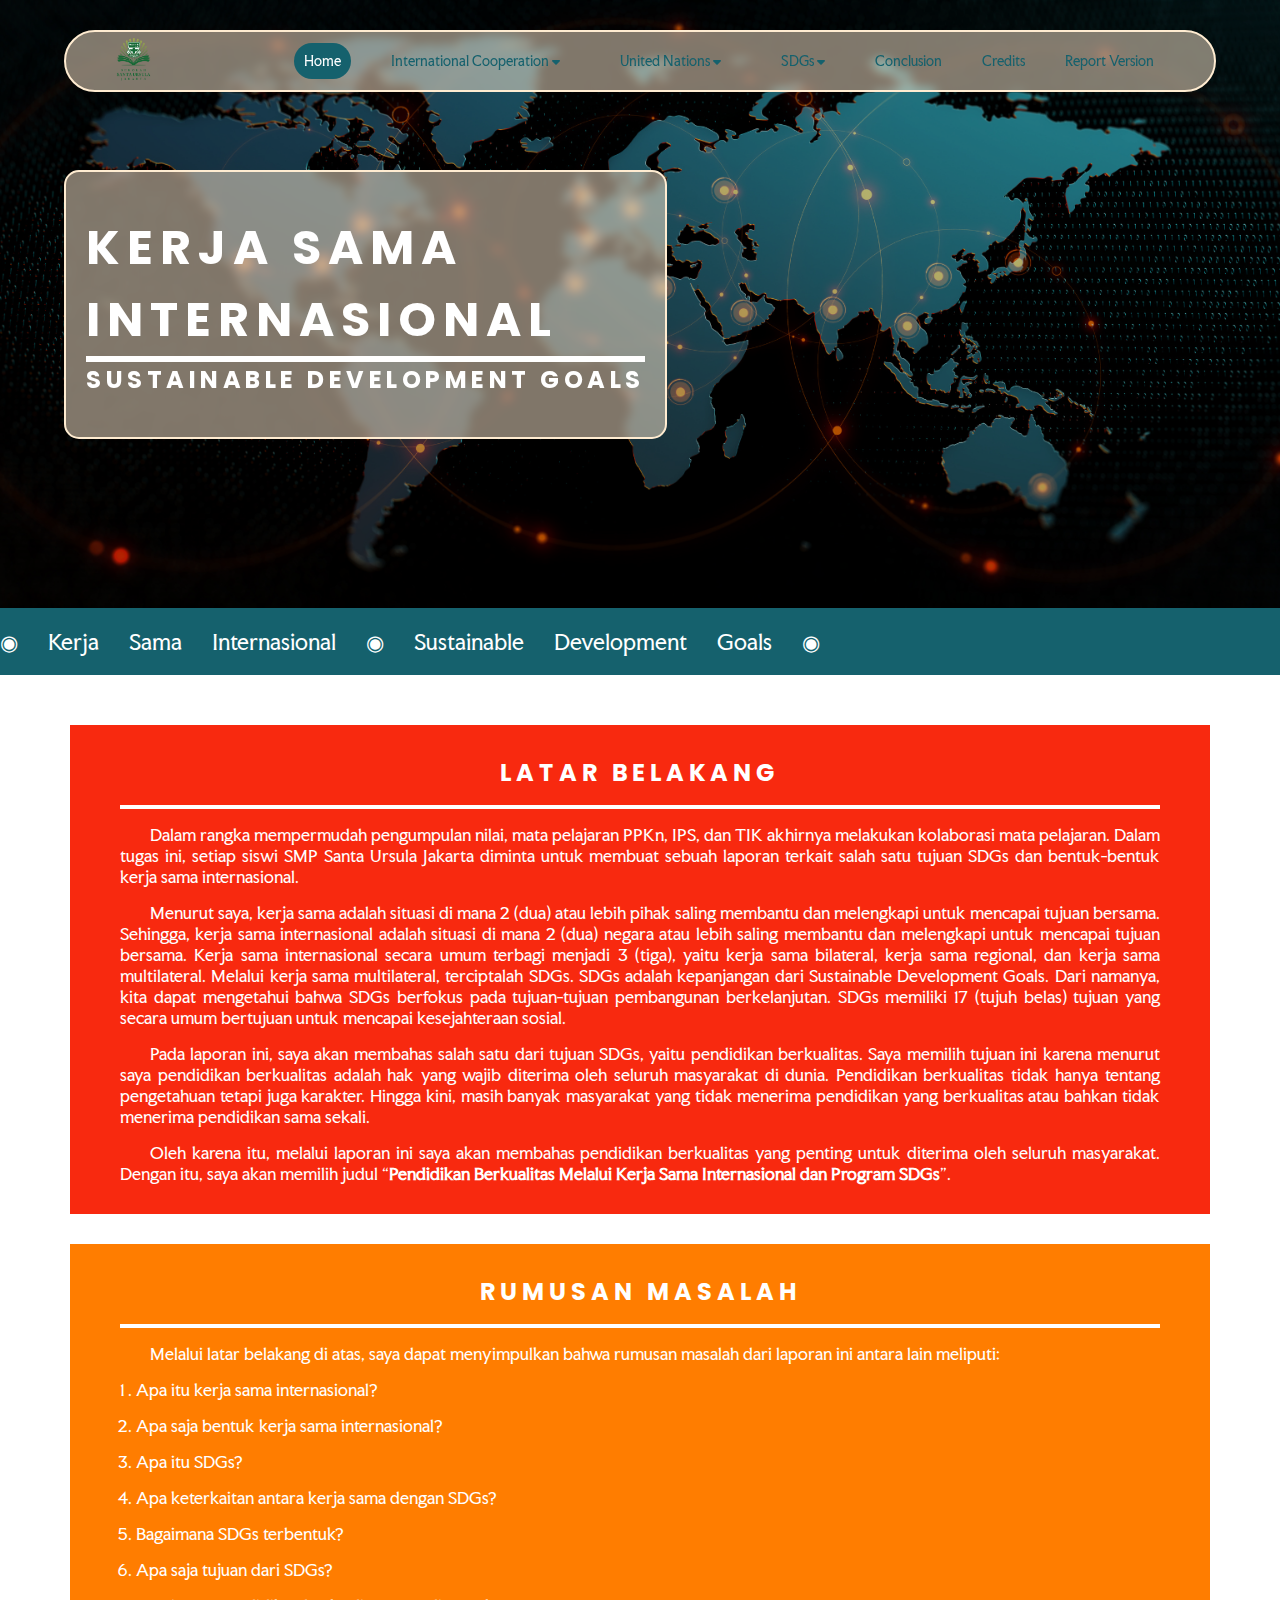
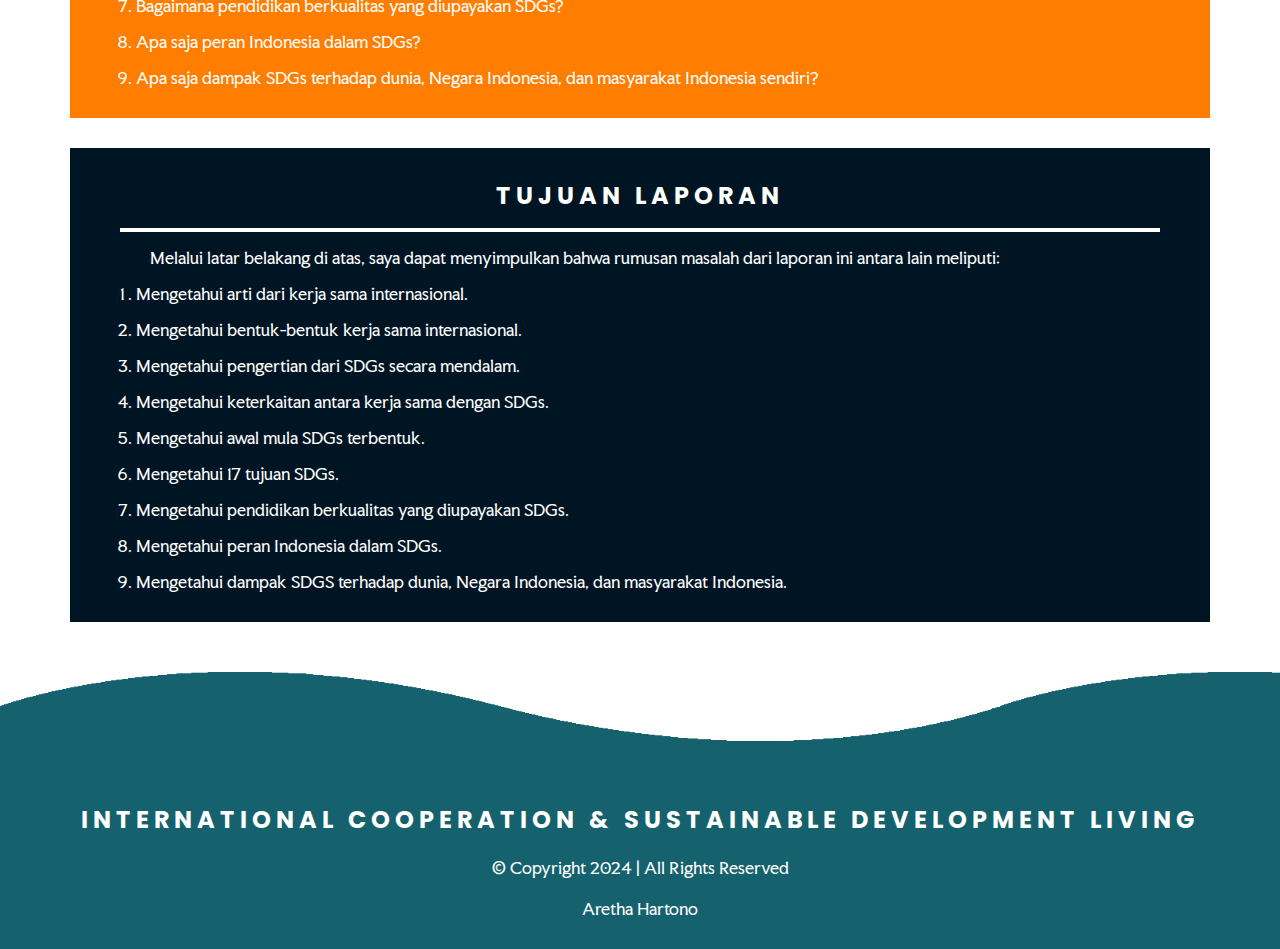
<file: index.html>
<!DOCTYPE html>
    <html lang="en">
        <head>
            <meta charset="UTF-8">
            <meta name="viewport" content="width=device-width, initial-scale=1.0">
            <link rel="stylesheet" href="style.css">
            <link rel="shortcut icon" href="pict/logo.png" type="image/x-icon">
            <link rel="stylesheet" href="https://cdnjs.cloudflare.com/ajax/libs/font-awesome/6.6.0/css/all.min.css">
            <title>Kerja Sama Internasional dan Sustainable Development Goals</title>
        </head>
        <body>
        <!-- header -->
        <header>
            <div class="banner">
                <img src="pict/index-banner/banner1.png" alt="">
                <img src="pict/index-banner/banner2.png" alt="">
                <img src="pict/index-banner/banner3.png" alt="">
                <img src="pict/index-banner/banner4.png" alt="">
                <img src="pict/index-banner/banner5.png" alt="">
            </div>
            <div class="banner-text">
                <h1>KERJA SAMA <br> INTERNASIONAL</h1>
                <hr>
                <h2>SUSTAINABLE DEVELOPMENT GOALS</h2>
            </div>
        </header>
        
        <!-- navbar -->
        <nav>
            <div class="nav-logo">
                <img src="pict/logo.png" alt="Logo">
            </div>
            <div class="nav-list">
                <a href="index.html" id="active">Home</a>
                <div class="dropdown coop">
                    <div class="dropdown-btn">
                        <a href="kerja-sama-internasional.html">International Cooperation <i class="fa fa-caret-down"></i></a>
                    </div>
                    <div class="dropdown-list">
                        <a href="kerja-sama-internasional.html#pengertian-kerja-sama-internasional">Pengertian</a>
                        <a href="kerja-sama-internasional.html#kerja-sama-bilateral">Bilateral</a>
                        <a href="kerja-sama-internasional.html#kerja-sama-regional">Regional</a>
                        <a href="kerja-sama-internasional.html#kerja-sama-multilateral">Multilateral</a>
                    </div>
                </div>
                <div class="dropdown un">
                    <div class="dropdown-btn">
                        <a href="perserikatan-bangsa-bangsa.html">United Nations <i class="fa fa-caret-down"></i></a>
                    </div>
                    <div class="dropdown-list">
                        <a href="perserikatan-bangsa-bangsa.html#pengertian-perserikatan-bangsa-bangsa">Pengertian</a>
                        <a href="perserikatan-bangsa-bangsa.html#tujuan-perserikatan bangsa-bangsa">Tujuan</a>
                        <a href="perserikatan-bangsa-bangsa.html#program-perserikatan-bangsa-bangsa">Program</a>
                        <a href="perserikatan-bangsa-bangsa.html#manfaat-perserikatan-bangsa-bangsa">Manfaat</a>
                    </div>
                </div>
                <div class="dropdown sdgs">
                    <div class="dropdown-btn">
                        <a href="sdgs.html">SDGs <i class="fa fa-caret-down"></i></a>
                    </div>
                    <div class="dropdown-list">
                        <a href="sdgs.html#pengertian-sdgs">Pengertian</a>
                        <a href="sdgs.html#hubungan-sdgs-dan-kerja-sama-internasional">Hubungan dengan Kerja Sama Internasional</a>
                        <a href="sdgs.html#tujuan-sdgs">Tujuan</a>
                        <a href="sdgs.html#pendidikan-berkualitas-dan-tantangan">Pendidikan Berkualitas & Tantangannya</a>
                        <a href="sdgs.html#peran-indonesia-dalam-sdgs">Peran Indonesia</a>
                        <a href="sdgs.html#dampak-sdgs">Dampak</a>
                    </div>
                </div>
                <a href="kesimpulan.html">Conclusion</a>
                <a href="daftar-pustaka.html">Credits</a>
                <a href="Kerja Sama Internasional dan SDGs - 94 04 Aretha Hartono.pdf" target="_blank">Report Version</a>
            </div>
        </nav>

        <!-- infinite scroll -->
        <div class="inf-scroll">
            <div class="inf-scroll-wrapper">
                <div class="inf-text"> ◉ </div>
                <div class="inf-text"> Kerja </div>
                <div class="inf-text"> Sama </div>
                <div class="inf-text"> Internasional </div>
                <div class="inf-text"> ◉ </div>
                <div class="inf-text"> Sustainable </div>
                <div class="inf-text"> Development </div>
                <div class="inf-text"> Goals </div>
                <div class="inf-text"> ◉ </div>
            </div>
        </div>

        <!-- content -->
        <div class="content">
            <div class="container pend1">
                <h2>LATAR BELAKANG</h2>
                <hr>
                <p>Dalam rangka mempermudah pengumpulan nilai, mata pelajaran PPKn, IPS, dan TIK akhirnya melakukan kolaborasi mata pelajaran. Dalam tugas ini, setiap siswi SMP Santa Ursula Jakarta diminta untuk membuat sebuah laporan terkait salah satu tujuan SDGs dan bentuk-bentuk kerja sama internasional.</p>
                <p>Menurut saya, kerja sama adalah situasi di mana 2 (dua) atau lebih pihak saling membantu dan melengkapi untuk mencapai tujuan bersama. Sehingga, kerja sama internasional adalah situasi di mana 2 (dua) negara atau lebih saling membantu dan melengkapi untuk mencapai tujuan bersama. Kerja sama internasional secara umum terbagi menjadi 3 (tiga), yaitu kerja sama bilateral, kerja sama regional, dan kerja sama multilateral. Melalui kerja sama multilateral, terciptalah SDGs. SDGs adalah kepanjangan dari Sustainable Development Goals. Dari namanya, kita dapat mengetahui bahwa SDGs berfokus pada tujuan-tujuan pembangunan berkelanjutan. SDGs memiliki 17 (tujuh belas) tujuan yang secara umum bertujuan untuk mencapai kesejahteraan sosial.</p>
                <p>Pada laporan ini, saya akan membahas salah satu dari tujuan SDGs, yaitu pendidikan berkualitas. Saya memilih tujuan ini karena menurut saya pendidikan berkualitas adalah hak yang wajib diterima oleh seluruh masyarakat di dunia. Pendidikan berkualitas tidak hanya tentang pengetahuan tetapi juga karakter. Hingga kini, masih banyak masyarakat yang tidak menerima pendidikan yang berkualitas atau bahkan tidak menerima pendidikan sama sekali.</p>
                <p>Oleh karena itu, melalui laporan ini saya akan membahas pendidikan berkualitas yang penting untuk diterima oleh seluruh masyarakat. Dengan itu, saya akan memilih judul “<b>Pendidikan Berkualitas Melalui Kerja Sama Internasional dan Program SDGs</b>”.</p>
            </div>
            <div class="container pend2">
                <h2>RUMUSAN MASALAH</h2>
                <hr>
                <p>Melalui latar belakang di atas, saya dapat menyimpulkan bahwa rumusan masalah dari laporan ini antara lain meliputi:</p>
                <ol>
                    <li>Apa itu kerja sama internasional?</li>
                    <li>Apa saja bentuk kerja sama internasional?</li>
                    <li>Apa itu SDGs?</li>
                    <li>Apa keterkaitan antara kerja sama dengan SDGs?</li>
                    <li>Bagaimana SDGs terbentuk?</li>
                    <li>Apa saja tujuan dari SDGs?</li>
                    <li>Bagaimana pendidikan berkualitas yang diupayakan SDGs?</li>
                    <li>Apa saja peran Indonesia dalam SDGs?</li>
                    <li>Apa saja dampak SDGs terhadap dunia, Negara Indonesia, dan masyarakat Indonesia sendiri?</li>
                </ol>
            </div>
            <div class="container pend3">
                <h2>TUJUAN LAPORAN</h2>
                <hr>
                <p>Melalui latar belakang di atas, saya dapat menyimpulkan bahwa rumusan masalah dari laporan ini antara lain meliputi:</p>
                <ol>
                    <li>Mengetahui arti dari kerja sama internasional.</li>
                    <li>Mengetahui bentuk-bentuk kerja sama internasional.</li>
                    <li>Mengetahui pengertian dari SDGs secara mendalam.</li>
                    <li>Mengetahui keterkaitan antara kerja sama dengan SDGs.</li>
                    <li>Mengetahui awal mula SDGs terbentuk.</li>
                    <li>Mengetahui 17 tujuan SDGs.</li>
                    <li>Mengetahui pendidikan berkualitas yang diupayakan SDGs.</li>
                    <li>Mengetahui peran Indonesia dalam SDGs.</li>
                    <li>Mengetahui dampak SDGS terhadap dunia, Negara Indonesia, dan masyarakat Indonesia.</li>
                </ol>
            </div>
        </div>
        
        <!-- footer -->
        <footer>
            <div class="waves">
                <div class="wave" id="wave1"></div>
                <div class="wave" id="wave2"></div>
                <div class="wave" id="wave3"></div>
                <div class="wave" id="wave4"></div>
            </div>
            <div class="f-text">
                <h2>INTERNATIONAL COOPERATION & SUSTAINABLE DEVELOPMENT LIVING</h2>
                <p>© Copyright 2024 | All Rights Reserved</p>
                <p>Aretha Hartono</p>
            </div>
        </footer>
    </body>
    </html>
</file>
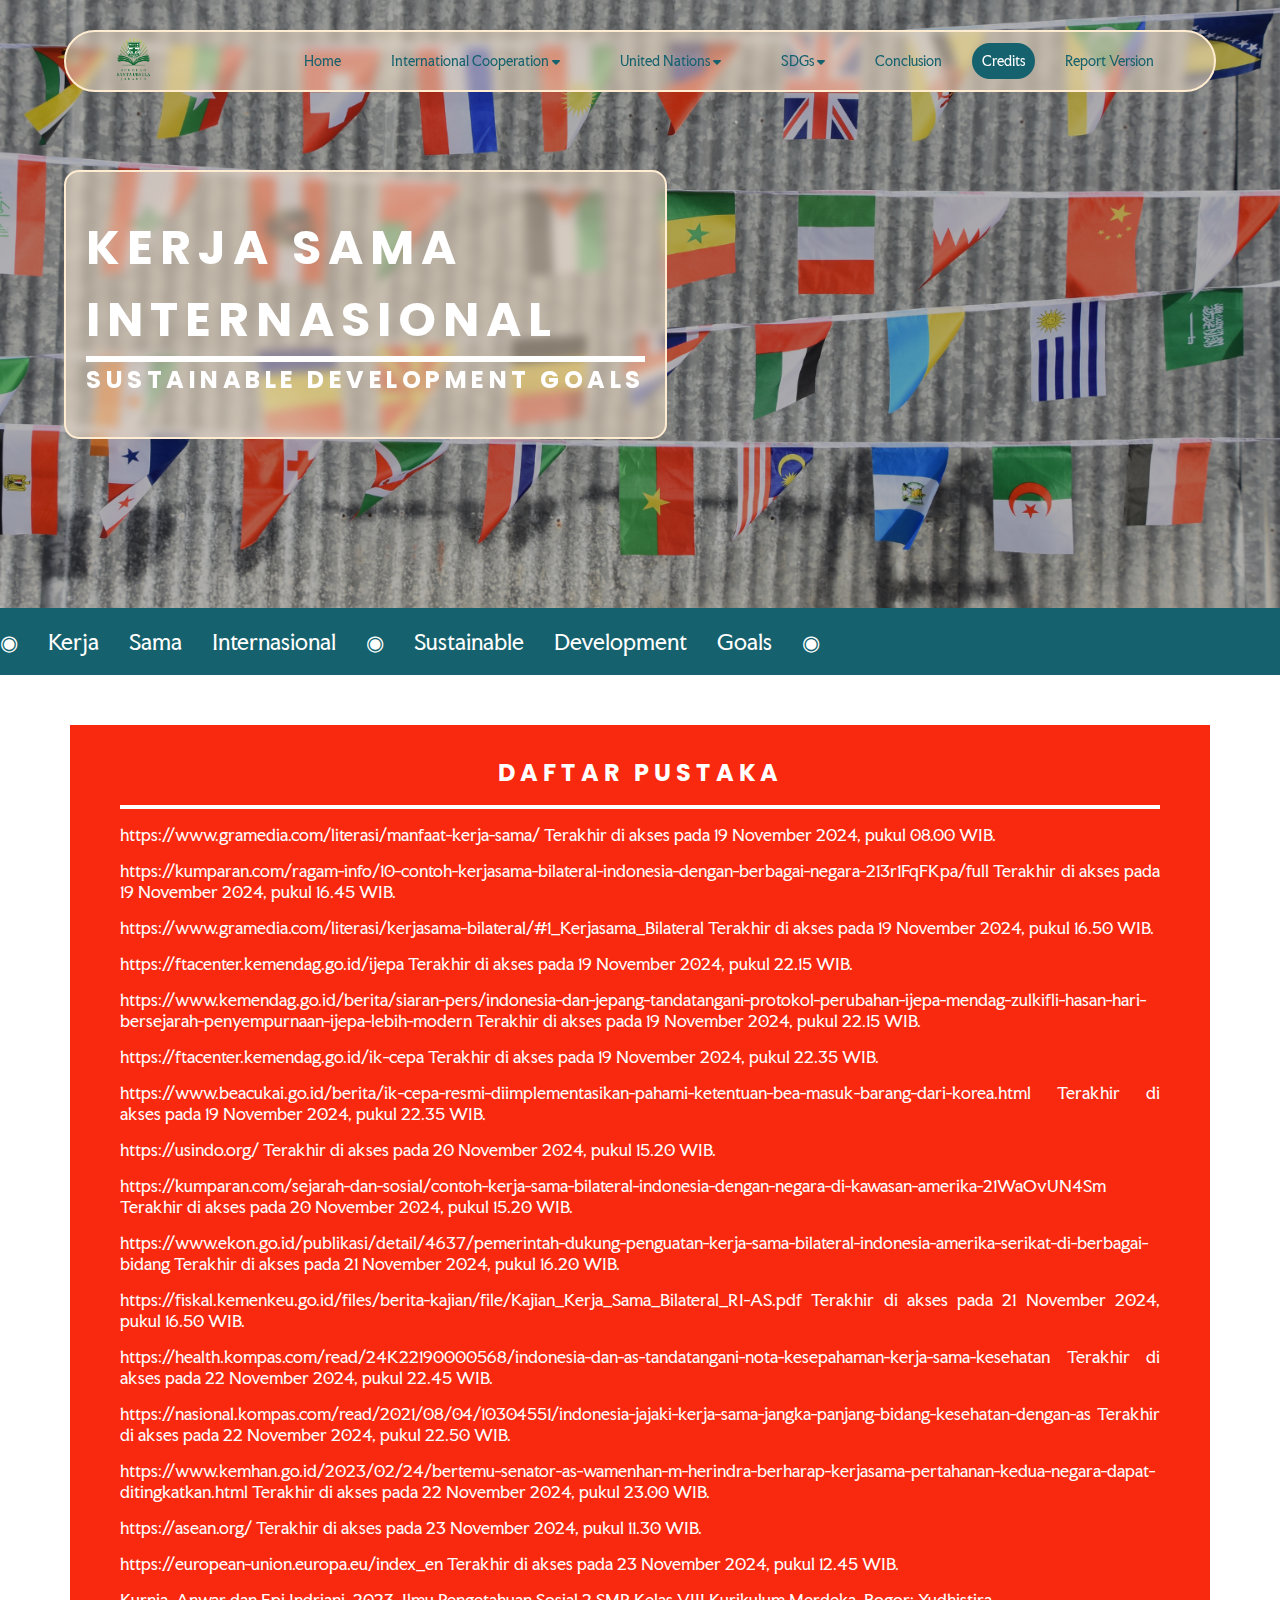
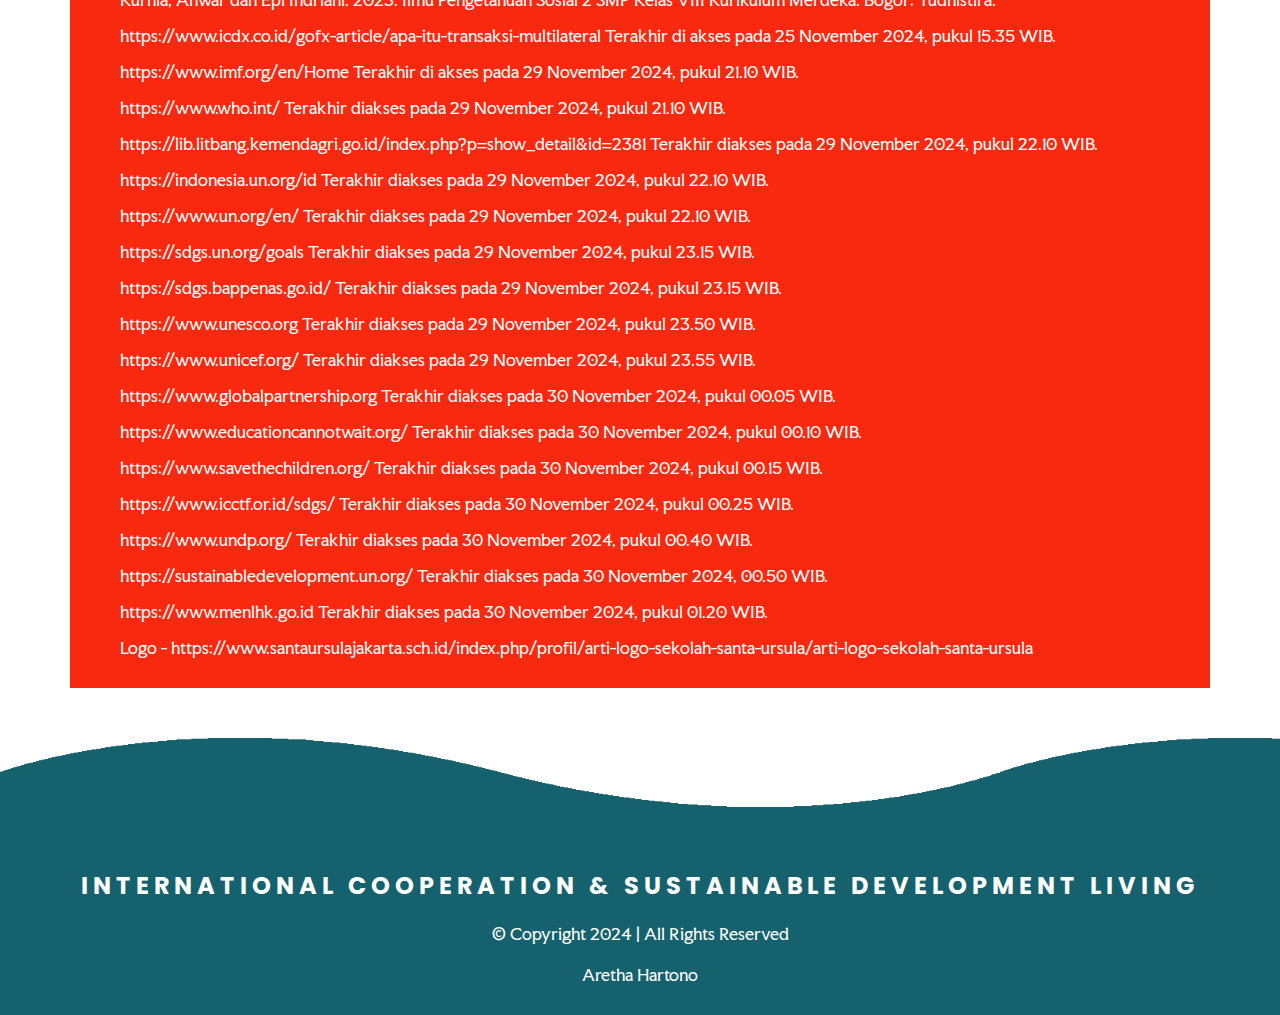
<file: daftar-pustaka.html>
<!DOCTYPE html>
<html lang="en">
    <head>
        <meta charset="UTF-8">
        <meta name="viewport" content="width=device-width, initial-scale=1.0">
        <link rel="stylesheet" href="style.css">
        <link rel="shortcut icon" href="pict/logo.png" type="image/x-icon">
        <link rel="stylesheet" href="https://cdnjs.cloudflare.com/ajax/libs/font-awesome/6.6.0/css/all.min.css">
        <title>Kerja Sama Internasional dan Sustainable Development Goals</title>
    </head>
    <body>
    <!-- header -->
    <header>
        <div class="banner">
            <img src="pict/index-banner/banner5.png" alt="">
            <img src="pict/index-banner/banner4.png" alt="">
            <img src="pict/index-banner/banner3.png" alt="">
            <img src="pict/index-banner/banner2.png" alt="">
            <img src="pict/index-banner/banner1.png" alt="">
        </div>
        <div class="banner-text">
            <h1>KERJA SAMA <br> INTERNASIONAL</h1>
            <hr>
            <h2>SUSTAINABLE DEVELOPMENT GOALS</h2>
        </div>
    </header>
    
    <!-- navbar -->
    <nav>
        <div class="nav-logo">
            <img src="pict/logo.png" alt="Logo">
        </div>
        <div class="nav-list">
            <a href="index.html">Home</a>
            <div class="dropdown coop">
                <div class="dropdown-btn">
                    <a href="kerja-sama-internasional.html">International Cooperation <i class="fa fa-caret-down"></i></a>
                </div>
                <div class="dropdown-list">
                    <a href="kerja-sama-internasional.html#pengertian-kerja-sama-internasional">Pengertian</a>
                    <a href="kerja-sama-internasional.html#kerja-sama-bilateral">Bilateral</a>
                    <a href="kerja-sama-internasional.html#kerja-sama-regional">Regional</a>
                    <a href="kerja-sama-internasional.html#kerja-sama-multilateral">Multilateral</a>
                </div>
            </div>
            <div class="dropdown un">
                <div class="dropdown-btn">
                    <a href="perserikatan-bangsa-bangsa.html">United Nations <i class="fa fa-caret-down"></i></a>
                </div>
                <div class="dropdown-list">
                    <a href="perserikatan-bangsa-bangsa.html#pengertian-perserikatan-bangsa-bangsa">Pengertian</a>
                    <a href="perserikatan-bangsa-bangsa.html#tujuan-perserikatan bangsa-bangsa">Tujuan</a>
                    <a href="perserikatan-bangsa-bangsa.html#program-perserikatan-bangsa-bangsa">Program</a>
                    <a href="perserikatan-bangsa-bangsa.html#manfaat-perserikatan-bangsa-bangsa">Manfaat</a>
                </div>
            </div>
            <div class="dropdown sdgs">
                <div class="dropdown-btn">
                    <a href="sdgs.html">SDGs <i class="fa fa-caret-down"></i></a>
                </div>
                <div class="dropdown-list">
                    <a href="sdgs.html#pengertian-sdgs">Pengertian</a>
                    <a href="sdgs.html#hubungan-sdgs-dan-kerja-sama-internasional">Hubungan dengan Kerja Sama Internasional</a>
                    <a href="sdgs.html#tujuan-sdgs">Tujuan</a>
                    <a href="sdgs.html#pendidikan-berkualitas-dan-tantangan">Pendidikan Berkualitas & Tantangannya</a>
                    <a href="sdgs.html#peran-indonesia-dalam-sdgs">Peran Indonesia</a>
                    <a href="sdgs.html#dampak-sdgs">Dampak</a>
                </div>
            </div>
            <a href="kesimpulan.html">Conclusion</a>
            <a href="daftar-pustaka.html" id="active">Credits</a>
            <a href="Kerja Sama Internasional dan SDGs - 94 04 Aretha Hartono.pdf" target="_blank">Report Version</a>
        </div>
    </nav>

    <!-- infinite scroll -->
    <div class="inf-scroll">
        <div class="inf-scroll-wrapper">
            <div class="inf-text"> ◉ </div>
            <div class="inf-text"> Kerja </div>
            <div class="inf-text"> Sama </div>
            <div class="inf-text"> Internasional </div>
            <div class="inf-text"> ◉ </div>
            <div class="inf-text"> Sustainable </div>
            <div class="inf-text"> Development </div>
            <div class="inf-text"> Goals </div>
            <div class="inf-text"> ◉ </div>
        </div>
    </div>

    <!-- content -->
    <div class="content">
        <div class="container" id="daftar">
            <h2>DAFTAR PUSTAKA</h2>
            <hr>
            <p>https://www.gramedia.com/literasi/manfaat-kerja-sama/ Terakhir di akses pada 19 November 2024, pukul 08.00 WIB.</p>
            <p>https://kumparan.com/ragam-info/10-contoh-kerjasama-bilateral-indonesia-dengan-berbagai-negara-213r1FqFKpa/full Terakhir di akses pada 19 November 2024, pukul 16.45 WIB.</p>
            <p>https://www.gramedia.com/literasi/kerjasama-bilateral/#1_Kerjasama_Bilateral Terakhir di akses pada 19 November 2024, pukul 16.50 WIB.</p>
            <p>https://ftacenter.kemendag.go.id/ijepa Terakhir di akses pada 19 November 2024, pukul 22.15 WIB.</p>
            <p>https://www.kemendag.go.id/berita/siaran-pers/indonesia-dan-jepang-tandatangani-protokol-perubahan-ijepa-mendag-zulkifli-hasan-hari-bersejarah-penyempurnaan-ijepa-lebih-modern Terakhir di akses pada 19 November 2024, pukul 22.15 WIB.</p>
            <p>https://ftacenter.kemendag.go.id/ik-cepa Terakhir di akses pada 19 November 2024, pukul 22.35 WIB.</p>
            <p>https://www.beacukai.go.id/berita/ik-cepa-resmi-diimplementasikan-pahami-ketentuan-bea-masuk-barang-dari-korea.html Terakhir di akses pada 19 November 2024, pukul 22.35 WIB.</p>
            <p>https://usindo.org/ Terakhir di akses pada 20 November 2024, pukul 15.20 WIB.</p>
            <p>https://kumparan.com/sejarah-dan-sosial/contoh-kerja-sama-bilateral-indonesia-dengan-negara-di-kawasan-amerika-21WaOvUN4Sm Terakhir di akses pada 20 November 2024, pukul 15.20 WIB.</p>
            <p>https://www.ekon.go.id/publikasi/detail/4637/pemerintah-dukung-penguatan-kerja-sama-bilateral-indonesia-amerika-serikat-di-berbagai-bidang Terakhir di akses pada 21 November 2024, pukul 16.20 WIB.</p>
            <p>https://fiskal.kemenkeu.go.id/files/berita-kajian/file/Kajian_Kerja_Sama_Bilateral_RI-AS.pdf Terakhir di akses pada 21 November 2024, pukul 16.50 WIB.</p>
            <p>https://health.kompas.com/read/24K22190000568/indonesia-dan-as-tandatangani-nota-kesepahaman-kerja-sama-kesehatan Terakhir di akses pada 22 November 2024, pukul 22.45 WIB.</p>
            <p>https://nasional.kompas.com/read/2021/08/04/10304551/indonesia-jajaki-kerja-sama-jangka-panjang-bidang-kesehatan-dengan-as Terakhir di akses pada 22 November 2024, pukul 22.50 WIB.</p>
            <p>https://www.kemhan.go.id/2023/02/24/bertemu-senator-as-wamenhan-m-herindra-berharap-kerjasama-pertahanan-kedua-negara-dapat-ditingkatkan.html Terakhir di akses pada 22 November 2024, pukul 23.00 WIB.</p>
            <p>https://asean.org/ Terakhir di akses pada 23 November 2024, pukul 11.30 WIB.</p>
            <p>https://european-union.europa.eu/index_en Terakhir di akses pada 23 November 2024, pukul 12.45 WIB.</p>
            <p>Kurnia, Anwar dan Epi Indriani. 2023. Ilmu Pengetahuan Sosial 2 SMP Kelas VIII Kurikulum Merdeka. Bogor: Yudhistira.</p>
            <p>https://www.icdx.co.id/gofx-article/apa-itu-transaksi-multilateral Terakhir di akses pada 25 November 2024, pukul 15.35 WIB.</p>
            <p>https://www.imf.org/en/Home Terakhir di akses pada 29 November 2024, pukul 21.10 WIB.</p>
            <p>https://www.who.int/ Terakhir diakses pada 29 November 2024, pukul 21.10 WIB.</p>
            <p>https://lib.litbang.kemendagri.go.id/index.php?p=show_detail&id=2381 Terakhir diakses pada 29 November 2024, pukul 22.10 WIB.</p>
            <p>https://indonesia.un.org/id Terakhir diakses pada 29 November 2024, pukul 22.10 WIB.</p>
            <p>https://www.un.org/en/ Terakhir diakses pada 29 November 2024, pukul 22.10 WIB.</p>
            <p>https://sdgs.un.org/goals Terakhir diakses pada 29 November 2024, pukul 23.15 WIB.</p>
            <p>https://sdgs.bappenas.go.id/ Terakhir diakses pada 29 November 2024, pukul 23.15 WIB.</p>
            <p>https://www.unesco.org Terakhir diakses pada 29 November 2024, pukul 23.50 WIB.</p>
            <p>https://www.unicef.org/ Terakhir diakses pada 29 November 2024, pukul 23.55 WIB.</p>
            <p>https://www.globalpartnership.org Terakhir diakses pada 30 November 2024, pukul 00.05 WIB.</p>
            <p>https://www.educationcannotwait.org/ Terakhir diakses pada 30 November 2024, pukul 00.10 WIB.</p>
            <p>https://www.savethechildren.org/ Terakhir diakses pada 30 November 2024, pukul 00.15 WIB.</p>
            <p>https://www.icctf.or.id/sdgs/ Terakhir diakses pada 30 November 2024, pukul 00.25 WIB.</p>
            <p>https://www.undp.org/ Terakhir diakses pada 30 November 2024, pukul 00.40 WIB.</p>
            <p>https://sustainabledevelopment.un.org/ Terakhir diakses pada 30 November 2024, 00.50 WIB.</p>
            <p>https://www.menlhk.go.id Terakhir diakses pada 30 November 2024, pukul 01.20 WIB.</p>
            <p>Logo - https://www.santaursulajakarta.sch.id/index.php/profil/arti-logo-sekolah-santa-ursula/arti-logo-sekolah-santa-ursula</p>
        </div>
    </div>
    
    <!-- footer -->
    <footer>
        <div class="waves">
            <div class="wave" id="wave1"></div>
            <div class="wave" id="wave2"></div>
            <div class="wave" id="wave3"></div>
            <div class="wave" id="wave4"></div>
        </div>
        <div class="f-text">
            <h2>INTERNATIONAL COOPERATION & SUSTAINABLE DEVELOPMENT LIVING</h2>
            <p>© Copyright 2024 | All Rights Reserved</p>
            <p>Aretha Hartono</p>
        </div>
    </footer>
</body>
</html>
</file>
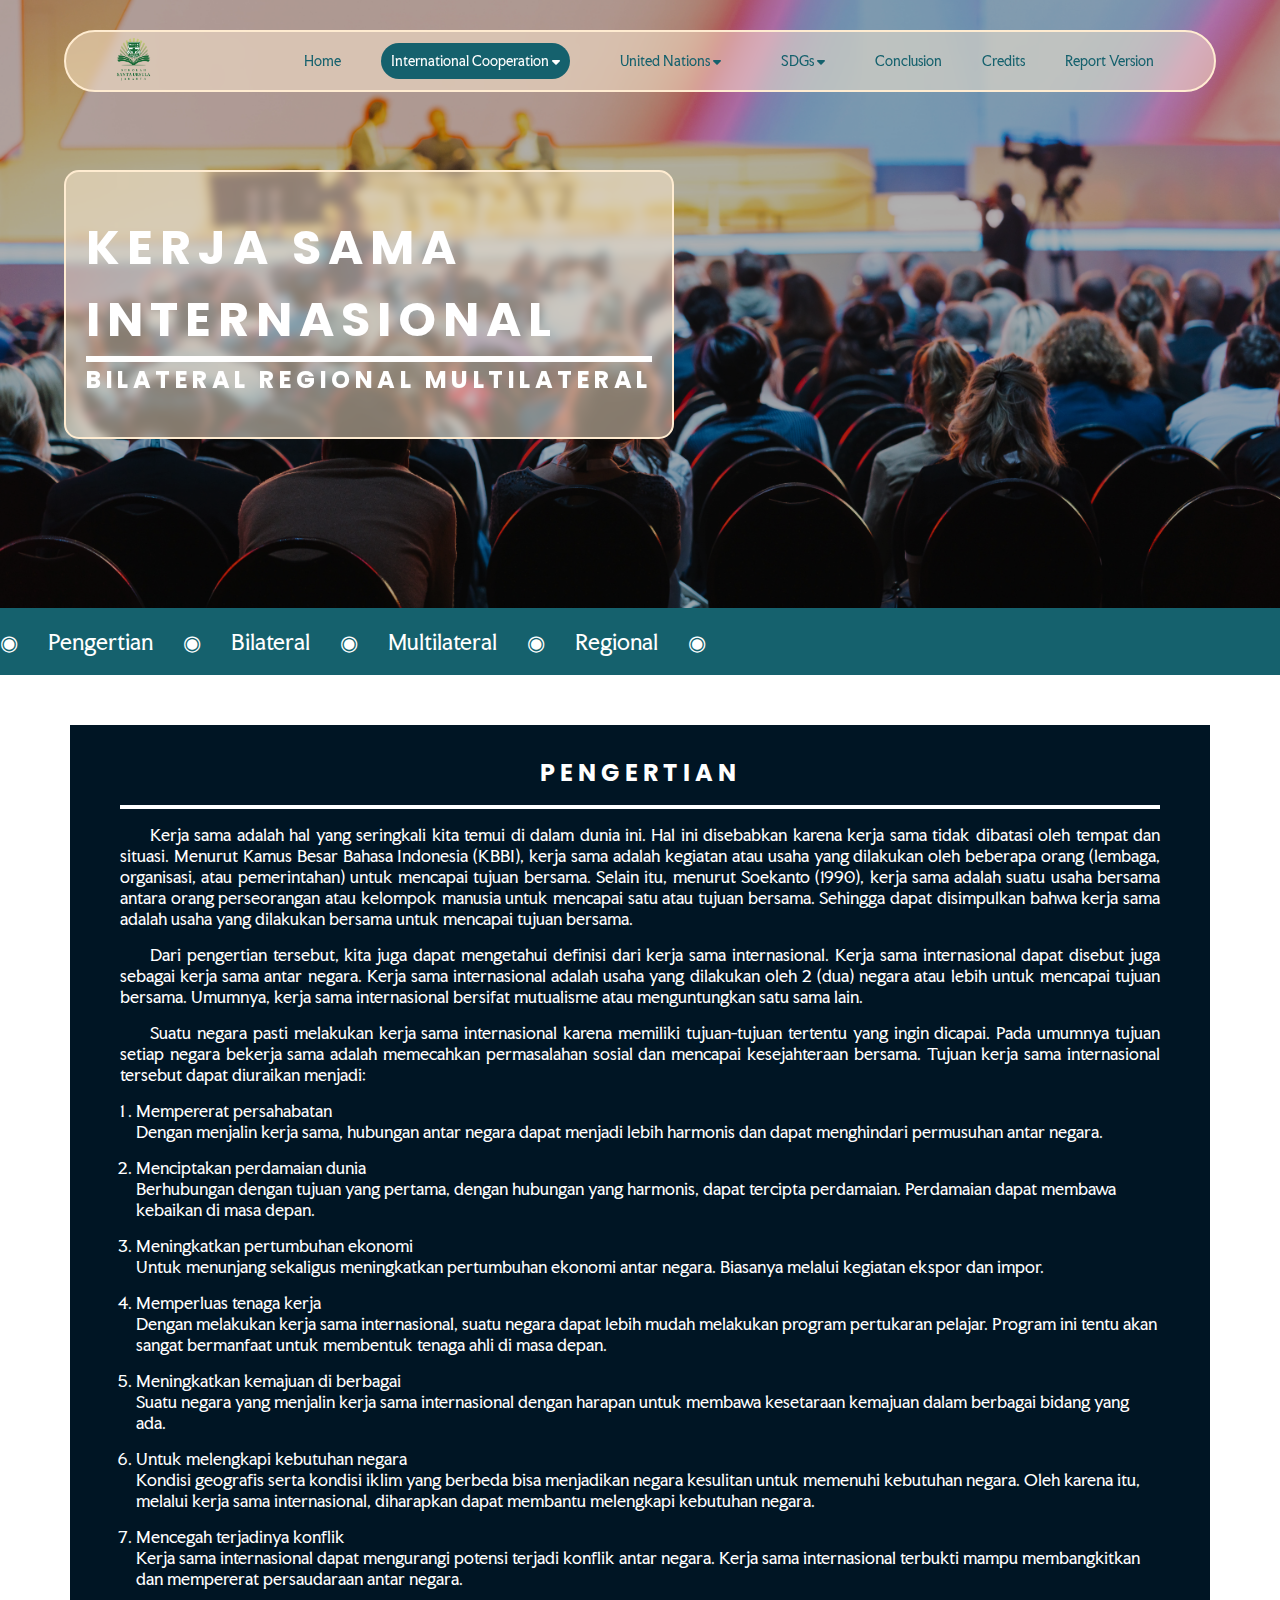
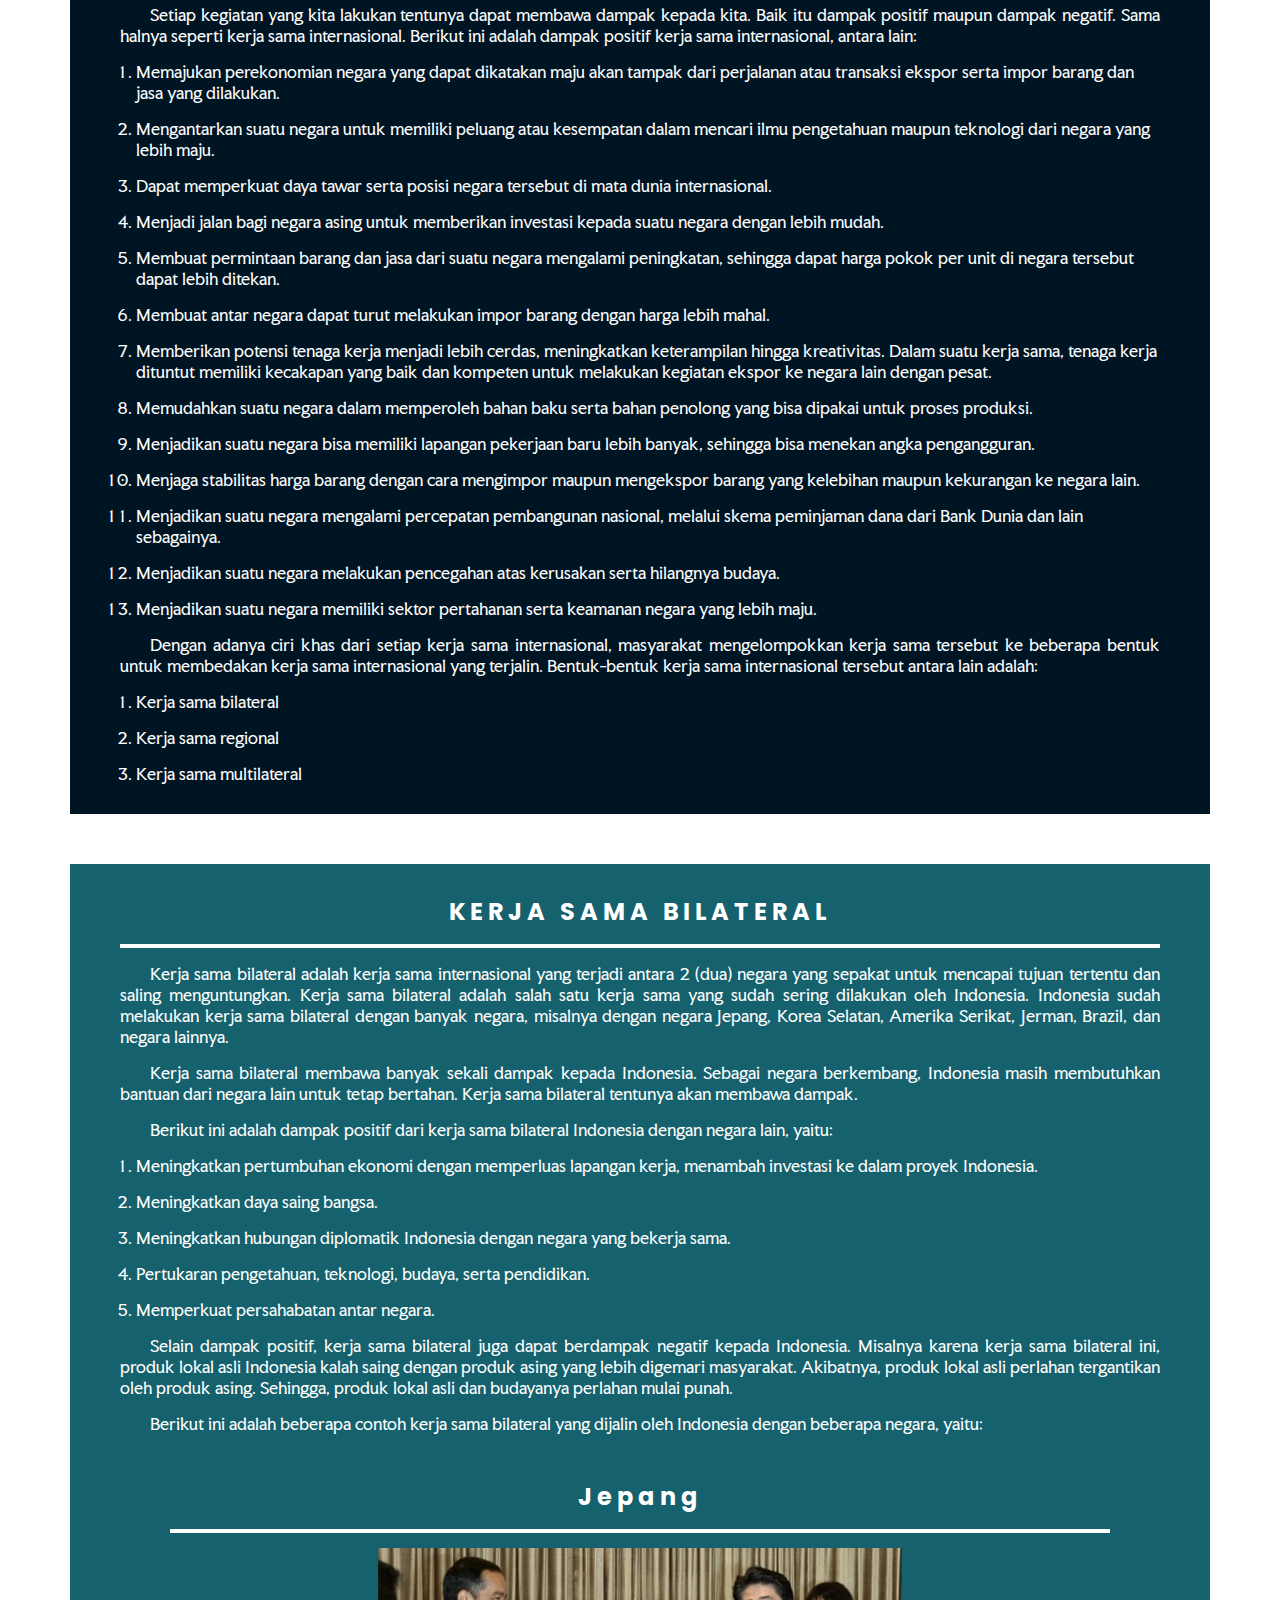
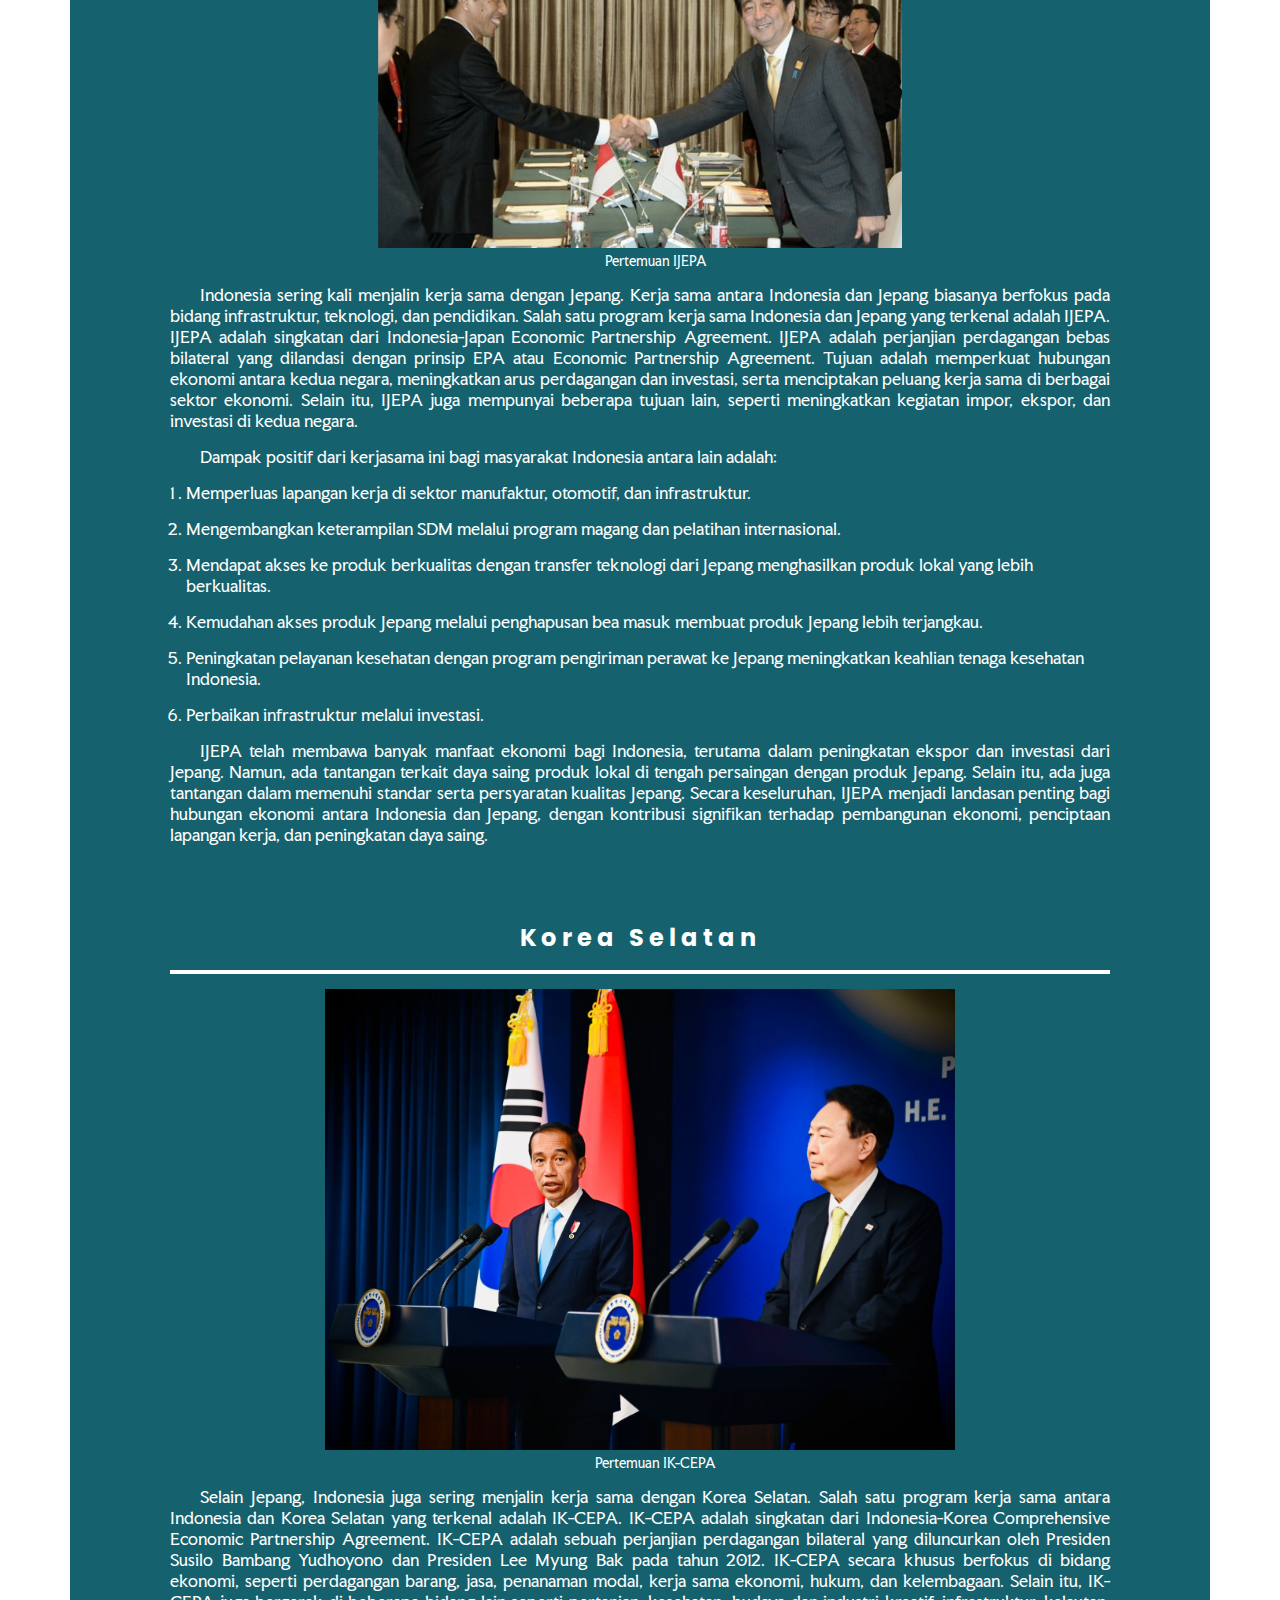
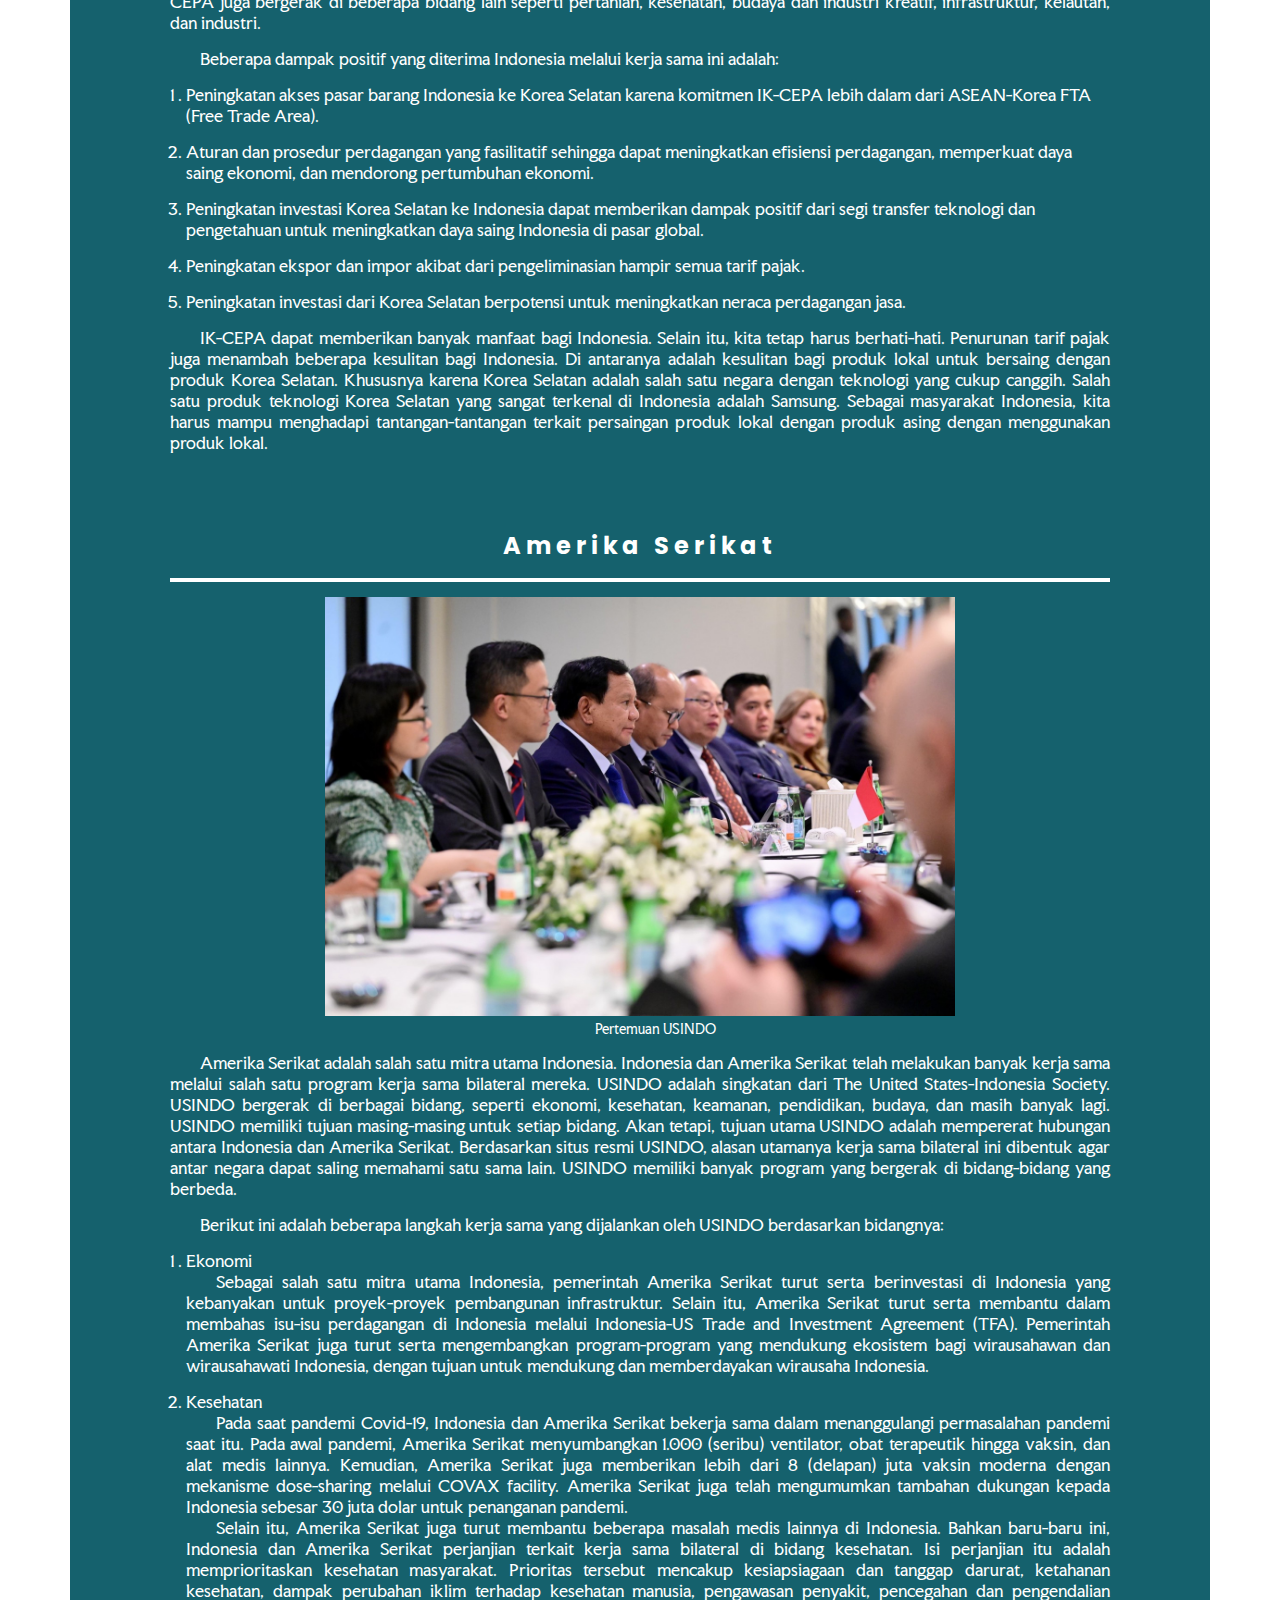
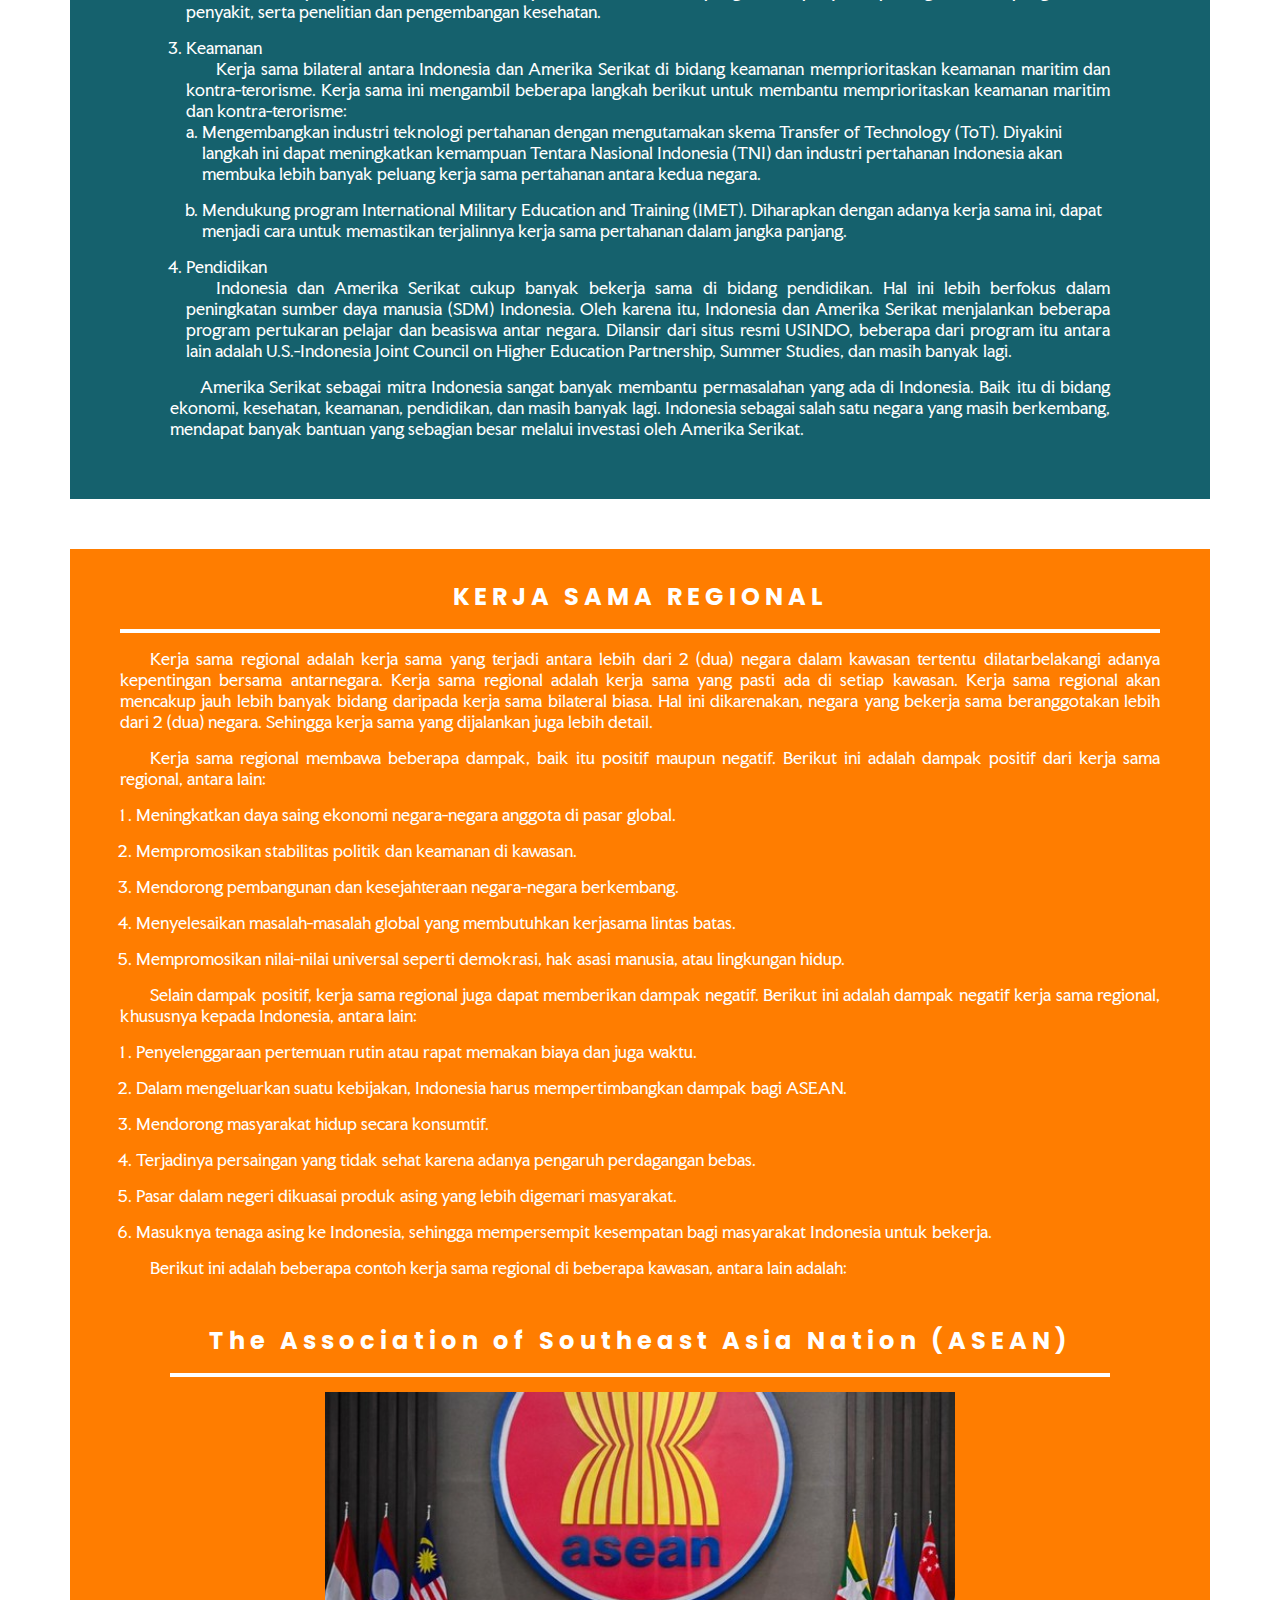
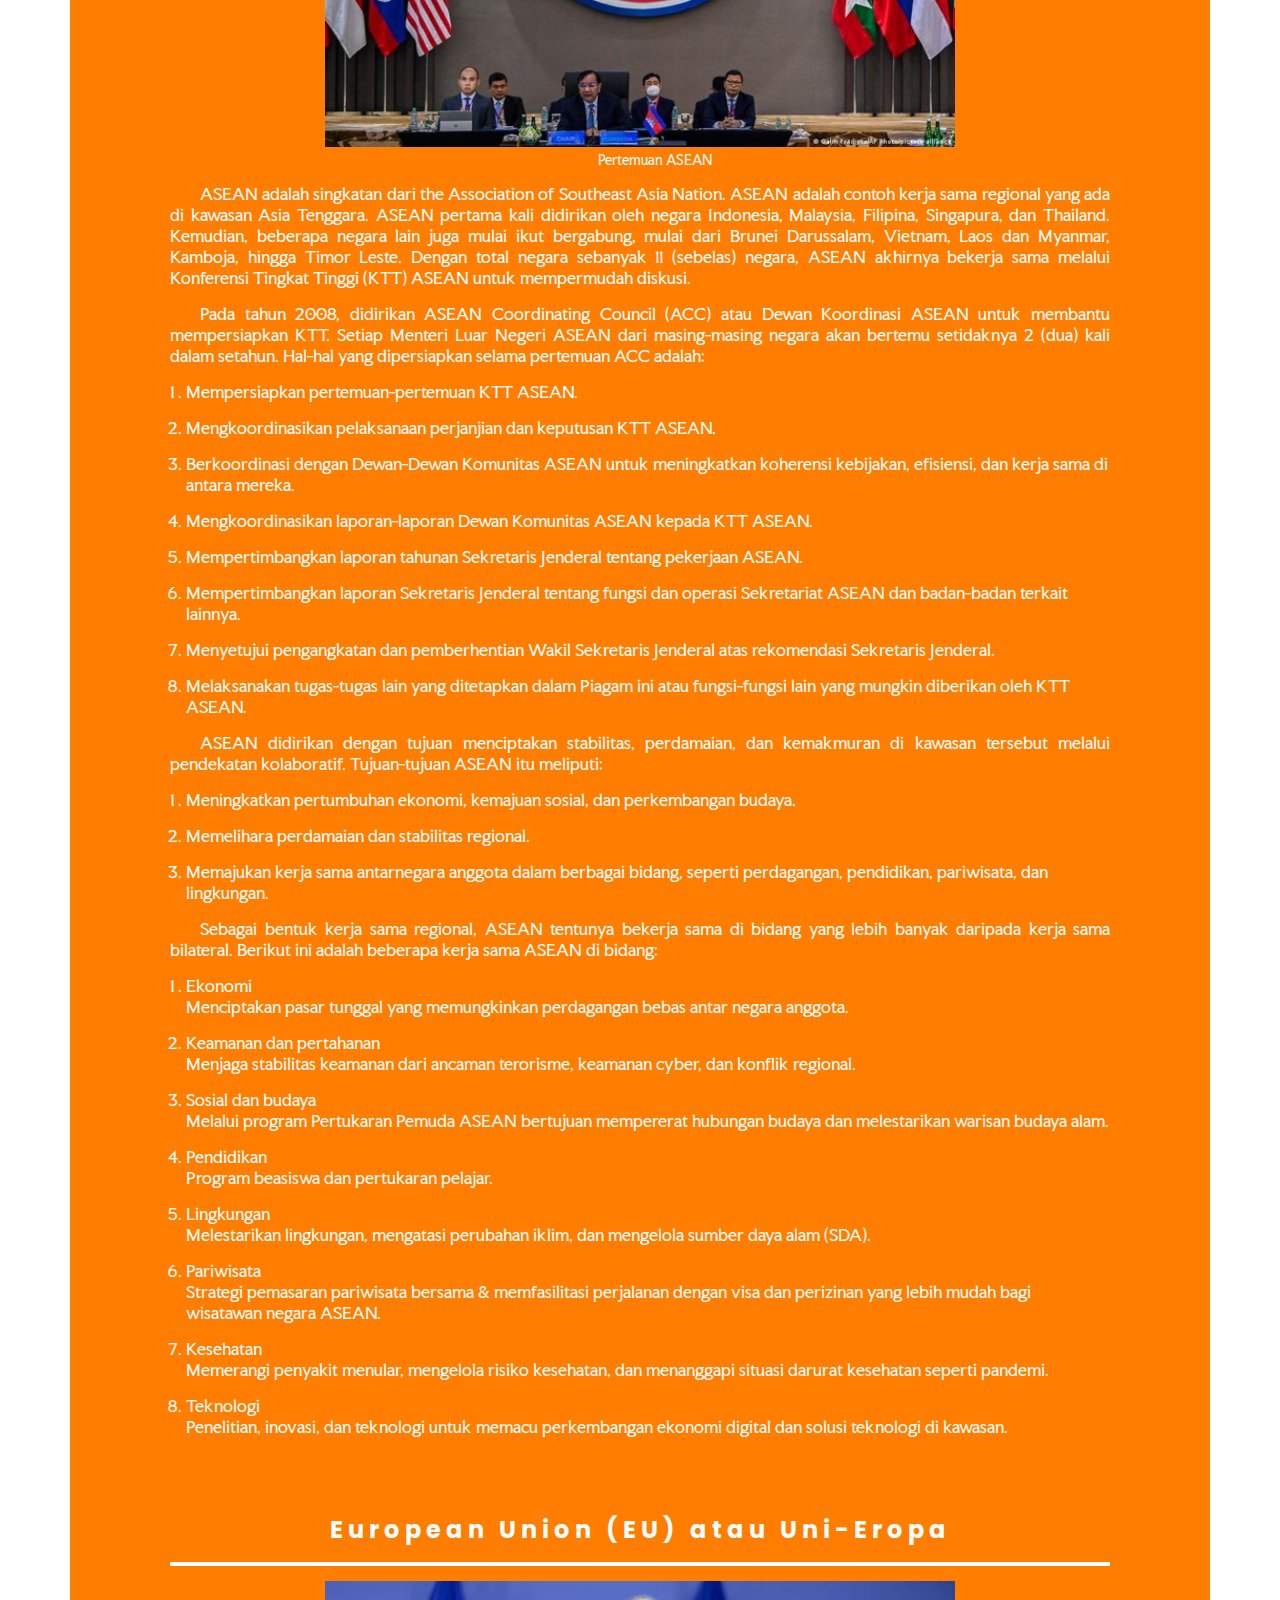
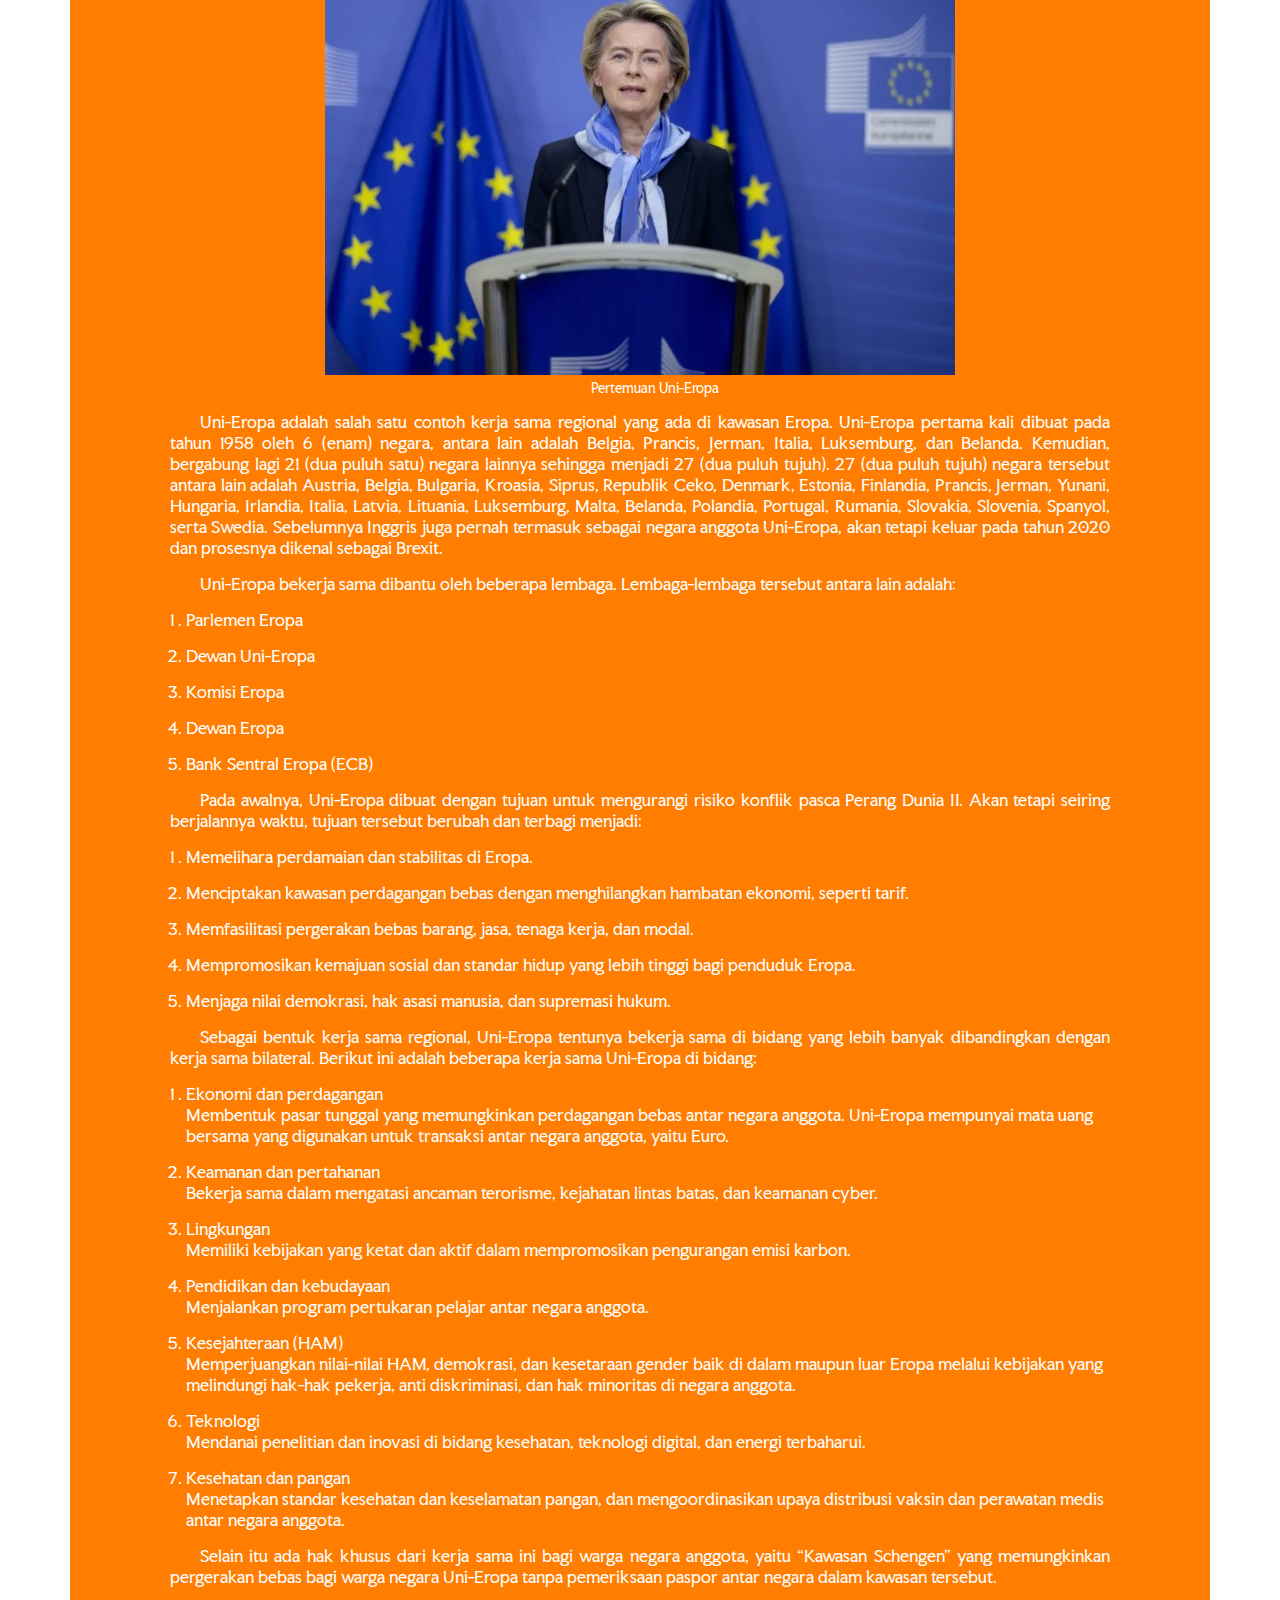
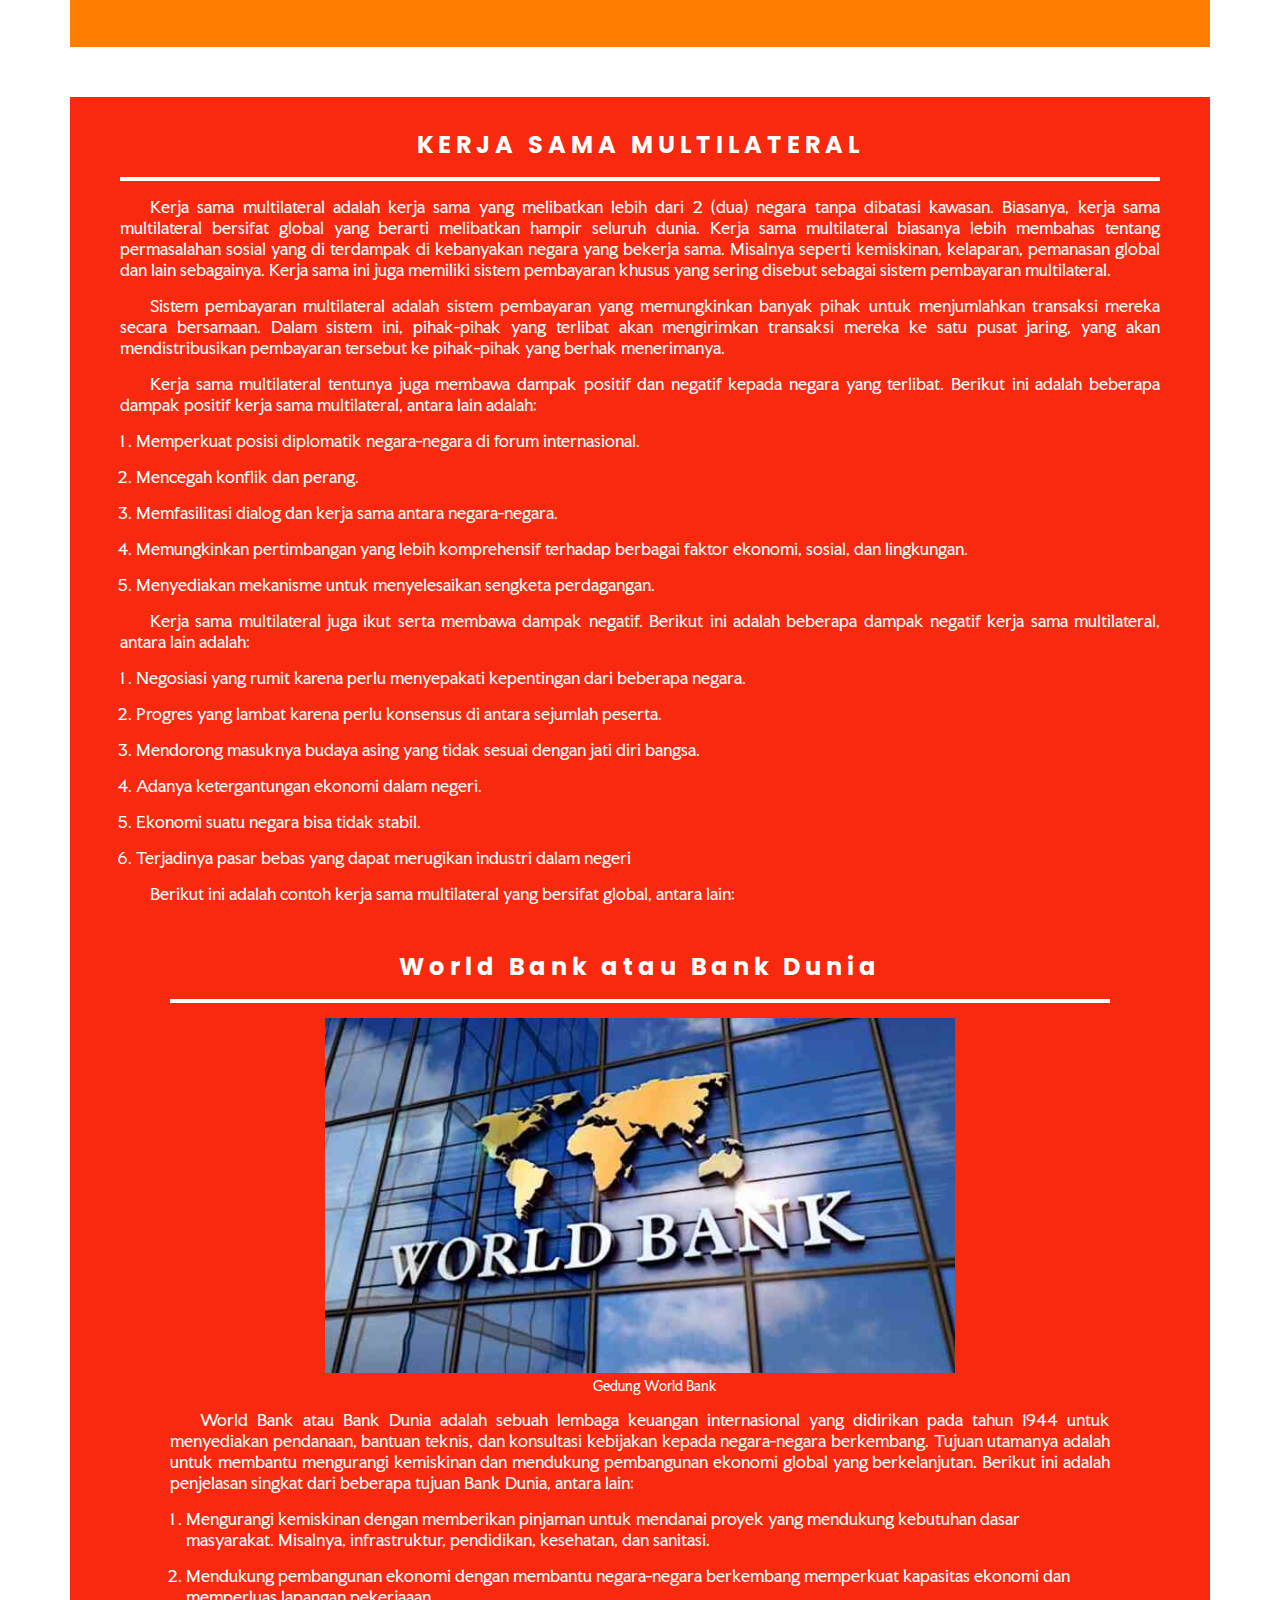
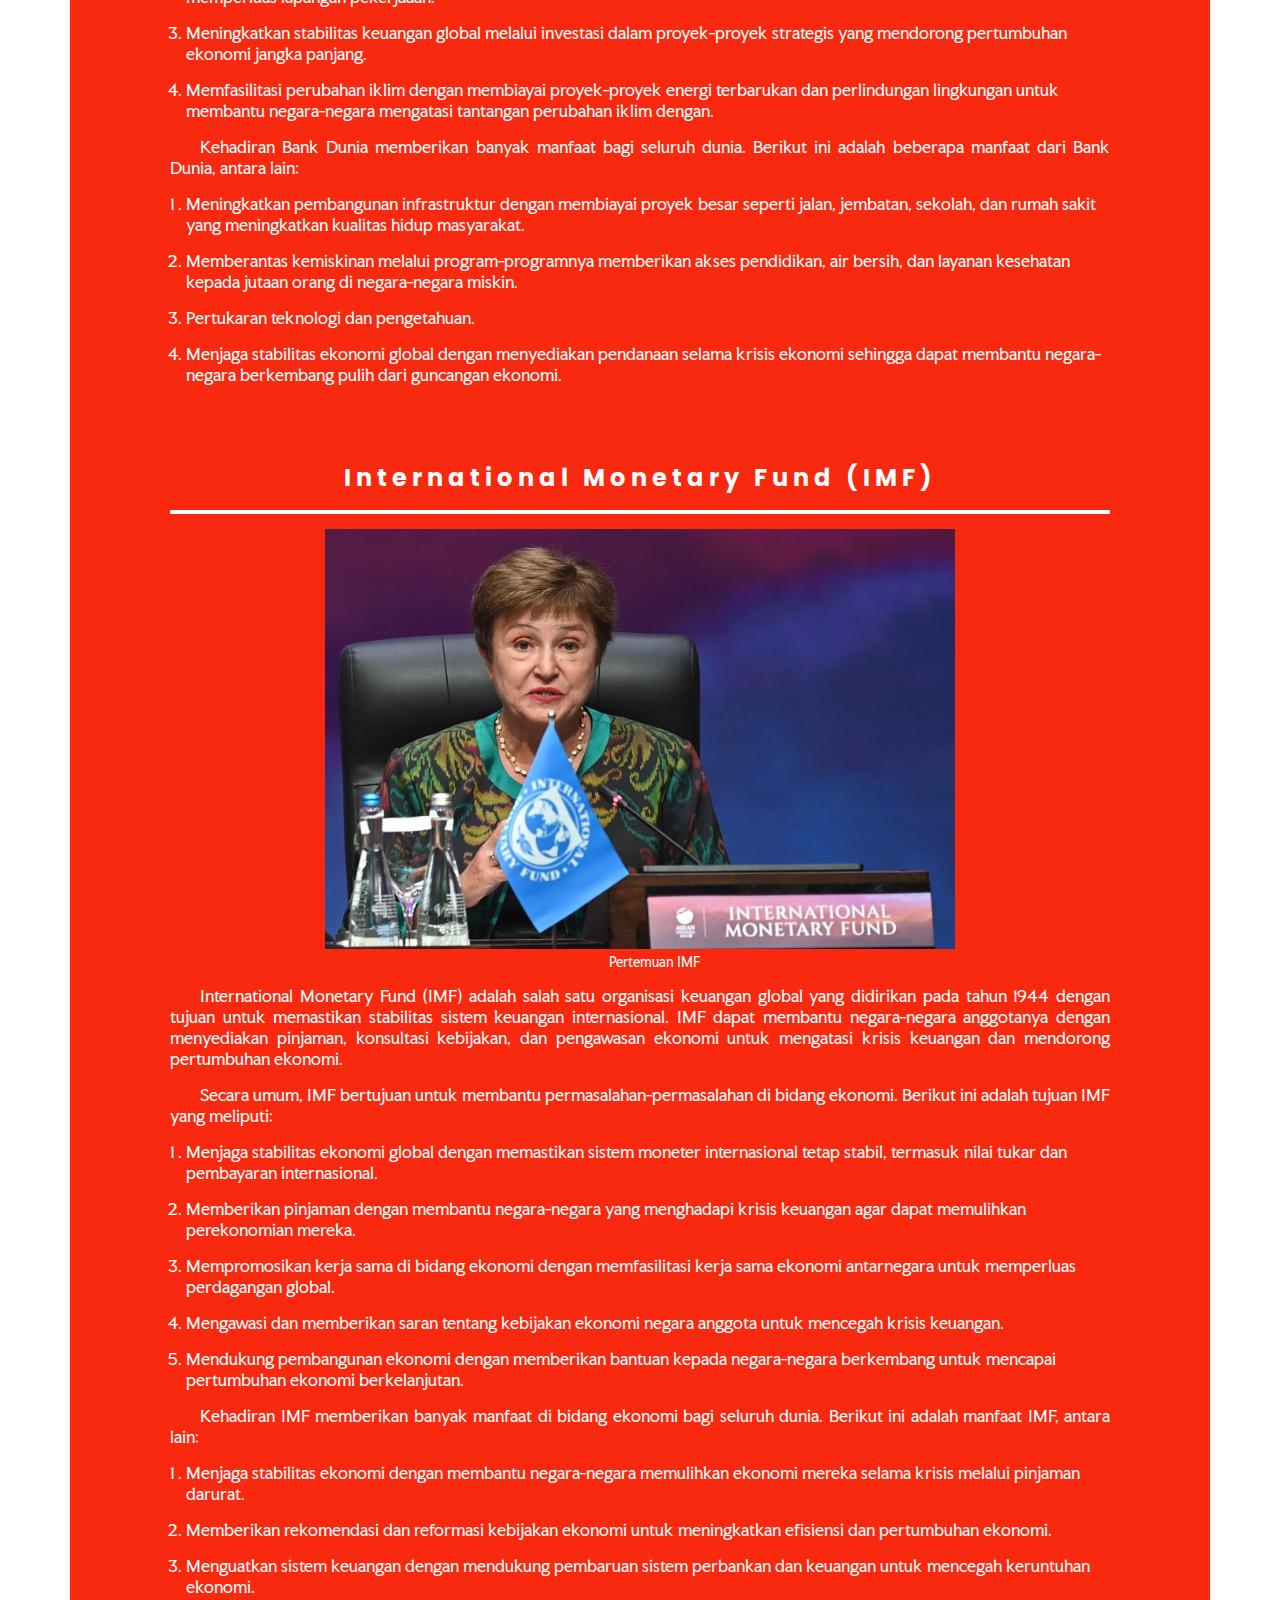
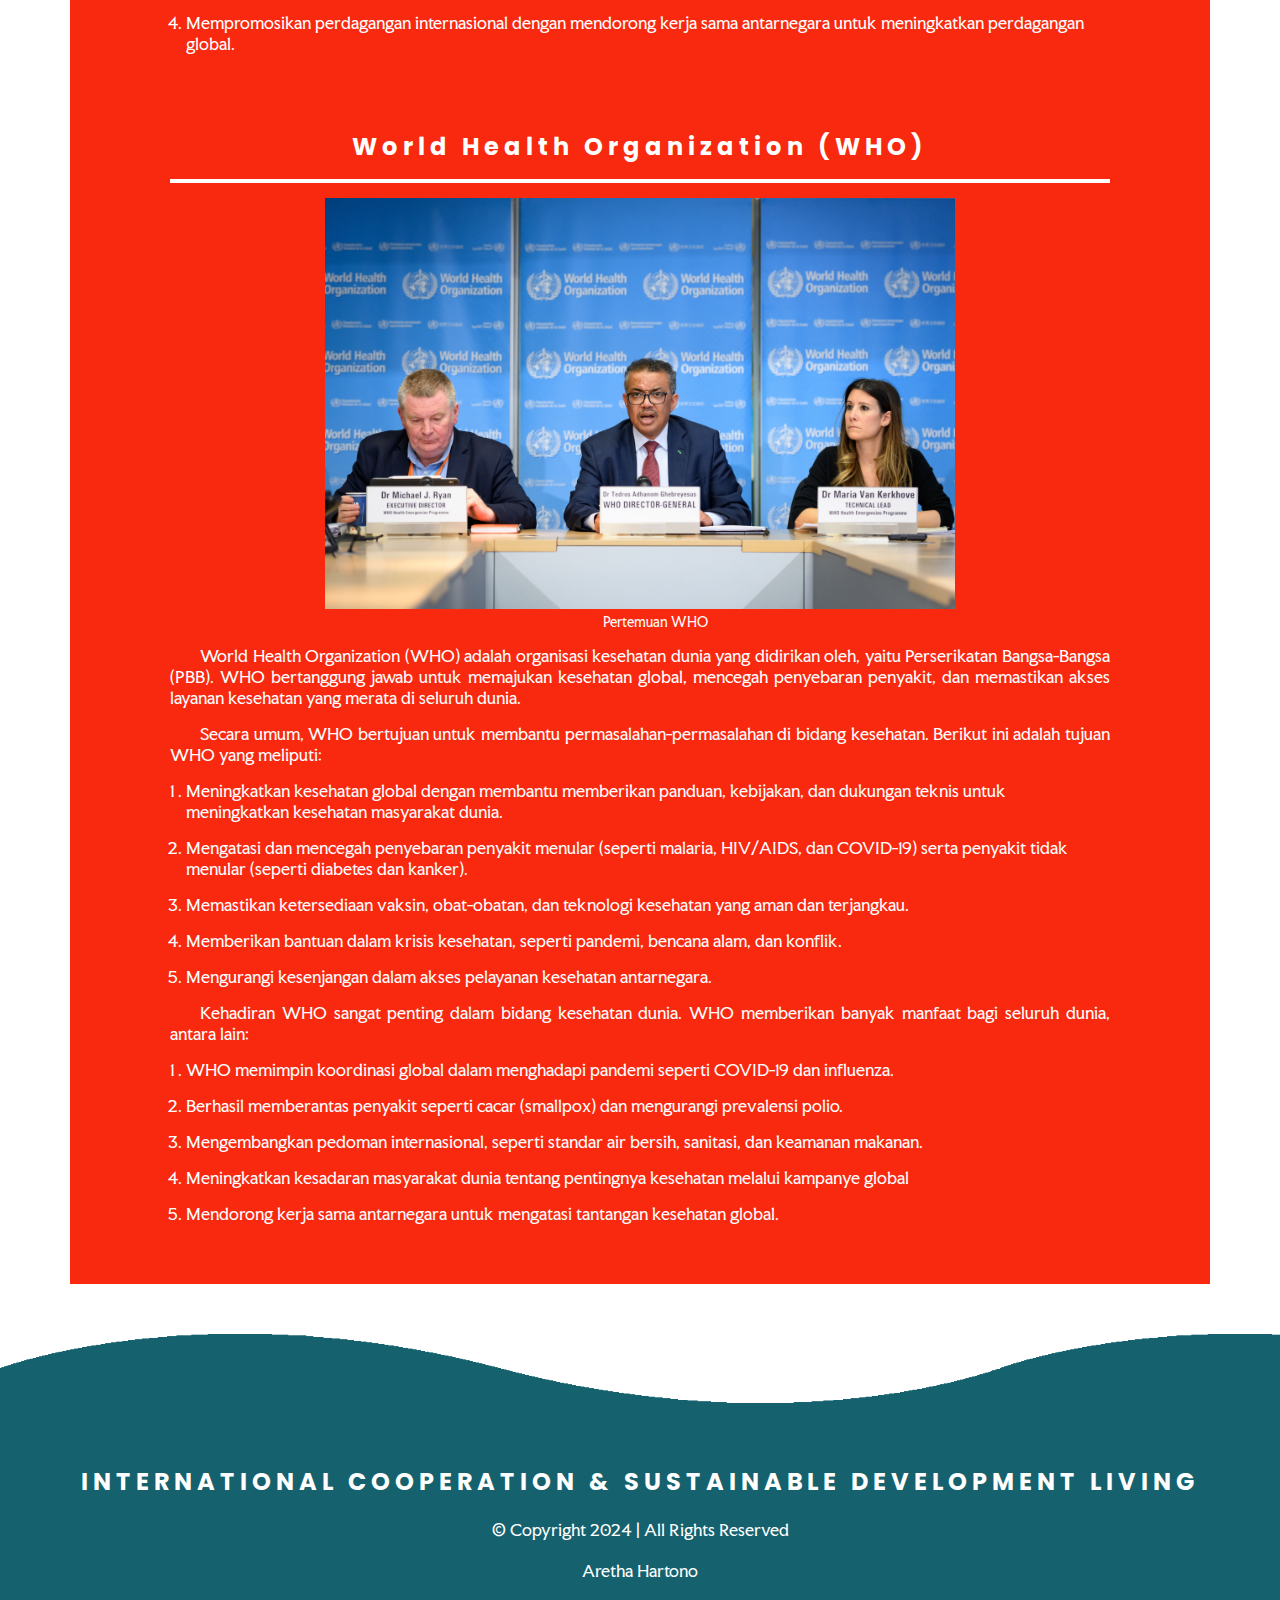
<file: kerja-sama-internasional.html>
<!DOCTYPE html>
<html lang="en">
    <head>
        <meta charset="UTF-8">
        <meta name="viewport" content="width=device-width, initial-scale=1.0">
        <link rel="stylesheet" href="kerja-sama.css">
        <link rel="shortcut icon" href="pict/logo.png" type="image/x-icon">
        <link rel="stylesheet" href="https://cdnjs.cloudflare.com/ajax/libs/font-awesome/6.6.0/css/all.min.css">
        <title>Kerja Sama Internasional dan Sustainable Development Goals</title>
    </head>
    <body>
    <!-- header -->
    <header>
        <div class="banner">
            <img src="pict/inter-coop/banner1.png" alt="">
            <img src="pict/inter-coop/banner2.png" alt="">
            <img src="pict/inter-coop/banner3.png" alt="">
            <img src="pict/inter-coop/banner4.png" alt="">
            <img src="pict/inter-coop/banner5.png" alt="">
        </div>
        <div class="banner-text">
            <h1>KERJA SAMA <br> INTERNASIONAL</h1>
            <hr>
            <h2>BILATERAL REGIONAL MULTILATERAL</h2>
        </div>
    </header>
    
    <!-- navbar -->
    <nav>
        <div class="nav-logo">
            <img src="pict/logo.png" alt="Logo">
        </div>
        <div class="nav-list">
            <a href="index.html">Home</a>
            <div class="dropdown coop">
                <div class="dropdown-btn">
                    <a href="kerja-sama-internasional.html" id="active">International Cooperation <i class="fa fa-caret-down"></i></a>
                </div>
                <div class="dropdown-list">
                    <a href="kerja-sama-internasional.html#pengertian-kerja-sama-internasional">Pengertian</a>
                    <a href="kerja-sama-internasional.html#kerja-sama-bilateral">Bilateral</a>
                    <a href="kerja-sama-internasional.html#kerja-sama-regional">Regional</a>
                    <a href="kerja-sama-internasional.html#kerja-sama-multilateral">Multilateral</a>
                </div>
            </div>
            <div class="dropdown un">
                <div class="dropdown-btn">
                    <a href="perserikatan-bangsa-bangsa.html">United Nations <i class="fa fa-caret-down"></i></a>
                </div>
                <div class="dropdown-list">
                    <a href="perserikatan-bangsa-bangsa.html#pengertian-perserikatan-bangsa-bangsa">Pengertian</a>
                    <a href="perserikatan-bangsa-bangsa.html#tujuan-perserikatan bangsa-bangsa">Tujuan</a>
                    <a href="perserikatan-bangsa-bangsa.html#program-perserikatan-bangsa-bangsa">Program</a>
                    <a href="perserikatan-bangsa-bangsa.html#manfaat-perserikatan-bangsa-bangsa">Manfaat</a>
                </div>
            </div>
            <div class="dropdown sdgs">
                <div class="dropdown-btn">
                    <a href="sdgs.html">SDGs <i class="fa fa-caret-down"></i></a>
                </div>
                <div class="dropdown-list">
                    <a href="sdgs.html#pengertian-sdgs">Pengertian</a>
                    <a href="sdgs.html#hubungan-sdgs-dan-kerja-sama-internasional">Hubungan dengan Kerja Sama Internasional</a>
                    <a href="sdgs.html#tujuan-sdgs">Tujuan</a>
                    <a href="sdgs.html#pendidikan-berkualitas-dan-tantangan">Pendidikan Berkualitas & Tantangannya</a>
                    <a href="sdgs.html#peran-indonesia-dalam-sdgs">Peran Indonesia</a>
                    <a href="sdgs.html#dampak-sdgs">Dampak</a>
                </div>
            </div>
            <a href="kesimpulan.html">Conclusion</a>
            <a href="daftar-pustaka.html">Credits</a>
            <a href="Kerja Sama Internasional dan SDGs - 94 04 Aretha Hartono.pdf" target="_blank">Report Version</a>
        </div>
    </nav>

    <!-- infinite scroll -->
    <div class="inf-scroll">
        <div class="inf-scroll-wrapper">
            <div class="inf-text"> ◉ </div>
            <div class="inf-text"> Pengertian </div>
            <div class="inf-text"> ◉ </div>
            <div class="inf-text"> Bilateral </div>
            <div class="inf-text"> ◉ </div>
            <div class="inf-text"> Multilateral </div>
            <div class="inf-text"> ◉ </div>
            <div class="inf-text"> Regional </div>
            <div class="inf-text"> ◉ </div>
        </div>
    </div>

    <!-- content -->
    <div class="content">
        <div class="container pengertian-ks" id="pengertian-kerja-sama-internasional">
            <h2>PENGERTIAN</h2>
            <hr>
            <p>Kerja sama adalah hal yang seringkali kita temui di dalam dunia ini. Hal ini disebabkan karena kerja sama tidak dibatasi oleh tempat dan situasi. Menurut Kamus Besar Bahasa Indonesia (KBBI), kerja sama adalah kegiatan atau usaha yang dilakukan oleh beberapa orang (lembaga, organisasi, atau pemerintahan) untuk mencapai tujuan bersama. Selain itu, menurut Soekanto (1990), kerja sama adalah suatu usaha bersama antara orang perseorangan atau kelompok manusia untuk mencapai satu atau tujuan bersama. Sehingga dapat disimpulkan bahwa kerja sama adalah usaha yang dilakukan bersama untuk mencapai tujuan bersama.</p>
            <p>Dari pengertian tersebut, kita juga dapat mengetahui definisi dari kerja sama internasional. Kerja sama internasional dapat disebut juga sebagai kerja sama antar negara. Kerja sama internasional adalah usaha yang dilakukan oleh 2 (dua) negara atau lebih untuk mencapai tujuan bersama. Umumnya, kerja sama internasional bersifat mutualisme atau menguntungkan satu sama lain.</p>
            <p>Suatu negara pasti melakukan kerja sama internasional karena memiliki tujuan-tujuan tertentu yang ingin dicapai. Pada umumnya tujuan setiap negara bekerja sama adalah memecahkan permasalahan sosial dan mencapai kesejahteraan bersama. Tujuan kerja sama internasional tersebut dapat diuraikan menjadi:</p>
            <ol>
                <li>Mempererat persahabatan<br>
                    Dengan menjalin kerja sama, hubungan antar negara dapat menjadi lebih harmonis dan dapat menghindari permusuhan antar negara.</li>
                <li>Menciptakan perdamaian dunia<br>
                    Berhubungan dengan tujuan yang pertama, dengan hubungan yang harmonis, dapat tercipta perdamaian. Perdamaian dapat membawa kebaikan di masa depan.</li>
                <li>Meningkatkan pertumbuhan ekonomi<br>
                    Untuk menunjang sekaligus meningkatkan pertumbuhan ekonomi antar negara. Biasanya melalui kegiatan ekspor dan impor.</li>
                <li>Memperluas tenaga kerja<br>
                    Dengan melakukan kerja sama internasional, suatu negara dapat lebih mudah melakukan program pertukaran pelajar. Program ini tentu akan sangat bermanfaat untuk membentuk tenaga ahli di masa depan.</li>
                <li>Meningkatkan kemajuan di berbagai <br>
                    Suatu negara yang menjalin kerja sama internasional dengan harapan untuk membawa kesetaraan kemajuan dalam berbagai bidang yang ada.</li>
                <li>Untuk melengkapi kebutuhan negara<br>
                    Kondisi geografis serta kondisi iklim yang berbeda bisa menjadikan negara kesulitan untuk memenuhi kebutuhan negara. Oleh karena itu, melalui kerja sama internasional, diharapkan dapat membantu melengkapi kebutuhan negara.</li>
                <li>Mencegah terjadinya konflik<br>
                    Kerja sama internasional dapat mengurangi potensi terjadi konflik antar negara. Kerja sama internasional terbukti mampu membangkitkan dan mempererat persaudaraan antar negara.</li>
            </ol>
            <p>Setiap kegiatan yang kita lakukan tentunya dapat membawa dampak kepada kita. Baik itu dampak positif maupun dampak negatif. Sama halnya seperti kerja sama internasional. Berikut ini adalah dampak positif kerja sama internasional, antara lain:</p>
            <ol>
                <li>Memajukan perekonomian negara yang dapat dikatakan maju akan tampak dari perjalanan atau transaksi ekspor serta impor barang dan jasa yang dilakukan.</li>
                <li>Mengantarkan suatu negara untuk memiliki peluang atau kesempatan dalam mencari ilmu pengetahuan maupun teknologi dari negara yang lebih maju.</li>
                <li>Dapat memperkuat daya tawar serta posisi negara tersebut di mata dunia internasional.</li>
                <li>Menjadi jalan bagi negara asing untuk memberikan investasi kepada suatu negara dengan lebih mudah.</li>
                <li>Membuat permintaan barang dan jasa dari suatu negara mengalami peningkatan, sehingga dapat harga pokok per unit di negara tersebut dapat lebih ditekan.</li>
                <li>Membuat antar negara dapat turut melakukan impor barang dengan harga lebih mahal.</li>
                <li>Memberikan potensi tenaga kerja menjadi lebih cerdas, meningkatkan keterampilan hingga kreativitas. Dalam suatu kerja sama, tenaga kerja dituntut memiliki kecakapan yang baik dan kompeten untuk melakukan kegiatan ekspor ke negara lain dengan pesat.</li>
                <li>Memudahkan suatu negara dalam memperoleh bahan baku serta bahan penolong yang bisa dipakai untuk proses produksi.</li>
                <li>Menjadikan suatu negara bisa memiliki lapangan pekerjaan baru lebih banyak, sehingga bisa menekan angka pengangguran.</li>
                <li>Menjaga stabilitas harga barang dengan cara mengimpor maupun mengekspor barang yang kelebihan maupun kekurangan ke negara lain.</li>
                <li>Menjadikan suatu negara mengalami percepatan pembangunan nasional, melalui skema peminjaman dana dari Bank Dunia dan lain sebagainya.</li>
                <li>Menjadikan suatu negara melakukan pencegahan atas kerusakan serta hilangnya budaya.</li>
                <li>Menjadikan suatu negara memiliki sektor pertahanan serta keamanan negara yang lebih maju.</li>
            </ol>
            <p>Dengan adanya ciri khas dari setiap kerja sama internasional, masyarakat mengelompokkan kerja sama tersebut ke beberapa bentuk untuk membedakan kerja sama internasional yang terjalin. Bentuk-bentuk kerja sama internasional tersebut antara lain adalah:</p>
            <ol>
                <li>Kerja sama bilateral</li>
                <li>Kerja sama regional</li>
                <li>Kerja sama multilateral</li>
            </ol>
        </div>
        <div class="container bilateral" id="kerja-sama-bilateral">
            <h2>KERJA SAMA BILATERAL</h2>
            <hr>
            <p>Kerja sama bilateral adalah kerja sama internasional yang terjadi antara 2 (dua) negara yang sepakat untuk mencapai tujuan tertentu dan saling menguntungkan. Kerja sama bilateral adalah salah satu kerja sama yang sudah sering dilakukan oleh Indonesia. Indonesia sudah melakukan kerja sama bilateral dengan banyak negara, misalnya dengan negara Jepang, Korea Selatan, Amerika Serikat, Jerman, Brazil, dan negara lainnya.</p>
            <p>Kerja sama bilateral membawa banyak sekali dampak kepada Indonesia. Sebagai negara berkembang, Indonesia masih membutuhkan bantuan dari negara lain untuk tetap bertahan. Kerja sama bilateral tentunya akan membawa dampak. </p>
            <p>Berikut ini adalah dampak positif dari kerja sama bilateral Indonesia dengan negara lain, yaitu:</p>
            <ol>
                <li>Meningkatkan pertumbuhan ekonomi dengan memperluas lapangan kerja, menambah investasi  ke dalam proyek Indonesia.</li>
                <li>Meningkatkan daya saing bangsa.</li>
                <li>Meningkatkan hubungan diplomatik Indonesia dengan negara yang bekerja sama.</li>
                <li>Pertukaran pengetahuan, teknologi, budaya, serta pendidikan.</li>
                <li>Memperkuat persahabatan antar negara.</li>
            </ol>
            <p>Selain dampak positif, kerja sama bilateral juga dapat berdampak negatif kepada Indonesia. Misalnya karena kerja sama bilateral ini, produk lokal asli Indonesia kalah saing dengan produk asing yang lebih digemari masyarakat. Akibatnya, produk lokal asli perlahan tergantikan oleh produk asing. Sehingga, produk lokal asli dan budayanya perlahan mulai punah.</p>
            <p>Berikut ini adalah beberapa contoh kerja sama bilateral yang dijalin oleh Indonesia dengan beberapa negara, yaitu:</p>
            
            <div class="part">
                <h2>Jepang</h2>
                <hr>
                <div class="img">
                    <img src="pict/ijepa.png" alt="Pertemuan IJEPA">
                    <p class="img-about">Pertemuan IJEPA</p>
                </div>
                <p>Indonesia sering kali menjalin kerja sama dengan Jepang. Kerja sama antara Indonesia dan Jepang biasanya berfokus pada bidang infrastruktur, teknologi, dan pendidikan. Salah satu program kerja sama Indonesia dan Jepang yang terkenal adalah IJEPA. IJEPA adalah singkatan dari Indonesia-Japan Economic Partnership Agreement. IJEPA adalah perjanjian perdagangan bebas bilateral yang dilandasi dengan prinsip EPA atau Economic Partnership Agreement. Tujuan adalah memperkuat hubungan ekonomi antara kedua negara, meningkatkan arus perdagangan dan investasi, serta menciptakan peluang kerja sama di berbagai sektor ekonomi. Selain itu, IJEPA juga mempunyai beberapa tujuan lain, seperti meningkatkan kegiatan impor, ekspor, dan investasi di kedua negara. </p>
                <p>Dampak positif dari kerjasama ini bagi masyarakat Indonesia antara lain adalah:</p>
                <ol>
                    <li>Memperluas lapangan kerja  di sektor manufaktur, otomotif, dan infrastruktur.</li>
                    <li>Mengembangkan keterampilan SDM melalui program magang dan pelatihan internasional.</li>
                    <li>Mendapat akses ke produk berkualitas dengan transfer teknologi dari Jepang menghasilkan produk lokal yang lebih berkualitas.</li>
                    <li>Kemudahan akses produk Jepang melalui penghapusan bea masuk membuat produk Jepang lebih terjangkau.</li>
                    <li>Peningkatan pelayanan kesehatan dengan program pengiriman perawat ke Jepang meningkatkan keahlian tenaga kesehatan Indonesia.</li>
                    <li>Perbaikan infrastruktur melalui investasi.</li>
                </ol>
                <p>IJEPA telah membawa banyak manfaat ekonomi bagi Indonesia, terutama dalam peningkatan ekspor dan investasi dari Jepang. Namun, ada tantangan terkait daya saing produk lokal di tengah persaingan dengan produk Jepang. Selain itu, ada juga tantangan dalam memenuhi standar serta persyaratan kualitas Jepang. Secara keseluruhan, IJEPA menjadi landasan penting bagi hubungan ekonomi antara Indonesia dan Jepang, dengan kontribusi signifikan terhadap pembangunan ekonomi, penciptaan lapangan kerja, dan peningkatan daya saing.</p>
            </div>
            <div class="part">
                <h2>Korea Selatan</h2>
                <hr>
                <div class="img">
                    <img src="pict/ik-cepa.jpeg" alt="">
                    <p class="img-about">Pertemuan IK-CEPA</p>
                </div>
                <p>Selain Jepang, Indonesia juga sering menjalin kerja sama dengan Korea Selatan. Salah satu program kerja sama antara Indonesia dan Korea Selatan yang terkenal adalah IK-CEPA. IK-CEPA adalah singkatan dari Indonesia-Korea Comprehensive Economic Partnership Agreement. IK-CEPA adalah sebuah perjanjian perdagangan bilateral yang diluncurkan  oleh Presiden Susilo Bambang Yudhoyono dan Presiden Lee Myung Bak pada tahun 2012. IK-CEPA secara khusus berfokus di bidang ekonomi, seperti perdagangan barang, jasa, penanaman modal, kerja sama ekonomi, hukum, dan kelembagaan. Selain itu, IK-CEPA juga bergerak di beberapa bidang lain seperti pertanian, kesehatan, budaya dan industri kreatif, infrastruktur, kelautan, dan industri. </p>
                <p>Beberapa dampak positif yang diterima Indonesia melalui kerja sama ini adalah:</p>
                <ol>
                    <li>Peningkatan akses pasar barang Indonesia ke Korea Selatan karena komitmen IK-CEPA lebih dalam dari ASEAN-Korea FTA (Free Trade Area).</li>
                    <li>Aturan dan prosedur perdagangan yang fasilitatif sehingga dapat meningkatkan efisiensi perdagangan, memperkuat daya saing ekonomi, dan mendorong pertumbuhan ekonomi.</li>
                    <li>Peningkatan investasi Korea Selatan ke Indonesia dapat memberikan dampak positif dari segi transfer teknologi dan pengetahuan untuk meningkatkan daya saing Indonesia di pasar global.</li>
                    <li>Peningkatan ekspor dan impor akibat dari pengeliminasian hampir semua tarif pajak.</li>
                    <li>Peningkatan investasi dari Korea Selatan berpotensi untuk meningkatkan neraca perdagangan jasa.</li>
                </ol>
                <p>IK-CEPA dapat memberikan banyak manfaat bagi Indonesia. Selain itu, kita tetap harus berhati-hati. Penurunan tarif pajak juga menambah beberapa kesulitan bagi Indonesia. Di antaranya adalah kesulitan bagi produk lokal untuk bersaing dengan produk Korea Selatan. Khususnya karena Korea Selatan adalah salah satu negara dengan teknologi yang cukup canggih. Salah satu produk teknologi Korea Selatan yang sangat terkenal di Indonesia adalah Samsung. Sebagai masyarakat Indonesia, kita harus mampu menghadapi tantangan-tantangan terkait persaingan produk lokal dengan produk asing dengan menggunakan produk lokal.</p>
            </div>
            <div class="part">
                <h2>Amerika Serikat</h2>
                <hr>
                <div class="img">
                    <img src="pict/usindo.jpg" alt="Pertemuan USINDO">
                    <p class="img-about">Pertemuan USINDO</p>
                </div>
                <p>Amerika Serikat adalah salah satu mitra utama Indonesia. Indonesia dan Amerika Serikat telah melakukan banyak kerja sama melalui salah satu program kerja sama bilateral mereka. USINDO adalah singkatan dari The United States-Indonesia Society. USINDO bergerak di berbagai bidang, seperti ekonomi, kesehatan, keamanan, pendidikan, budaya, dan masih banyak lagi. USINDO memiliki tujuan masing-masing untuk setiap bidang. Akan tetapi, tujuan utama USINDO adalah mempererat hubungan antara Indonesia dan Amerika Serikat. Berdasarkan situs resmi USINDO, alasan utamanya kerja sama bilateral ini dibentuk agar antar negara dapat saling memahami satu sama lain. USINDO memiliki banyak program yang bergerak di bidang-bidang yang berbeda.</p>
                <p>Berikut ini adalah beberapa langkah kerja sama yang dijalankan oleh USINDO berdasarkan bidangnya:</p>
                <ol>
                    <li>Ekonomi
                        <p>Sebagai salah satu mitra utama Indonesia, pemerintah Amerika Serikat turut serta berinvestasi di Indonesia yang kebanyakan untuk proyek-proyek pembangunan infrastruktur. Selain itu, Amerika Serikat turut serta membantu dalam membahas isu-isu perdagangan di Indonesia melalui Indonesia-US Trade and Investment Agreement (TFA). Pemerintah Amerika Serikat juga turut serta mengembangkan program-program yang mendukung ekosistem bagi wirausahawan dan wirausahawati Indonesia, dengan tujuan untuk mendukung dan memberdayakan wirausaha Indonesia.</p>
                    </li>
                    <li>Kesehatan
                        <p>Pada saat pandemi Covid-19, Indonesia dan Amerika Serikat bekerja sama dalam menanggulangi permasalahan pandemi saat itu. Pada awal pandemi, Amerika Serikat menyumbangkan 1.000 (seribu) ventilator, obat terapeutik hingga vaksin, dan alat medis lainnya. Kemudian, Amerika Serikat juga memberikan lebih dari 8 (delapan) juta vaksin moderna dengan mekanisme dose-sharing melalui COVAX facility. Amerika Serikat juga telah mengumumkan tambahan dukungan kepada Indonesia sebesar 30 juta dolar untuk penanganan pandemi. </p>
                        <p>Selain itu, Amerika Serikat juga turut membantu beberapa masalah medis lainnya di Indonesia. Bahkan baru-baru ini, Indonesia dan Amerika Serikat perjanjian terkait kerja sama bilateral di bidang kesehatan. Isi perjanjian itu adalah memprioritaskan kesehatan masyarakat. Prioritas tersebut mencakup kesiapsiagaan dan tanggap darurat, ketahanan kesehatan, dampak perubahan iklim terhadap kesehatan manusia, pengawasan penyakit, pencegahan dan pengendalian penyakit, serta penelitian dan pengembangan kesehatan.</p>
                    </li>
                    <li>Keamanan
                        <p>Kerja sama bilateral antara Indonesia dan Amerika Serikat di bidang keamanan memprioritaskan keamanan maritim dan kontra-terorisme. Kerja sama ini mengambil beberapa langkah berikut untuk membantu memprioritaskan keamanan maritim dan kontra-terorisme:</p>
                        <ol class="alpha">
                            <li>Mengembangkan industri teknologi pertahanan dengan mengutamakan skema Transfer of Technology (ToT). Diyakini langkah ini dapat meningkatkan kemampuan Tentara Nasional Indonesia (TNI) dan industri pertahanan Indonesia akan membuka lebih banyak peluang kerja sama pertahanan antara kedua negara.</li>
                            <li>Mendukung program International Military Education and Training (IMET). Diharapkan dengan adanya kerja sama ini, dapat menjadi cara untuk memastikan terjalinnya kerja sama pertahanan dalam jangka panjang. </li>
                        </ol>
                    </li>
                    <li>Pendidikan
                        <p>Indonesia dan Amerika Serikat cukup banyak bekerja sama di bidang pendidikan. Hal ini lebih berfokus dalam peningkatan sumber daya manusia (SDM) Indonesia. Oleh karena itu, Indonesia dan Amerika Serikat menjalankan beberapa program pertukaran pelajar dan beasiswa antar negara. Dilansir dari situs resmi USINDO, beberapa dari program itu antara lain adalah U.S.-Indonesia Joint Council on Higher Education Partnership, Summer Studies, dan masih banyak lagi.</p>
                    </li>
                </ol>
                <p>Amerika Serikat sebagai mitra Indonesia sangat banyak membantu permasalahan yang ada di Indonesia. Baik itu di bidang ekonomi, kesehatan, keamanan, pendidikan, dan masih banyak lagi. Indonesia sebagai salah satu negara yang masih berkembang, mendapat banyak bantuan yang sebagian besar melalui investasi oleh Amerika Serikat.</p>
            </div>
        </div>
        <div class="container regional" id="kerja-sama-regional">
            <h2>KERJA SAMA REGIONAL</h2>
            <hr>
            <p>Kerja sama regional adalah kerja sama yang terjadi antara lebih dari 2 (dua) negara dalam kawasan tertentu dilatarbelakangi adanya kepentingan bersama antarnegara. Kerja sama regional adalah kerja sama yang pasti ada di setiap kawasan. Kerja sama regional akan mencakup jauh lebih banyak bidang daripada kerja sama bilateral biasa. Hal ini dikarenakan, negara yang bekerja sama beranggotakan lebih dari 2 (dua) negara. Sehingga kerja sama yang dijalankan juga lebih detail.</p>
            <p>Kerja sama regional membawa beberapa dampak, baik itu positif maupun negatif. Berikut ini adalah dampak positif dari kerja sama regional, antara lain:</p>
            <ol>
                <li>Meningkatkan daya saing ekonomi negara-negara anggota di pasar global.</li>
                <li>Mempromosikan stabilitas politik dan keamanan di kawasan.</li>
                <li>Mendorong pembangunan dan kesejahteraan negara-negara berkembang.</li>
                <li>Menyelesaikan masalah-masalah global yang membutuhkan kerjasama lintas batas.</li>
                <li>Mempromosikan nilai-nilai universal seperti demokrasi, hak asasi manusia, atau lingkungan hidup.</li>
            </ol>
            <p>Selain dampak positif, kerja sama regional juga dapat memberikan dampak negatif. Berikut ini adalah dampak negatif kerja sama regional, khususnya kepada Indonesia, antara lain:</p>
            <ol>
                <li>Penyelenggaraan pertemuan rutin atau rapat memakan biaya dan juga waktu.</li>
                <li>Dalam mengeluarkan suatu kebijakan, Indonesia harus mempertimbangkan dampak bagi ASEAN.</li>
                <li>Mendorong masyarakat hidup secara konsumtif.</li>
                <li>Terjadinya persaingan yang tidak sehat karena adanya pengaruh perdagangan bebas.</li>
                <li>Pasar dalam negeri dikuasai produk asing yang lebih digemari masyarakat.</li>
                <li>Masuknya tenaga asing ke Indonesia, sehingga mempersempit kesempatan bagi masyarakat Indonesia untuk bekerja.</li>
            </ol>
            <p>Berikut ini adalah beberapa contoh kerja sama regional di beberapa kawasan, antara lain adalah:</p>
            
            <div class="part">
                <h2>The Association of Southeast Asia Nation (ASEAN)</h2>
                <hr>
                <div class="img">
                    <img src="pict/ASEAN.jpeg" alt="">
                    <p class="img-about">Pertemuan ASEAN</p>
                </div>
                <p>ASEAN adalah singkatan dari the Association of Southeast Asia Nation. ASEAN adalah contoh kerja sama regional yang ada di kawasan Asia Tenggara. ASEAN pertama kali didirikan oleh negara Indonesia, Malaysia, Filipina, Singapura, dan Thailand. Kemudian, beberapa negara lain juga mulai ikut bergabung, mulai dari Brunei Darussalam, Vietnam, Laos dan Myanmar, Kamboja, hingga Timor Leste. Dengan total negara sebanyak 11 (sebelas) negara, ASEAN akhirnya bekerja sama melalui Konferensi Tingkat Tinggi (KTT) ASEAN untuk mempermudah diskusi. </p>
                <p>Pada tahun 2008, didirikan ASEAN Coordinating Council (ACC) atau Dewan Koordinasi ASEAN untuk membantu mempersiapkan KTT. Setiap Menteri Luar Negeri ASEAN dari masing-masing negara akan bertemu setidaknya 2 (dua) kali dalam setahun. Hal-hal yang dipersiapkan selama pertemuan ACC adalah:</p>
                <ol>
                    <li>Mempersiapkan pertemuan-pertemuan KTT ASEAN.</li>
                    <li>Mengkoordinasikan pelaksanaan perjanjian dan keputusan KTT ASEAN.</li>
                    <li>Berkoordinasi dengan Dewan-Dewan Komunitas ASEAN untuk meningkatkan koherensi kebijakan, efisiensi, dan kerja sama di antara mereka.</li>
                    <li>Mengkoordinasikan laporan-laporan Dewan Komunitas ASEAN kepada KTT ASEAN.</li>
                    <li>Mempertimbangkan laporan tahunan Sekretaris Jenderal tentang pekerjaan ASEAN.</li>
                    <li>Mempertimbangkan laporan Sekretaris Jenderal tentang fungsi dan operasi Sekretariat ASEAN dan badan-badan terkait lainnya.</li>
                    <li>Menyetujui pengangkatan dan pemberhentian Wakil Sekretaris Jenderal atas rekomendasi Sekretaris Jenderal.</li>
                    <li>Melaksanakan tugas-tugas lain yang ditetapkan dalam Piagam ini atau fungsi-fungsi lain yang mungkin diberikan oleh KTT ASEAN.</li>
                </ol>
                <p>ASEAN didirikan dengan tujuan menciptakan stabilitas, perdamaian, dan kemakmuran di kawasan tersebut melalui pendekatan kolaboratif. Tujuan-tujuan ASEAN itu meliputi:</p>
                <ol>
                    <li>Meningkatkan pertumbuhan ekonomi, kemajuan sosial, dan perkembangan budaya.</li>
                    <li>Memelihara perdamaian dan stabilitas regional.</li>
                    <li>Memajukan kerja sama antarnegara anggota dalam berbagai bidang, seperti perdagangan, pendidikan, pariwisata, dan lingkungan.</li>
                </ol>
                <p>Sebagai bentuk kerja sama regional, ASEAN tentunya bekerja sama di bidang yang lebih banyak daripada kerja sama bilateral. Berikut ini adalah beberapa kerja sama ASEAN di bidang:</p>
                <ol>
                    <li>Ekonomi<br>
                        Menciptakan pasar tunggal yang memungkinkan perdagangan bebas antar negara anggota.</li>
                    <li>Keamanan dan pertahanan<br>
                        Menjaga stabilitas keamanan dari ancaman terorisme, keamanan cyber, dan konflik regional.</li>
                    <li>Sosial dan budaya<br>
                        Melalui program Pertukaran Pemuda ASEAN bertujuan mempererat hubungan budaya dan melestarikan warisan budaya alam.</li>
                    <li>Pendidikan<br>
                        Program beasiswa dan pertukaran pelajar.</li>
                    <li>Lingkungan<br>
                        Melestarikan lingkungan, mengatasi perubahan iklim, dan mengelola sumber daya alam (SDA).</li>
                    <li>Pariwisata<br>
                        Strategi pemasaran pariwisata bersama & memfasilitasi perjalanan dengan visa dan perizinan yang lebih mudah bagi wisatawan negara ASEAN.</li>
                    <li>Kesehatan<br>
                        Memerangi penyakit menular, mengelola risiko kesehatan, dan menanggapi situasi darurat kesehatan seperti pandemi.</li>
                    <li>Teknologi<br>
                        Penelitian, inovasi, dan teknologi untuk memacu perkembangan ekonomi digital dan solusi teknologi di kawasan.</li>
                </ol>
            </div>
            <div class="part">
                <h2>European Union (EU) atau Uni-Eropa</h2>
                <hr>
                <div class="img">
                    <img src="pict/eu.png" alt="">
                    <p class="img-about">Pertemuan Uni-Eropa</p>
                </div>
                <p>Uni-Eropa adalah salah satu contoh kerja sama regional yang ada di kawasan Eropa. Uni-Eropa pertama kali dibuat pada tahun 1958 oleh 6 (enam) negara, antara lain adalah Belgia, Prancis, Jerman, Italia, Luksemburg, dan Belanda. Kemudian, bergabung lagi 21 (dua puluh satu) negara lainnya sehingga menjadi 27 (dua puluh tujuh). 27 (dua  puluh tujuh) negara tersebut antara lain adalah Austria, Belgia, Bulgaria, Kroasia, Siprus, Republik Ceko, Denmark, Estonia, Finlandia, Prancis, Jerman, Yunani, Hungaria, Irlandia, Italia, Latvia, Lituania, Luksemburg, Malta, Belanda, Polandia, Portugal, Rumania, Slovakia, Slovenia, Spanyol, serta Swedia. Sebelumnya Inggris juga pernah termasuk sebagai negara anggota Uni-Eropa, akan tetapi keluar pada tahun 2020 dan prosesnya dikenal sebagai Brexit.</p>
                <p>Uni-Eropa bekerja sama dibantu oleh beberapa lembaga. Lembaga-lembaga tersebut antara lain adalah:</p>
                <ol>
                    <li>Parlemen Eropa</li>
                    <li>Dewan Uni-Eropa</li>
                    <li>Komisi Eropa</li>
                    <li>Dewan Eropa</li>
                    <li>Bank Sentral Eropa (ECB)</li>
                </ol>
                <p>Pada awalnya, Uni-Eropa dibuat dengan tujuan untuk mengurangi risiko konflik pasca Perang Dunia II. Akan tetapi seiring berjalannya waktu, tujuan tersebut berubah dan terbagi menjadi:</p>
                <ol>
                    <li>Memelihara perdamaian dan stabilitas di Eropa.</li>
                    <li>Menciptakan kawasan perdagangan bebas dengan menghilangkan hambatan ekonomi, seperti tarif. </li>
                    <li>Memfasilitasi pergerakan bebas barang, jasa, tenaga kerja, dan modal.</li>
                    <li>Mempromosikan kemajuan sosial dan standar hidup yang lebih tinggi bagi penduduk Eropa. </li>
                    <li>Menjaga nilai demokrasi, hak asasi manusia, dan supremasi hukum.</li>
                </ol>
                <p>Sebagai bentuk kerja sama regional, Uni-Eropa tentunya bekerja sama di bidang yang lebih banyak dibandingkan dengan kerja sama bilateral. Berikut ini adalah beberapa kerja sama Uni-Eropa di bidang:</p>
                <ol>
                    <li>Ekonomi dan perdagangan<br>
                        Membentuk pasar tunggal yang memungkinkan perdagangan bebas antar negara anggota. Uni-Eropa mempunyai mata uang bersama yang digunakan untuk transaksi antar negara anggota, yaitu Euro.</li>
                    <li>Keamanan dan pertahanan<br>
                        Bekerja sama dalam mengatasi ancaman terorisme, kejahatan lintas batas, dan keamanan cyber.</li>
                    <li>Lingkungan<br>
                        Memiliki kebijakan yang ketat dan aktif dalam mempromosikan pengurangan emisi karbon.</li>
                    <li>Pendidikan dan kebudayaan<br>
                        Menjalankan program pertukaran pelajar antar negara anggota.</li>
                    <li>Kesejahteraan (HAM)<br>
                        Memperjuangkan nilai-nilai HAM, demokrasi, dan kesetaraan gender baik di dalam maupun luar Eropa melalui kebijakan yang melindungi hak-hak pekerja, anti diskriminasi, dan hak minoritas di negara anggota.</li>
                    <li>Teknologi<br>
                        Mendanai penelitian dan inovasi di bidang kesehatan, teknologi digital, dan energi terbaharui.</li>
                    <li>Kesehatan dan pangan<br>
                        Menetapkan standar kesehatan dan keselamatan pangan, dan mengoordinasikan upaya distribusi vaksin dan perawatan medis antar negara anggota.</li>
                </ol>
                <p>Selain itu ada hak khusus dari kerja sama ini bagi warga negara anggota, yaitu “Kawasan Schengen” yang memungkinkan pergerakan bebas bagi warga negara Uni-Eropa tanpa pemeriksaan paspor antar negara dalam kawasan tersebut.</p>
            </div>
        </div>
        <div class="container multilateral" id="kerja-sama-multilateral">
            <h2>KERJA SAMA MULTILATERAL</h2>
            <hr>
            <p>Kerja sama multilateral adalah kerja sama yang melibatkan lebih dari 2 (dua) negara tanpa dibatasi kawasan. Biasanya, kerja sama multilateral bersifat global yang berarti melibatkan hampir seluruh dunia. Kerja sama multilateral biasanya lebih membahas tentang permasalahan sosial yang di  terdampak di kebanyakan negara yang bekerja sama. Misalnya seperti kemiskinan, kelaparan, pemanasan global dan lain sebagainya. Kerja sama ini juga memiliki sistem pembayaran khusus yang sering disebut sebagai sistem pembayaran multilateral.</p>
            <p>Sistem pembayaran multilateral adalah sistem pembayaran yang memungkinkan banyak pihak untuk menjumlahkan transaksi mereka secara bersamaan. Dalam sistem ini, pihak-pihak yang terlibat akan mengirimkan transaksi mereka ke satu pusat jaring, yang akan mendistribusikan pembayaran tersebut ke pihak-pihak yang berhak menerimanya.</p>
            <p>Kerja sama multilateral tentunya juga membawa dampak positif dan negatif kepada negara yang terlibat. Berikut ini adalah beberapa dampak positif kerja sama multilateral, antara lain adalah:</p>
            <ol>
                <li>Memperkuat posisi diplomatik negara-negara di forum internasional. </li>
                <li>Mencegah konflik dan perang. </li>
                <li>Memfasilitasi dialog dan kerja sama antara negara-negara. </li>
                <li>Memungkinkan pertimbangan yang lebih komprehensif terhadap berbagai faktor ekonomi, sosial, dan lingkungan. </li>
                <li>Menyediakan mekanisme untuk menyelesaikan sengketa perdagangan.</li>
            </ol>
            <p>Kerja sama multilateral juga ikut serta membawa dampak negatif. Berikut ini adalah beberapa dampak negatif kerja sama multilateral, antara lain adalah:</p>
            <ol>
                <li>Negosiasi yang rumit karena perlu menyepakati kepentingan dari beberapa negara. </li>
                <li>Progres yang lambat karena perlu konsensus di antara sejumlah peserta. </li>
                <li>Mendorong masuknya budaya asing yang tidak sesuai dengan jati diri bangsa.</li>
                <li>Adanya ketergantungan ekonomi dalam negeri. </li>
                <li>Ekonomi suatu negara bisa tidak stabil. </li>
                <li>Terjadinya pasar bebas yang dapat merugikan industri dalam negeri</li>
            </ol>
            <p>Berikut ini adalah contoh kerja sama multilateral yang bersifat global, antara lain:</p>
            <div class="part">
                <h2>World Bank atau Bank Dunia</h2>
                <hr>
                <div class="img">
                    <img src="pict/world-bank.jpg" alt="">
                    <p class="img-about">Gedung World Bank</p>
                </div>
                <p>World Bank atau Bank Dunia adalah sebuah lembaga keuangan internasional yang didirikan pada tahun 1944 untuk menyediakan pendanaan, bantuan teknis, dan konsultasi kebijakan kepada negara-negara berkembang. Tujuan utamanya adalah untuk membantu mengurangi kemiskinan dan mendukung pembangunan ekonomi global yang berkelanjutan. Berikut ini adalah penjelasan singkat dari beberapa tujuan Bank Dunia, antara lain:</p>
                <ol>
                    <li>Mengurangi kemiskinan dengan memberikan pinjaman untuk mendanai proyek yang mendukung kebutuhan dasar masyarakat. Misalnya, infrastruktur, pendidikan, kesehatan, dan sanitasi.</li>
                    <li>Mendukung pembangunan ekonomi dengan membantu negara-negara berkembang memperkuat kapasitas ekonomi dan memperluas lapangan pekerjaaan.</li>
                    <li>Meningkatkan stabilitas keuangan global melalui investasi dalam proyek-proyek strategis yang mendorong pertumbuhan ekonomi jangka panjang.</li>
                    <li>Memfasilitasi perubahan iklim dengan membiayai proyek-proyek energi terbarukan dan perlindungan lingkungan untuk membantu negara-negara mengatasi tantangan perubahan iklim dengan.</li>
                </ol>
                <p>Kehadiran Bank Dunia memberikan banyak manfaat bagi seluruh dunia. Berikut ini adalah beberapa manfaat dari Bank Dunia, antara lain:</p>
                <ol>
                    <li>Meningkatkan pembangunan infrastruktur dengan membiayai proyek besar seperti jalan, jembatan, sekolah, dan rumah sakit yang meningkatkan kualitas hidup masyarakat. </li>
                    <li>Memberantas kemiskinan melalui program-programnya memberikan akses pendidikan, air bersih, dan layanan kesehatan kepada jutaan orang di negara-negara miskin. </li>
                    <li>Pertukaran teknologi dan pengetahuan.</li>
                    <li>Menjaga stabilitas ekonomi global dengan menyediakan pendanaan selama krisis ekonomi sehingga dapat membantu negara-negara berkembang pulih dari guncangan ekonomi.</li>
                </ol>
            </div>
            <div class="part">
                <h2>International Monetary Fund (IMF)</h2>
                <hr>
                <div class="img">
                    <img src="pict/imf.jpeg" alt="">
                    <p class="img-about">Pertemuan IMF</p>
                </div>
                <p>International Monetary Fund (IMF) adalah salah satu organisasi keuangan global yang didirikan pada tahun 1944 dengan tujuan untuk memastikan stabilitas sistem keuangan internasional. IMF dapat membantu negara-negara anggotanya dengan menyediakan pinjaman, konsultasi kebijakan, dan pengawasan ekonomi untuk mengatasi krisis keuangan dan mendorong pertumbuhan ekonomi.</p>
                <p>Secara umum, IMF bertujuan untuk membantu permasalahan-permasalahan di bidang ekonomi. Berikut ini adalah tujuan IMF yang meliputi:</p>
                <ol>
                    <li>Menjaga stabilitas ekonomi global dengan memastikan sistem moneter internasional tetap stabil, termasuk nilai tukar dan pembayaran internasional. </li>
                    <li>Memberikan pinjaman dengan membantu negara-negara yang menghadapi krisis keuangan agar dapat memulihkan perekonomian mereka. </li>
                    <li>Mempromosikan kerja sama di bidang ekonomi dengan memfasilitasi kerja sama ekonomi antarnegara untuk memperluas perdagangan global. </li>
                    <li>Mengawasi dan memberikan saran tentang kebijakan ekonomi negara anggota untuk mencegah krisis keuangan. </li>
                    <li>Mendukung pembangunan ekonomi dengan memberikan bantuan kepada negara-negara berkembang untuk mencapai pertumbuhan ekonomi berkelanjutan.</li>
                </ol>
                <p>Kehadiran IMF memberikan banyak manfaat di bidang ekonomi bagi seluruh dunia. Berikut ini adalah manfaat IMF, antara lain:</p>
                <ol>
                    <li>Menjaga stabilitas ekonomi dengan membantu negara-negara memulihkan ekonomi mereka selama krisis melalui pinjaman darurat. </li>
                    <li>Memberikan rekomendasi dan reformasi kebijakan ekonomi untuk meningkatkan efisiensi dan pertumbuhan ekonomi. </li>
                    <li>Menguatkan sistem keuangan dengan mendukung pembaruan sistem perbankan dan keuangan untuk mencegah keruntuhan ekonomi.</li>
                    <li>Mempromosikan perdagangan internasional dengan mendorong kerja sama antarnegara untuk meningkatkan perdagangan global.</li>
                </ol>
            </div>
            <div class="part">
                <h2>World Health Organization (WHO)</h2>
                <hr>
                <div class="img">
                    <img src="pict/who.jpg" alt="">
                    <p class="img-about">Pertemuan WHO</p>
                </div>
                <p>World Health Organization (WHO) adalah organisasi kesehatan dunia yang didirikan oleh, yaitu Perserikatan Bangsa-Bangsa (PBB). WHO bertanggung jawab untuk memajukan kesehatan global, mencegah penyebaran penyakit, dan memastikan akses layanan kesehatan yang merata di seluruh dunia.</p>
                <p>Secara umum, WHO bertujuan untuk membantu permasalahan-permasalahan di bidang kesehatan. Berikut ini adalah tujuan WHO yang meliputi:</p>
                <ol>
                    <li>Meningkatkan kesehatan global dengan membantu memberikan panduan, kebijakan, dan dukungan teknis untuk meningkatkan kesehatan masyarakat dunia. </li>
                    <li>Mengatasi dan mencegah penyebaran penyakit menular (seperti malaria, HIV/AIDS, dan COVID-19) serta penyakit tidak menular (seperti diabetes dan kanker). </li>
                    <li>Memastikan ketersediaan vaksin, obat-obatan, dan teknologi kesehatan yang aman dan terjangkau. </li>
                    <li>Memberikan bantuan dalam krisis kesehatan, seperti pandemi, bencana alam, dan konflik. </li>
                    <li>Mengurangi kesenjangan dalam akses pelayanan kesehatan antarnegara.</li>
                </ol>
                <p>Kehadiran WHO sangat penting dalam bidang kesehatan dunia. WHO memberikan banyak manfaat bagi seluruh dunia, antara lain:</p>
                <ol>
                    <li>WHO memimpin koordinasi global dalam menghadapi pandemi seperti COVID-19 dan influenza. </li>
                    <li>Berhasil memberantas penyakit seperti cacar (smallpox) dan mengurangi prevalensi polio. </li>
                    <li>Mengembangkan pedoman internasional, seperti standar air bersih, sanitasi, dan keamanan makanan. </li>
                    <li>Meningkatkan kesadaran masyarakat dunia tentang pentingnya kesehatan melalui kampanye global</li>
                    <li>Mendorong kerja sama antarnegara untuk mengatasi tantangan kesehatan global.</li>
                </ol>
            </div>
        </div>
    </div>
    
    <!-- footer -->
    <footer>
        <div class="waves">
            <div class="wave" id="wave1"></div>
            <div class="wave" id="wave2"></div>
            <div class="wave" id="wave3"></div>
            <div class="wave" id="wave4"></div>
        </div>
        <div class="f-text">
            <h2>INTERNATIONAL COOPERATION & SUSTAINABLE DEVELOPMENT LIVING</h2>
            <p>© Copyright 2024 | All Rights Reserved</p>
            <p>Aretha Hartono</p>
        </div>
    </footer>
</body>
</html>
</file>
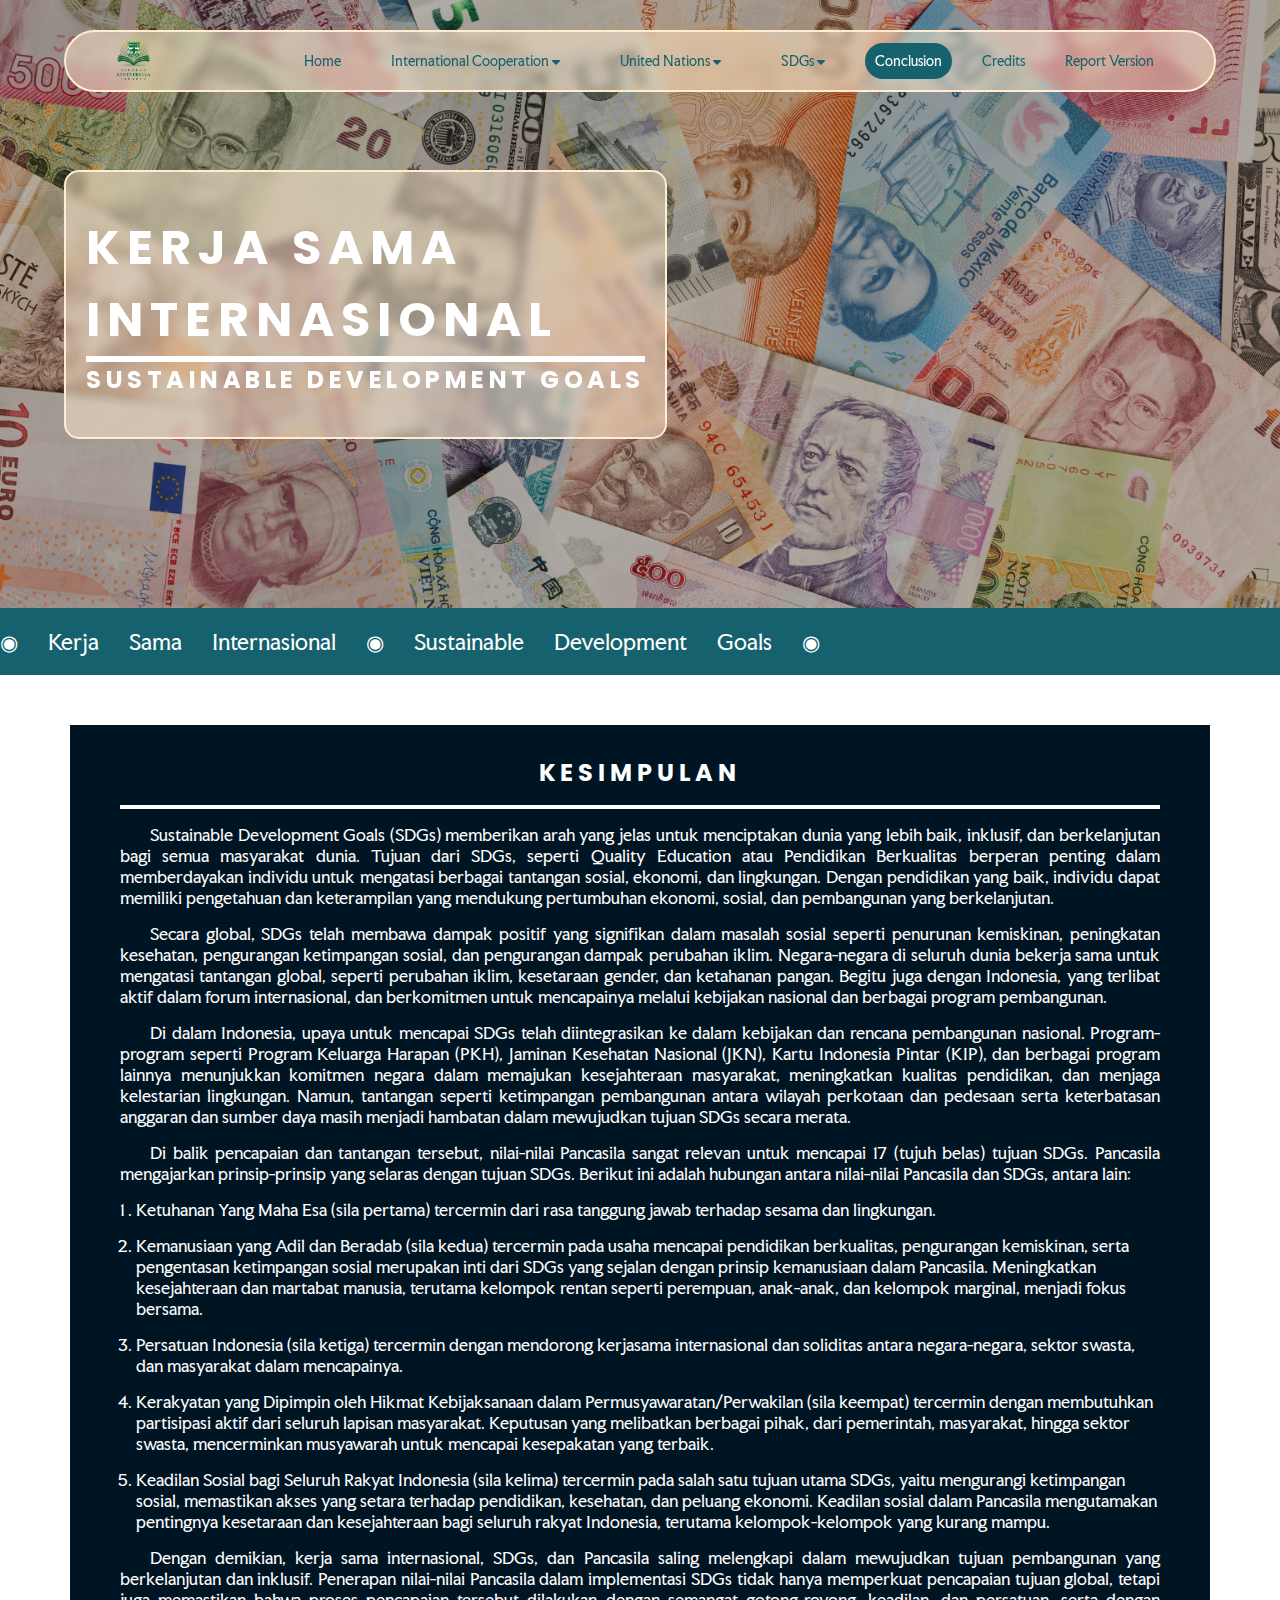
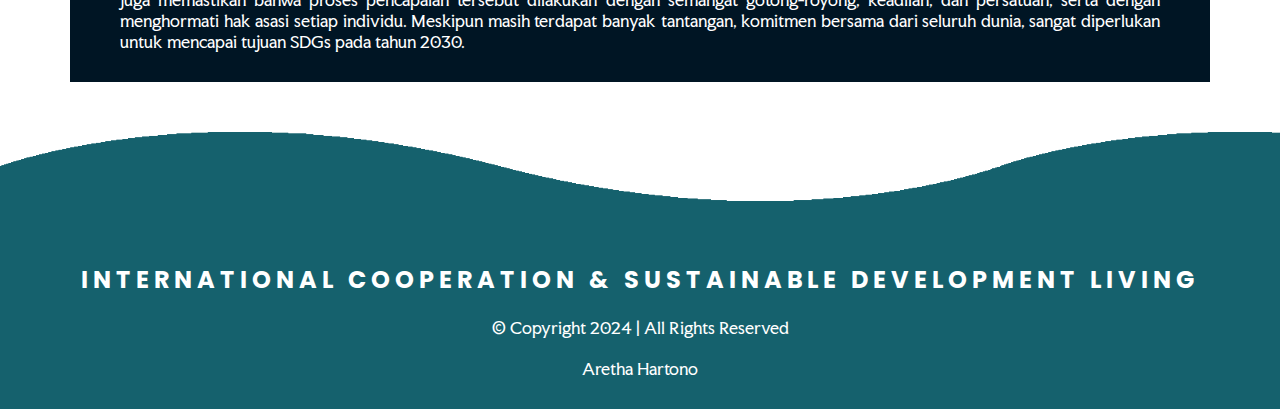
<file: kesimpulan.html>
<!DOCTYPE html>
<html lang="en">
    <head>
        <meta charset="UTF-8">
        <meta name="viewport" content="width=device-width, initial-scale=1.0">
        <link rel="stylesheet" href="style.css">
        <link rel="shortcut icon" href="pict/logo.png" type="image/x-icon">
        <link rel="stylesheet" href="https://cdnjs.cloudflare.com/ajax/libs/font-awesome/6.6.0/css/all.min.css">
        <title>Kerja Sama Internasional dan Sustainable Development Goals</title>
    </head>
    <body>
    <!-- header -->
    <header>
        <div class="banner">
            <img src="pict/index-banner/banner3.png" alt="">
            <img src="pict/index-banner/banner1.png" alt="">
            <img src="pict/index-banner/banner5.png" alt="">
            <img src="pict/index-banner/banner4.png" alt="">
            <img src="pict/index-banner/banner2.png" alt="">
        </div>
        <div class="banner-text">
            <h1>KERJA SAMA <br> INTERNASIONAL</h1>
            <hr>
            <h2>SUSTAINABLE DEVELOPMENT GOALS</h2>
        </div>
    </header>
    
    <!-- navbar -->
    <nav>
        <div class="nav-logo">
            <img src="pict/logo.png" alt="Logo">
        </div>
        <div class="nav-list">
            <a href="index.html">Home</a>
            <div class="dropdown coop">
                <div class="dropdown-btn">
                    <a href="kerja-sama-internasional.html">International Cooperation <i class="fa fa-caret-down"></i></a>
                </div>
                <div class="dropdown-list">
                    <a href="kerja-sama-internasional.html#pengertian-kerja-sama-internasional">Pengertian</a>
                    <a href="kerja-sama-internasional.html#kerja-sama-bilateral">Bilateral</a>
                    <a href="kerja-sama-internasional.html#kerja-sama-regional">Regional</a>
                    <a href="kerja-sama-internasional.html#kerja-sama-multilateral">Multilateral</a>
                </div>
            </div>
            <div class="dropdown un">
                <div class="dropdown-btn">
                    <a href="perserikatan-bangsa-bangsa.html">United Nations <i class="fa fa-caret-down"></i></a>
                </div>
                <div class="dropdown-list">
                    <a href="perserikatan-bangsa-bangsa.html#pengertian-perserikatan-bangsa-bangsa">Pengertian</a>
                    <a href="perserikatan-bangsa-bangsa.html#tujuan-perserikatan bangsa-bangsa">Tujuan</a>
                    <a href="perserikatan-bangsa-bangsa.html#program-perserikatan-bangsa-bangsa">Program</a>
                    <a href="perserikatan-bangsa-bangsa.html#manfaat-perserikatan-bangsa-bangsa">Manfaat</a>
                </div>
            </div>
            <div class="dropdown sdgs">
                <div class="dropdown-btn">
                    <a href="sdgs.html">SDGs <i class="fa fa-caret-down"></i></a>
                </div>
                <div class="dropdown-list">
                    <a href="sdgs.html#pengertian-sdgs">Pengertian</a>
                    <a href="sdgs.html#hubungan-sdgs-dan-kerja-sama-internasional">Hubungan dengan Kerja Sama Internasional</a>
                    <a href="sdgs.html#tujuan-sdgs">Tujuan</a>
                    <a href="sdgs.html#pendidikan-berkualitas-dan-tantangan">Pendidikan Berkualitas & Tantangannya</a>
                    <a href="sdgs.html#peran-indonesia-dalam-sdgs">Peran Indonesia</a>
                    <a href="sdgs.html#dampak-sdgs">Dampak</a>
                </div>
            </div>
            <a href="kesimpulan.html" id="active">Conclusion</a>
            <a href="daftar-pustaka.html">Credits</a>
            <a href="Kerja Sama Internasional dan SDGs - 94 04 Aretha Hartono.pdf" target="_blank">Report Version</a>
        </div>
    </nav>

    <!-- infinite scroll -->
    <div class="inf-scroll">
        <div class="inf-scroll-wrapper">
            <div class="inf-text"> ◉ </div>
            <div class="inf-text"> Kerja </div>
            <div class="inf-text"> Sama </div>
            <div class="inf-text"> Internasional </div>
            <div class="inf-text"> ◉ </div>
            <div class="inf-text"> Sustainable </div>
            <div class="inf-text"> Development </div>
            <div class="inf-text"> Goals </div>
            <div class="inf-text"> ◉ </div>
        </div>
    </div>

    <!-- content -->
    <div class="content">
        <div class="container" id="kesimpulan">
            <h2>KESIMPULAN</h2>
            <hr>
            <p>Sustainable Development Goals (SDGs) memberikan arah yang jelas untuk menciptakan dunia yang lebih baik, inklusif, dan berkelanjutan bagi semua masyarakat dunia. Tujuan dari SDGs, seperti Quality Education atau Pendidikan Berkualitas berperan penting dalam memberdayakan individu untuk mengatasi berbagai tantangan sosial, ekonomi, dan lingkungan. Dengan pendidikan yang baik, individu dapat memiliki pengetahuan dan keterampilan yang mendukung pertumbuhan ekonomi, sosial, dan pembangunan yang berkelanjutan.</p>
            <p>Secara global, SDGs telah membawa dampak positif yang signifikan dalam masalah sosial seperti penurunan kemiskinan, peningkatan kesehatan, pengurangan ketimpangan sosial, dan pengurangan dampak perubahan iklim. Negara-negara di seluruh dunia bekerja sama untuk mengatasi tantangan global, seperti perubahan iklim, kesetaraan gender, dan ketahanan pangan. Begitu juga dengan Indonesia, yang terlibat aktif dalam forum internasional, dan berkomitmen untuk mencapainya melalui kebijakan nasional dan berbagai program pembangunan.</p>
            <p>Di dalam Indonesia, upaya untuk mencapai SDGs telah diintegrasikan ke dalam kebijakan dan rencana pembangunan nasional. Program-program seperti Program Keluarga Harapan (PKH), Jaminan Kesehatan Nasional (JKN), Kartu Indonesia Pintar (KIP), dan berbagai program lainnya menunjukkan komitmen negara dalam memajukan kesejahteraan masyarakat, meningkatkan kualitas pendidikan, dan menjaga kelestarian lingkungan. Namun, tantangan seperti ketimpangan pembangunan antara wilayah perkotaan dan pedesaan serta keterbatasan anggaran dan sumber daya masih menjadi hambatan dalam mewujudkan tujuan SDGs secara merata.</p>
            <p>Di balik pencapaian dan tantangan tersebut, nilai-nilai Pancasila sangat relevan untuk mencapai 17 (tujuh belas) tujuan SDGs. Pancasila mengajarkan prinsip-prinsip yang selaras dengan tujuan SDGs. Berikut ini adalah hubungan antara nilai-nilai Pancasila dan SDGs, antara lain:</p>
            <ol>
                <li>Ketuhanan Yang Maha Esa (sila pertama) tercermin dari rasa tanggung jawab terhadap sesama dan lingkungan. </li>
                <li>Kemanusiaan yang Adil dan Beradab (sila kedua) tercermin pada usaha mencapai pendidikan berkualitas, pengurangan kemiskinan, serta pengentasan ketimpangan sosial merupakan inti dari SDGs yang sejalan dengan prinsip kemanusiaan dalam Pancasila. Meningkatkan kesejahteraan dan martabat manusia, terutama kelompok rentan seperti perempuan, anak-anak, dan kelompok marginal, menjadi fokus bersama.</li>
                <li>Persatuan Indonesia (sila ketiga) tercermin dengan mendorong kerjasama internasional dan soliditas antara negara-negara, sektor swasta, dan masyarakat dalam mencapainya. </li>
                <li>Kerakyatan yang Dipimpin oleh Hikmat Kebijaksanaan dalam Permusyawaratan/Perwakilan (sila keempat) tercermin dengan membutuhkan partisipasi aktif dari seluruh lapisan masyarakat. Keputusan yang melibatkan berbagai pihak, dari pemerintah, masyarakat, hingga sektor swasta, mencerminkan musyawarah untuk mencapai kesepakatan yang terbaik. </li>
                <li>Keadilan Sosial bagi Seluruh Rakyat Indonesia (sila kelima) tercermin pada salah satu tujuan utama SDGs, yaitu mengurangi ketimpangan sosial, memastikan akses yang setara terhadap pendidikan, kesehatan, dan peluang ekonomi. Keadilan sosial dalam Pancasila mengutamakan pentingnya kesetaraan dan kesejahteraan bagi seluruh rakyat Indonesia, terutama kelompok-kelompok yang kurang mampu.</li>
            </ol>
            <p>Dengan demikian, kerja sama internasional, SDGs, dan Pancasila saling melengkapi dalam mewujudkan tujuan pembangunan yang berkelanjutan dan inklusif. Penerapan nilai-nilai Pancasila dalam implementasi SDGs tidak hanya memperkuat pencapaian tujuan global, tetapi juga memastikan bahwa proses pencapaian tersebut dilakukan dengan semangat gotong-royong, keadilan, dan persatuan, serta dengan menghormati hak asasi setiap individu. Meskipun masih terdapat banyak tantangan, komitmen bersama dari seluruh dunia, sangat diperlukan untuk mencapai tujuan SDGs pada tahun 2030.</p>
        </div>
    </div>
    
    <!-- footer -->
    <footer>
        <div class="waves">
            <div class="wave" id="wave1"></div>
            <div class="wave" id="wave2"></div>
            <div class="wave" id="wave3"></div>
            <div class="wave" id="wave4"></div>
        </div>
        <div class="f-text">
            <h2>INTERNATIONAL COOPERATION & SUSTAINABLE DEVELOPMENT LIVING</h2>
            <p>© Copyright 2024 | All Rights Reserved</p>
            <p>Aretha Hartono</p>
        </div>
    </footer>
</body>
</html>
</file>
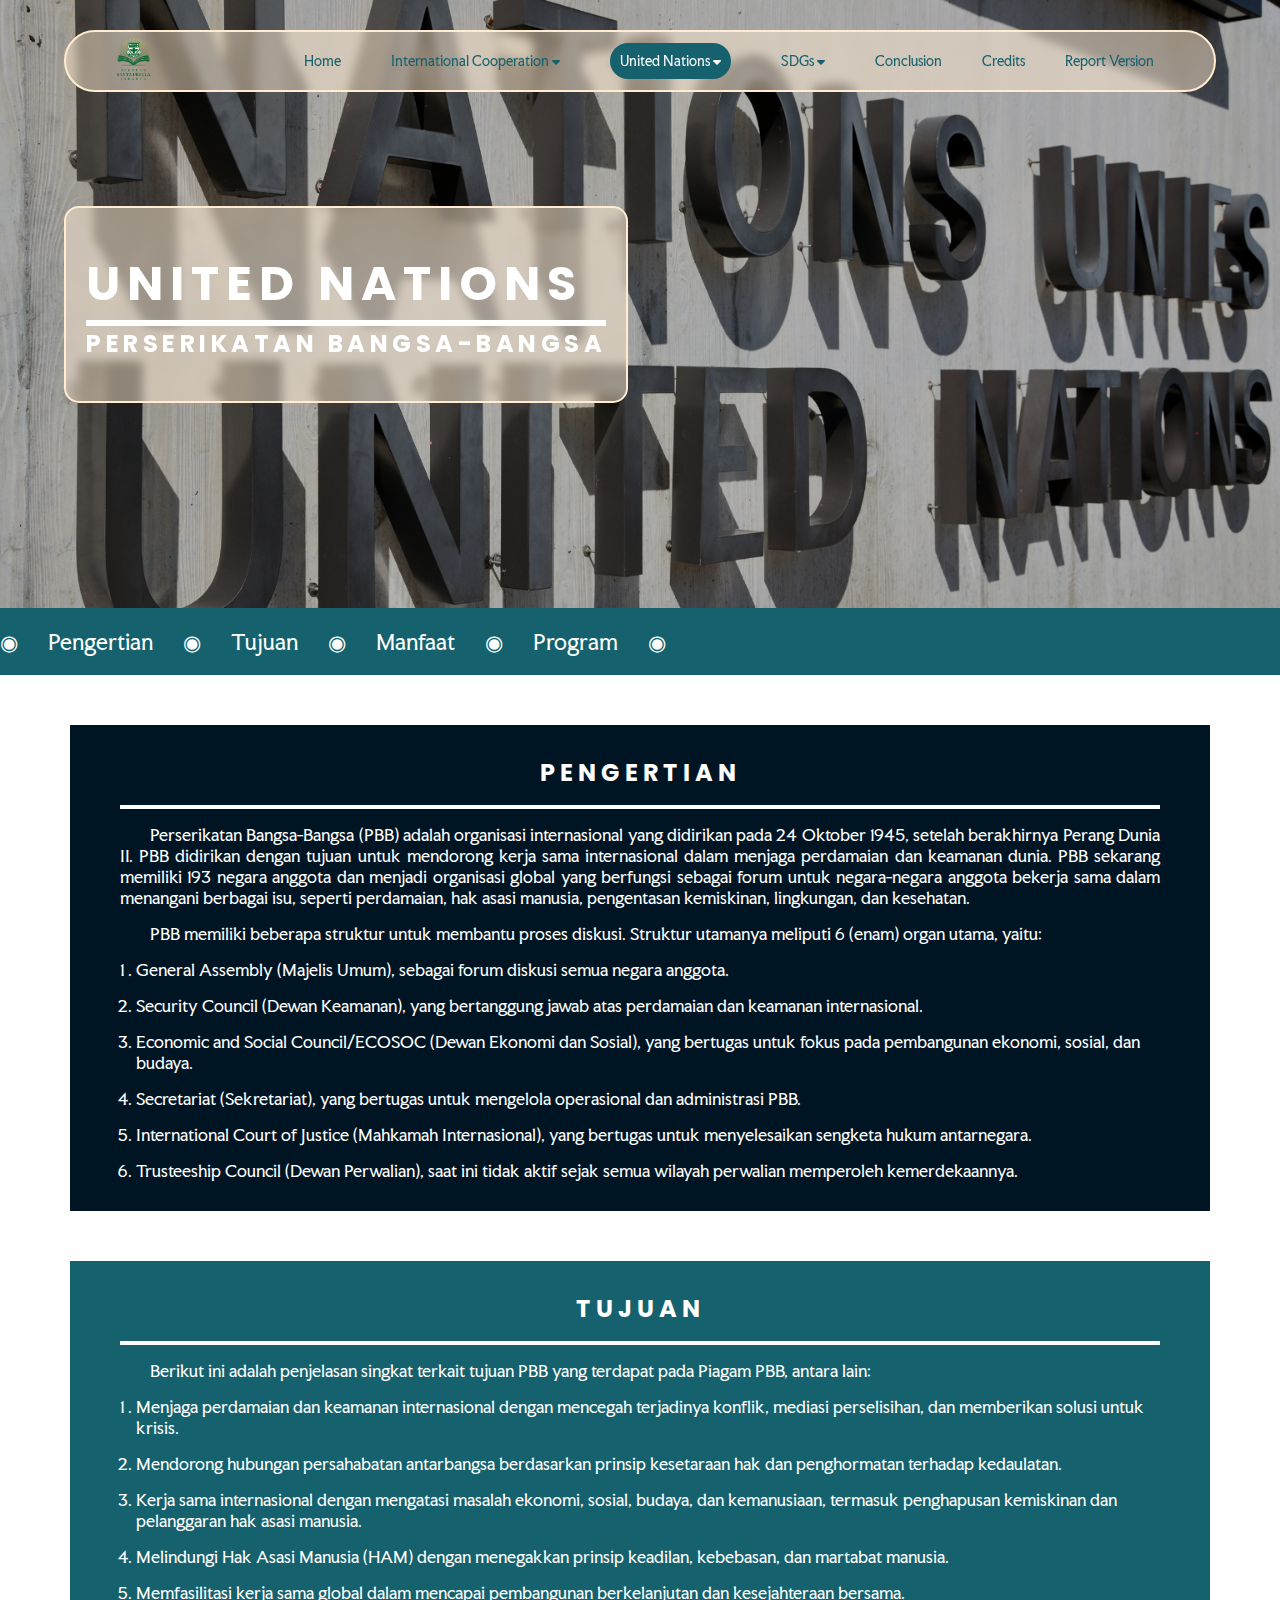
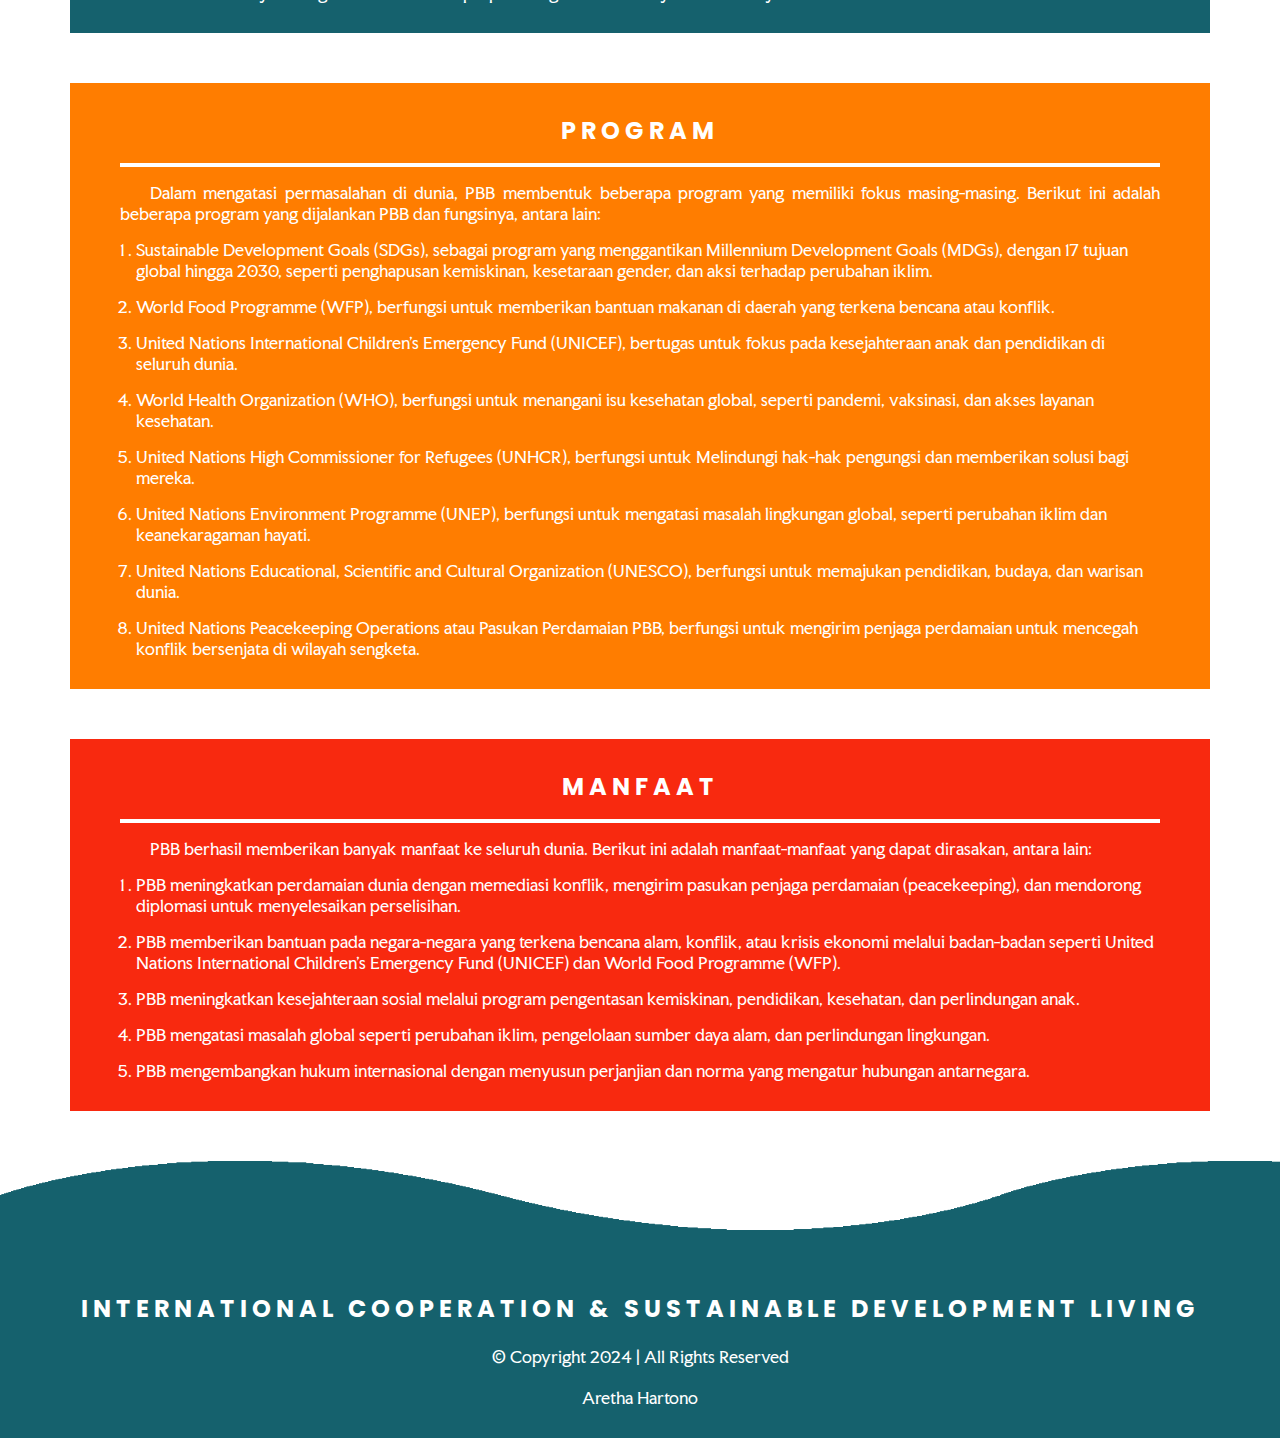
<file: perserikatan-bangsa-bangsa.html>
<!DOCTYPE html>
<html lang="en">
    <head>
        <meta charset="UTF-8">
        <meta name="viewport" content="width=device-width, initial-scale=1.0">
        <link rel="stylesheet" href="kerja-sama.css">
        <link rel="shortcut icon" href="pict/logo.png" type="image/x-icon">
        <link rel="stylesheet" href="https://cdnjs.cloudflare.com/ajax/libs/font-awesome/6.6.0/css/all.min.css">
        <title>Kerja Sama Internasional dan Sustainable Development Goals</title>
    </head>
    <body>
    <!-- header -->
    <header>
        <div class="banner">
            <img src="pict/un/banner1.png" alt="">
            <img src="pict/un/banner2.png" alt="">
            <img src="pict/un/banner3.png" alt="">
            <img src="pict/un/banner4.png" alt="">
            <img src="pict/un/banner5.png" alt="">
        </div>
        <div class="banner-text">
            <h1>UNITED NATIONS</h1>
            <hr>
            <h2>PERSERIKATAN BANGSA-BANGSA</h2>
        </div>
    </header>
    
    <!-- navbar -->
    <nav>
        <div class="nav-logo">
            <img src="pict/logo.png" alt="Logo">
        </div>
        <div class="nav-list">
            <a href="index.html">Home</a>
            <div class="dropdown coop">
                <div class="dropdown-btn">
                    <a href="kerja-sama-internasional.html">International Cooperation <i class="fa fa-caret-down"></i></a>
                </div>
                <div class="dropdown-list">
                    <a href="kerja-sama-internasional.html#pengertian-kerja-sama-internasional">Pengertian</a>
                    <a href="kerja-sama-internasional.html#kerja-sama-bilateral">Bilateral</a>
                    <a href="kerja-sama-internasional.html#kerja-sama-regional">Regional</a>
                    <a href="kerja-sama-internasional.html#kerja-sama-multilateral">Multilateral</a>
                </div>
            </div>
            <div class="dropdown un">
                <div class="dropdown-btn">
                    <a href="perserikatan-bangsa-bangsa.html" id="active">United Nations <i class="fa fa-caret-down"></i></a>
                </div>
                <div class="dropdown-list">
                    <a href="perserikatan-bangsa-bangsa.html#pengertian-perserikatan-bangsa-bangsa">Pengertian</a>
                    <a href="perserikatan-bangsa-bangsa.html#tujuan-perserikatan bangsa-bangsa">Tujuan</a>
                    <a href="perserikatan-bangsa-bangsa.html#program-perserikatan-bangsa-bangsa">Program</a>
                    <a href="perserikatan-bangsa-bangsa.html#manfaat-perserikatan-bangsa-bangsa">Manfaat</a>
                </div>
            </div>
            <div class="dropdown sdgs">
                <div class="dropdown-btn">
                    <a href="sdgs.html">SDGs <i class="fa fa-caret-down"></i></a>
                </div>
                <div class="dropdown-list">
                    <a href="sdgs.html#pengertian-sdgs">Pengertian</a>
                    <a href="sdgs.html#hubungan-sdgs-dan-kerja-sama-internasional">Hubungan dengan Kerja Sama Internasional</a>
                    <a href="sdgs.html#tujuan-sdgs">Tujuan</a>
                    <a href="sdgs.html#pendidikan-berkualitas-dan-tantangan">Pendidikan Berkualitas & Tantangannya</a>
                    <a href="sdgs.html#peran-indonesia-dalam-sdgs">Peran Indonesia</a>
                    <a href="sdgs.html#dampak-sdgs">Dampak</a>
                </div>
            </div>
            <a href="kesimpulan.html">Conclusion</a>
            <a href="daftar-pustaka.html">Credits</a>
            <a href="Kerja Sama Internasional dan SDGs - 94 04 Aretha Hartono.pdf" target="_blank">Report Version</a>
        </div>
    </nav>

    <!-- infinite scroll -->
    <div class="inf-scroll">
        <div class="inf-scroll-wrapper">
            <div class="inf-text text8"> ◉ </div>
            <div class="inf-text text1"> Pengertian </div>
            <div class="inf-text text4"> ◉ </div>
            <div class="inf-text text2"> Tujuan </div>
            <div class="inf-text text8"> ◉ </div>
            <div class="inf-text text3"> Manfaat </div>
            <div class="inf-text text4"> ◉ </div>
            <div class="inf-text text5"> Program </div>
            <div class="inf-text text8"> ◉ </div>
        </div>
    </div>

    <!-- content -->
    <div class="content">
        <div class="container pengertian-pbb" id="pengertian-perserikatan-bangsa-bangsa">
            <h2>PENGERTIAN</h2>
            <hr>
            <p>Perserikatan Bangsa-Bangsa (PBB) adalah organisasi internasional yang didirikan pada 24 Oktober 1945, setelah berakhirnya Perang Dunia II. PBB didirikan dengan tujuan untuk mendorong kerja sama internasional dalam menjaga perdamaian dan keamanan dunia. PBB sekarang memiliki 193 negara anggota dan menjadi organisasi global yang berfungsi sebagai forum untuk negara-negara anggota bekerja sama dalam menangani berbagai isu, seperti perdamaian, hak asasi manusia, pengentasan kemiskinan, lingkungan, dan kesehatan. </p>
            <p>PBB memiliki beberapa struktur untuk membantu proses diskusi. Struktur utamanya meliputi 6 (enam) organ utama, yaitu:</p>
            <ol>
                <li>General Assembly (Majelis Umum), sebagai forum diskusi semua negara anggota. </li>
                <li>Security Council (Dewan Keamanan), yang bertanggung jawab atas perdamaian dan keamanan internasional. </li>
                <li>Economic and Social Council/ECOSOC (Dewan Ekonomi dan Sosial), yang bertugas untuk fokus pada pembangunan ekonomi, sosial, dan budaya. </li>
                <li>Secretariat (Sekretariat), yang bertugas untuk mengelola operasional dan administrasi PBB. </li>
                <li>International Court of Justice (Mahkamah Internasional), yang bertugas untuk menyelesaikan sengketa hukum antarnegara. </li>
                <li>Trusteeship Council (Dewan Perwalian), saat ini tidak aktif sejak semua wilayah perwalian memperoleh kemerdekaannya.</li>
            </ol>
        </div>
        <div class="container tujuan-pbb" id="tujuan-perserikatan-bangsa-bangsa">
            <h2>TUJUAN</h2>
            <hr>
            <p>Berikut ini adalah penjelasan singkat terkait tujuan PBB yang terdapat pada Piagam PBB, antara lain:</p>
            <ol>
                <li>Menjaga perdamaian dan keamanan internasional dengan mencegah terjadinya konflik, mediasi perselisihan, dan memberikan solusi untuk krisis.</li>
                <li>Mendorong hubungan persahabatan antarbangsa berdasarkan prinsip kesetaraan hak dan penghormatan terhadap kedaulatan. </li>
                <li>Kerja sama internasional dengan mengatasi masalah ekonomi, sosial, budaya, dan kemanusiaan, termasuk penghapusan kemiskinan dan pelanggaran hak asasi manusia. </li>
                <li>Melindungi Hak Asasi Manusia (HAM) dengan menegakkan prinsip keadilan, kebebasan, dan martabat manusia. </li>
                <li>Memfasilitasi kerja sama global dalam mencapai pembangunan berkelanjutan dan kesejahteraan bersama.</li>
            </ol>
        </div>
        <div class="container program-pbb" id="program-perserikatan-bangsa-bangsa">
            <h2>PROGRAM</h2>
            <hr>
            <p>Dalam mengatasi permasalahan di dunia, PBB membentuk beberapa program yang memiliki fokus masing-masing. Berikut ini adalah beberapa program yang dijalankan PBB dan fungsinya, antara lain:</p>
            <ol>
                <li>Sustainable Development Goals (SDGs), sebagai program yang menggantikan Millennium Development Goals (MDGs), dengan 17 tujuan global hingga 2030, seperti penghapusan kemiskinan, kesetaraan gender, dan aksi terhadap perubahan iklim. </li>
                <li>World Food Programme (WFP), berfungsi untuk memberikan bantuan makanan di daerah yang terkena bencana atau konflik.</li>
                <li>United Nations International Children's Emergency Fund (UNICEF), bertugas untuk fokus pada kesejahteraan anak dan pendidikan di seluruh dunia.</li>
                <li>World Health Organization (WHO), berfungsi untuk menangani isu kesehatan global, seperti pandemi, vaksinasi, dan akses layanan kesehatan. </li>
                <li>United Nations High Commissioner for Refugees (UNHCR), berfungsi untuk Melindungi hak-hak pengungsi dan memberikan solusi bagi mereka.</li>
                <li>United Nations Environment Programme (UNEP), berfungsi untuk mengatasi masalah lingkungan global, seperti perubahan iklim dan keanekaragaman hayati. </li>
                <li>United Nations Educational, Scientific and Cultural Organization (UNESCO), berfungsi untuk memajukan pendidikan, budaya, dan warisan dunia. </li>
                <li>United Nations Peacekeeping Operations atau Pasukan Perdamaian PBB, berfungsi untuk mengirim penjaga perdamaian untuk mencegah konflik bersenjata di wilayah sengketa.</li>
            </ol>
        </div>
        <div class="container manfaat-pbb" id="manfaat-perserikatan-bangsa-bangsa">
            <h2>MANFAAT</h2>
            <hr>
            <p>PBB berhasil memberikan banyak manfaat ke seluruh dunia. Berikut ini adalah manfaat-manfaat yang dapat dirasakan, antara lain:</p>
            <ol>
                <li>PBB meningkatkan perdamaian dunia dengan memediasi konflik, mengirim pasukan penjaga perdamaian (peacekeeping), dan mendorong diplomasi untuk menyelesaikan perselisihan. </li>
                <li>PBB memberikan bantuan pada negara-negara yang terkena bencana alam, konflik, atau krisis ekonomi melalui badan-badan seperti United Nations International Children's Emergency Fund (UNICEF) dan World Food Programme (WFP). </li>
                <li>PBB meningkatkan kesejahteraan sosial melalui program pengentasan kemiskinan, pendidikan, kesehatan, dan perlindungan anak. </li>
                <li>PBB mengatasi masalah global seperti perubahan iklim, pengelolaan sumber daya alam, dan perlindungan lingkungan. </li>
                <li>PBB mengembangkan hukum internasional dengan menyusun perjanjian dan norma yang mengatur hubungan antarnegara.</li>
            </ol>
        </div>
    </div>
    
    <!-- footer -->
    <footer>
        <div class="waves">
            <div class="wave" id="wave1"></div>
            <div class="wave" id="wave2"></div>
            <div class="wave" id="wave3"></div>
            <div class="wave" id="wave4"></div>
        </div>
        <div class="f-text">
            <h2>INTERNATIONAL COOPERATION & SUSTAINABLE DEVELOPMENT LIVING</h2>
            <p>© Copyright 2024 | All Rights Reserved</p>
            <p>Aretha Hartono</p>
        </div>
    </footer>
</body>
</html>
</file>
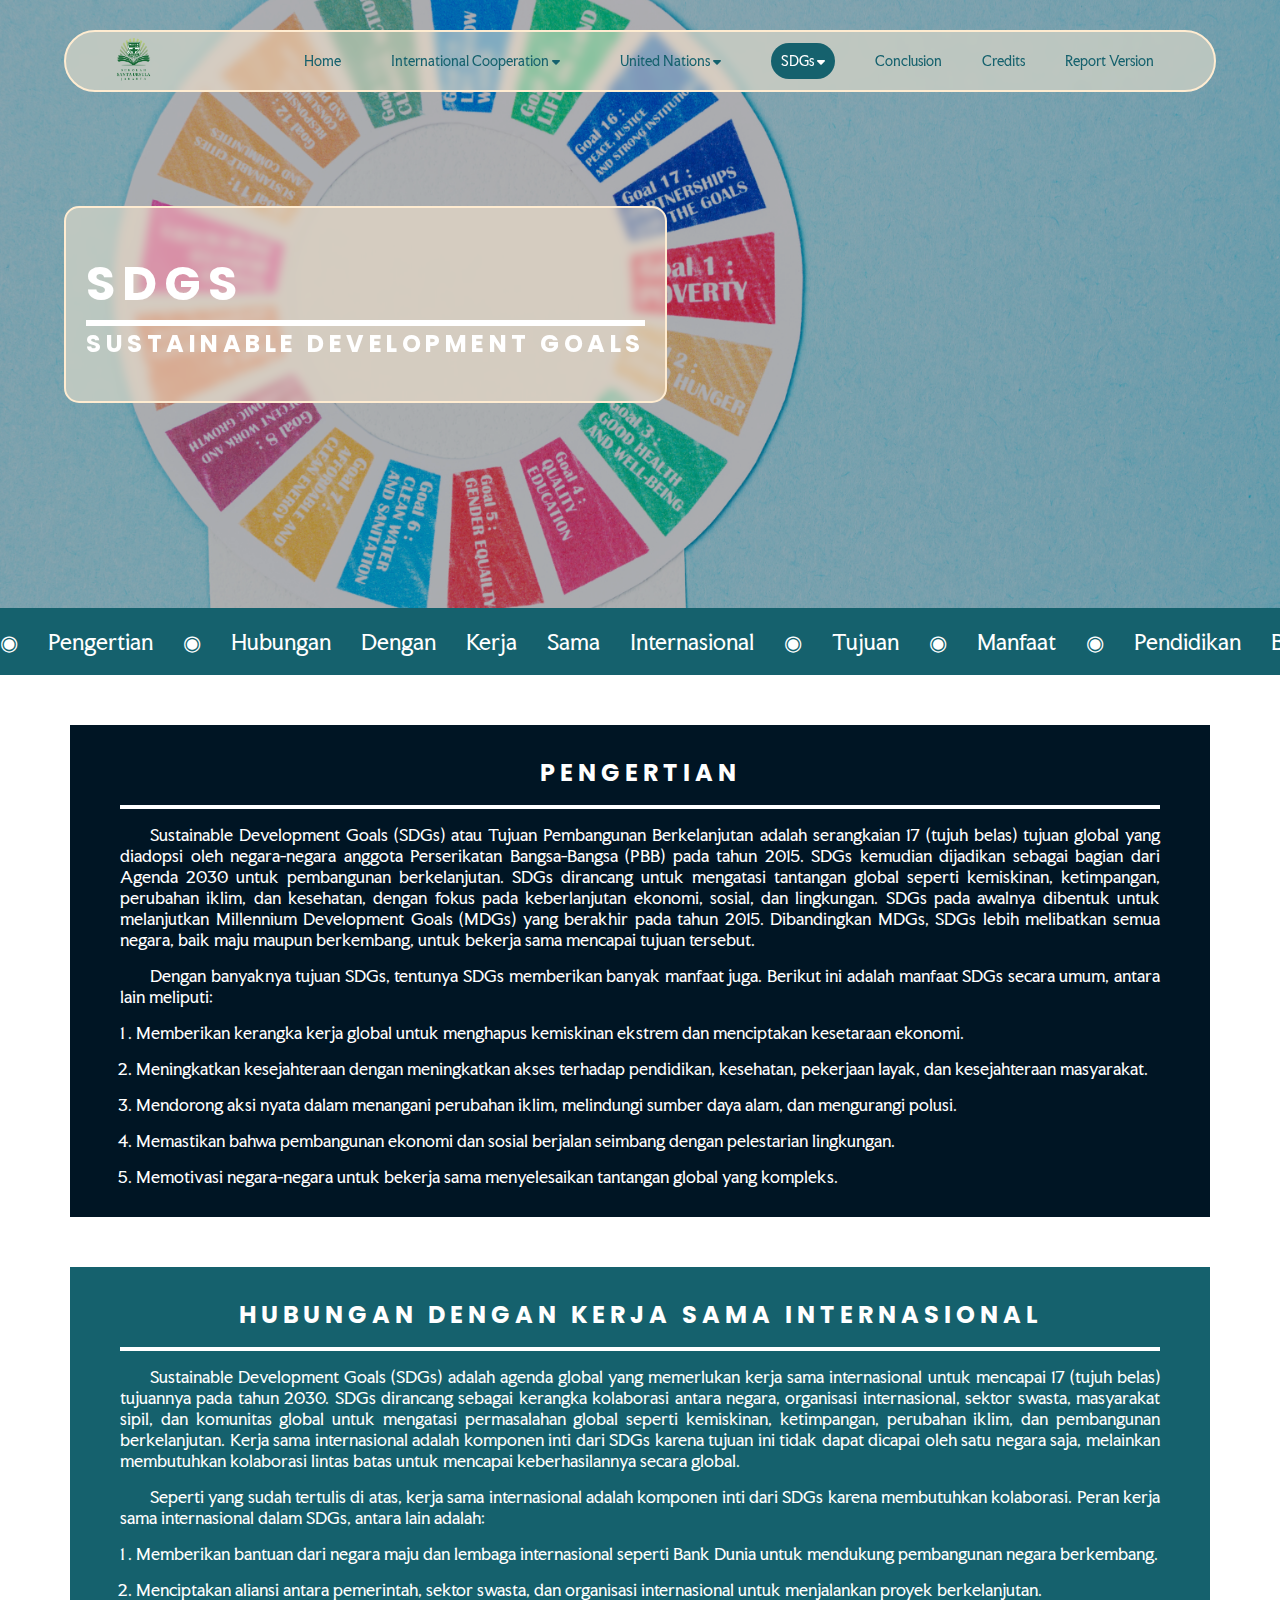
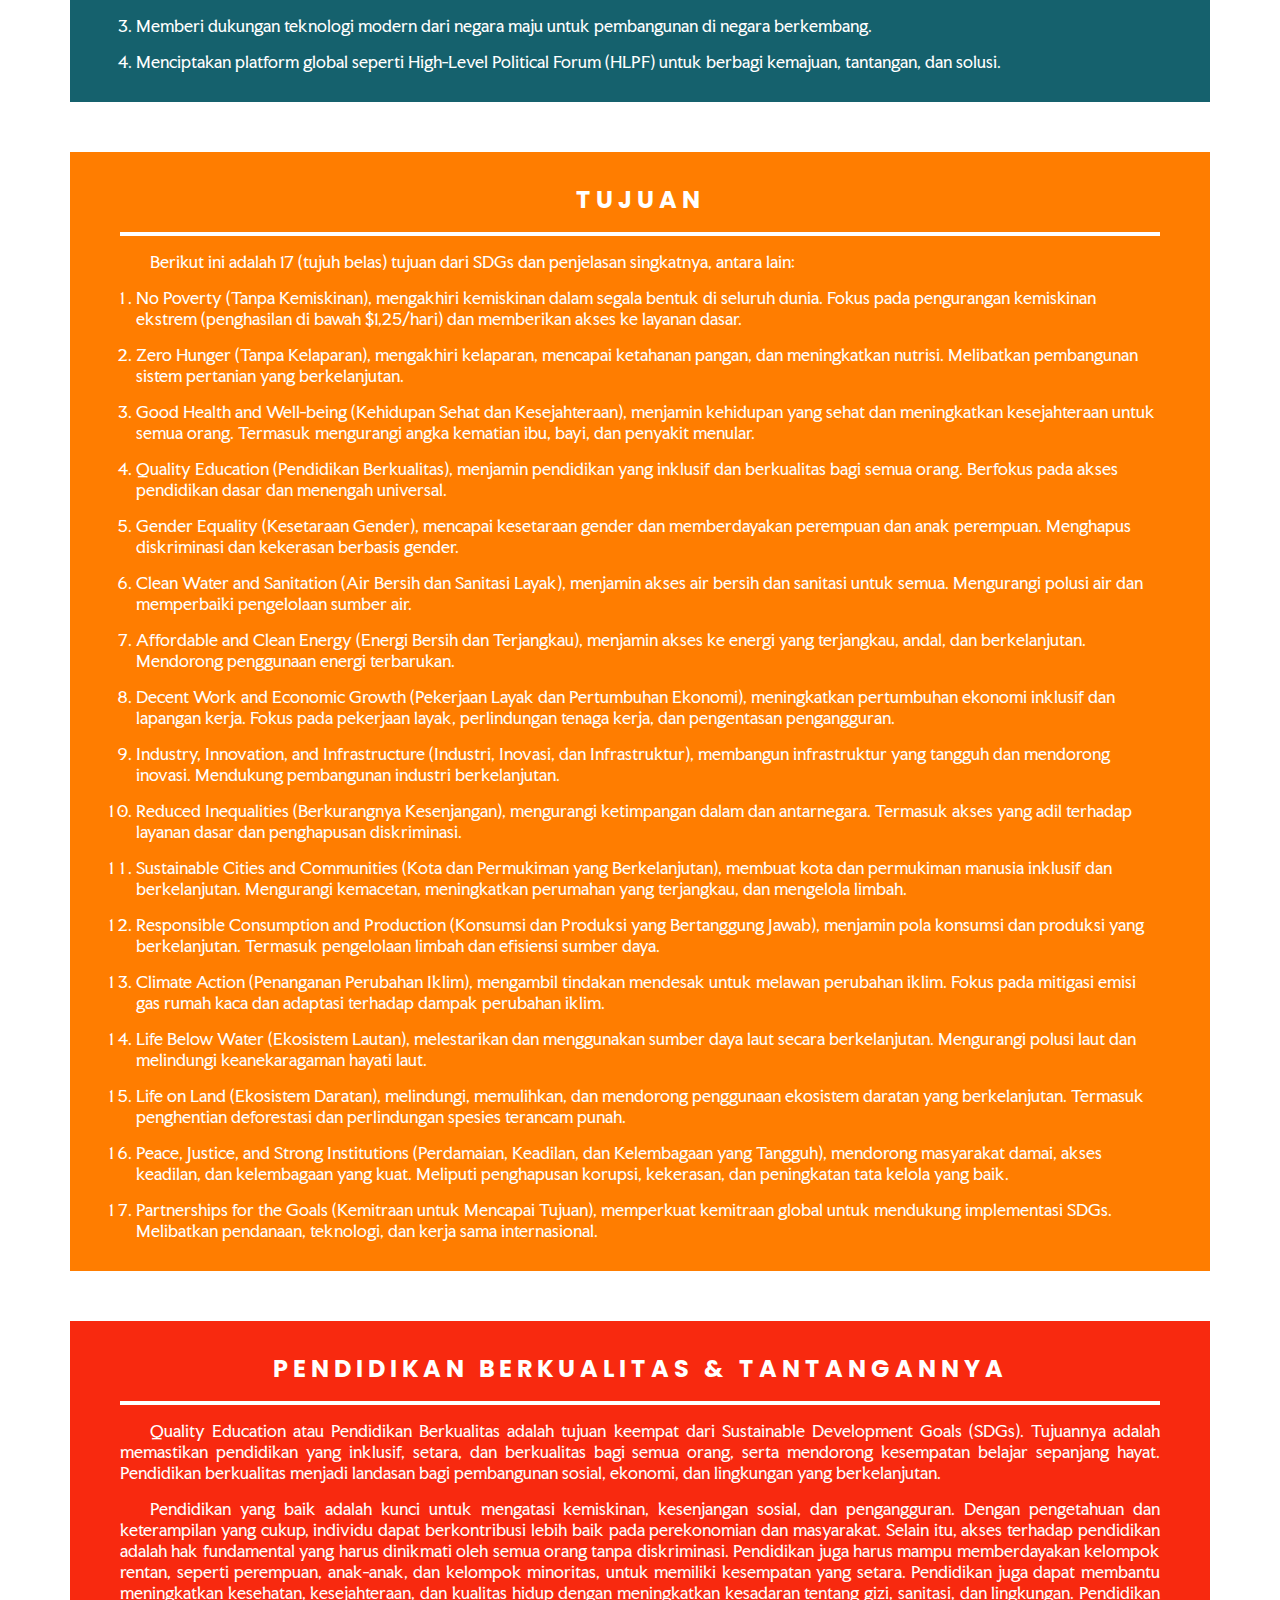
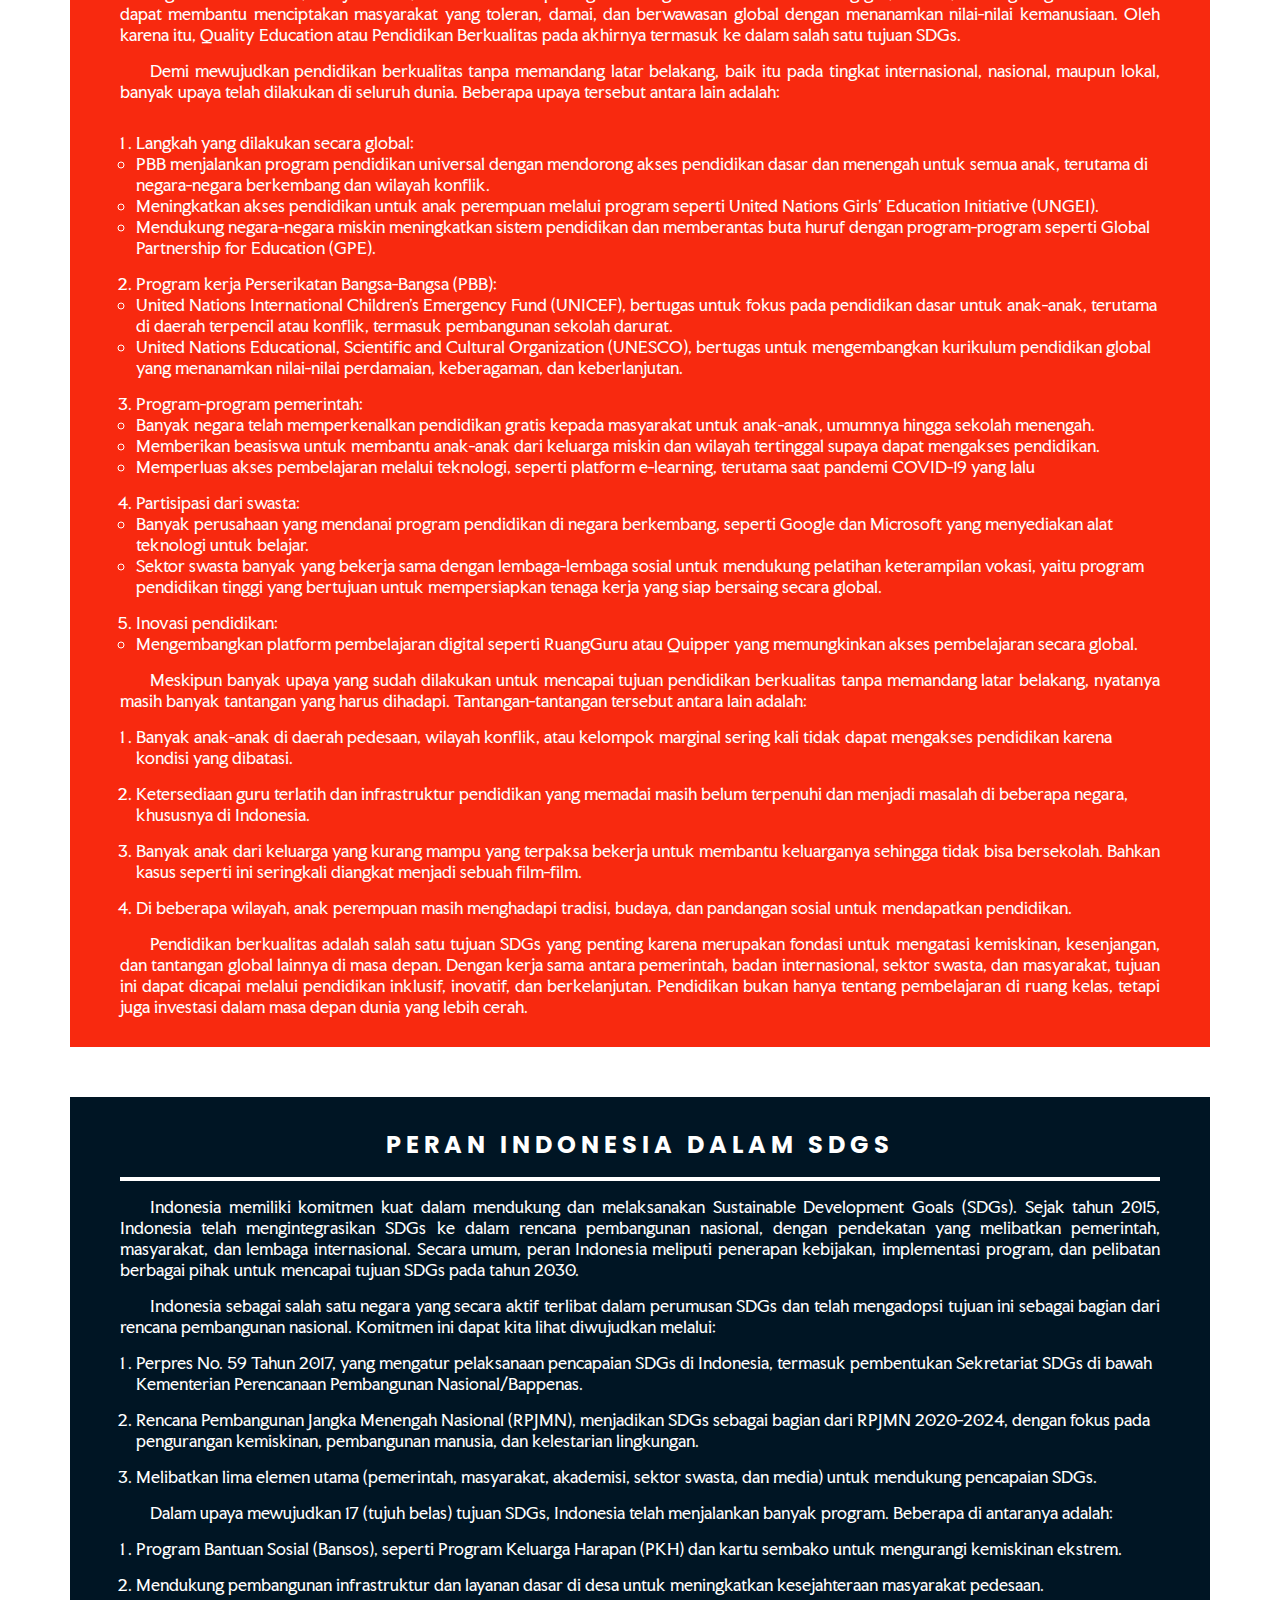
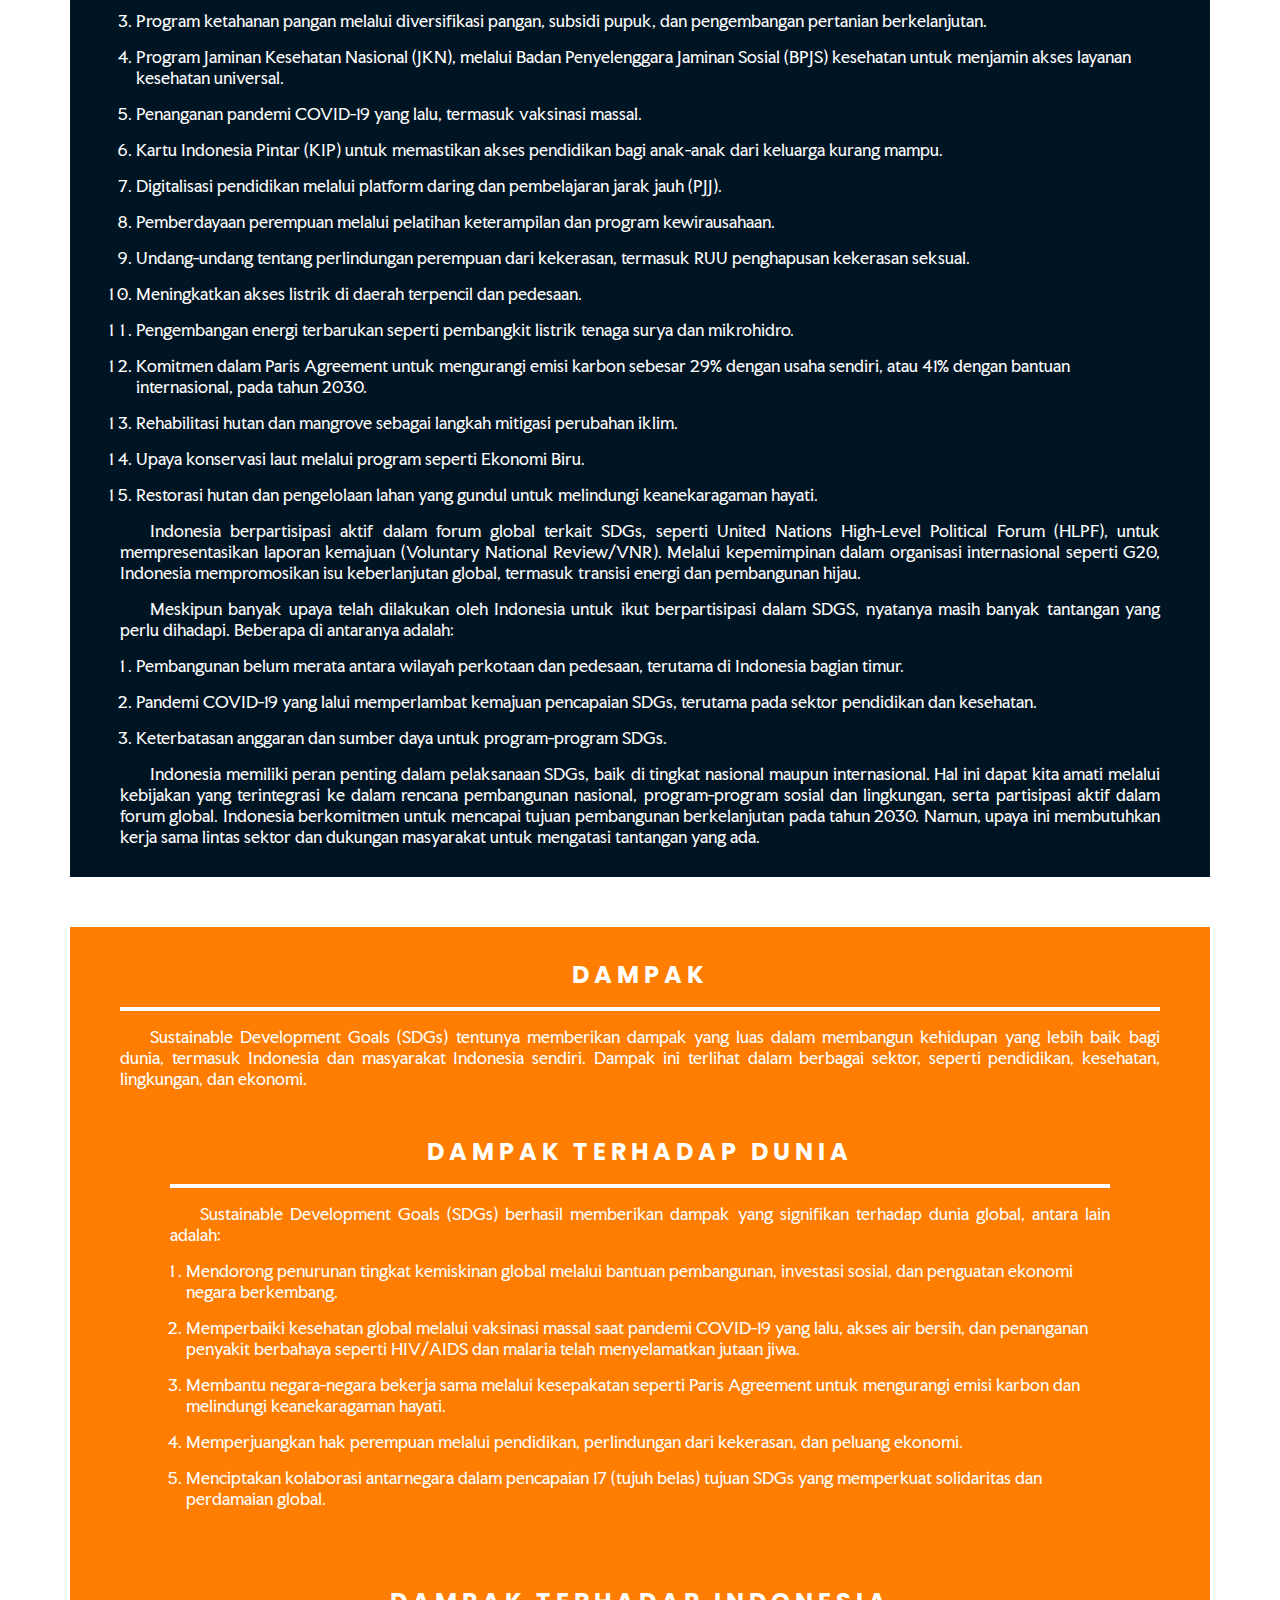
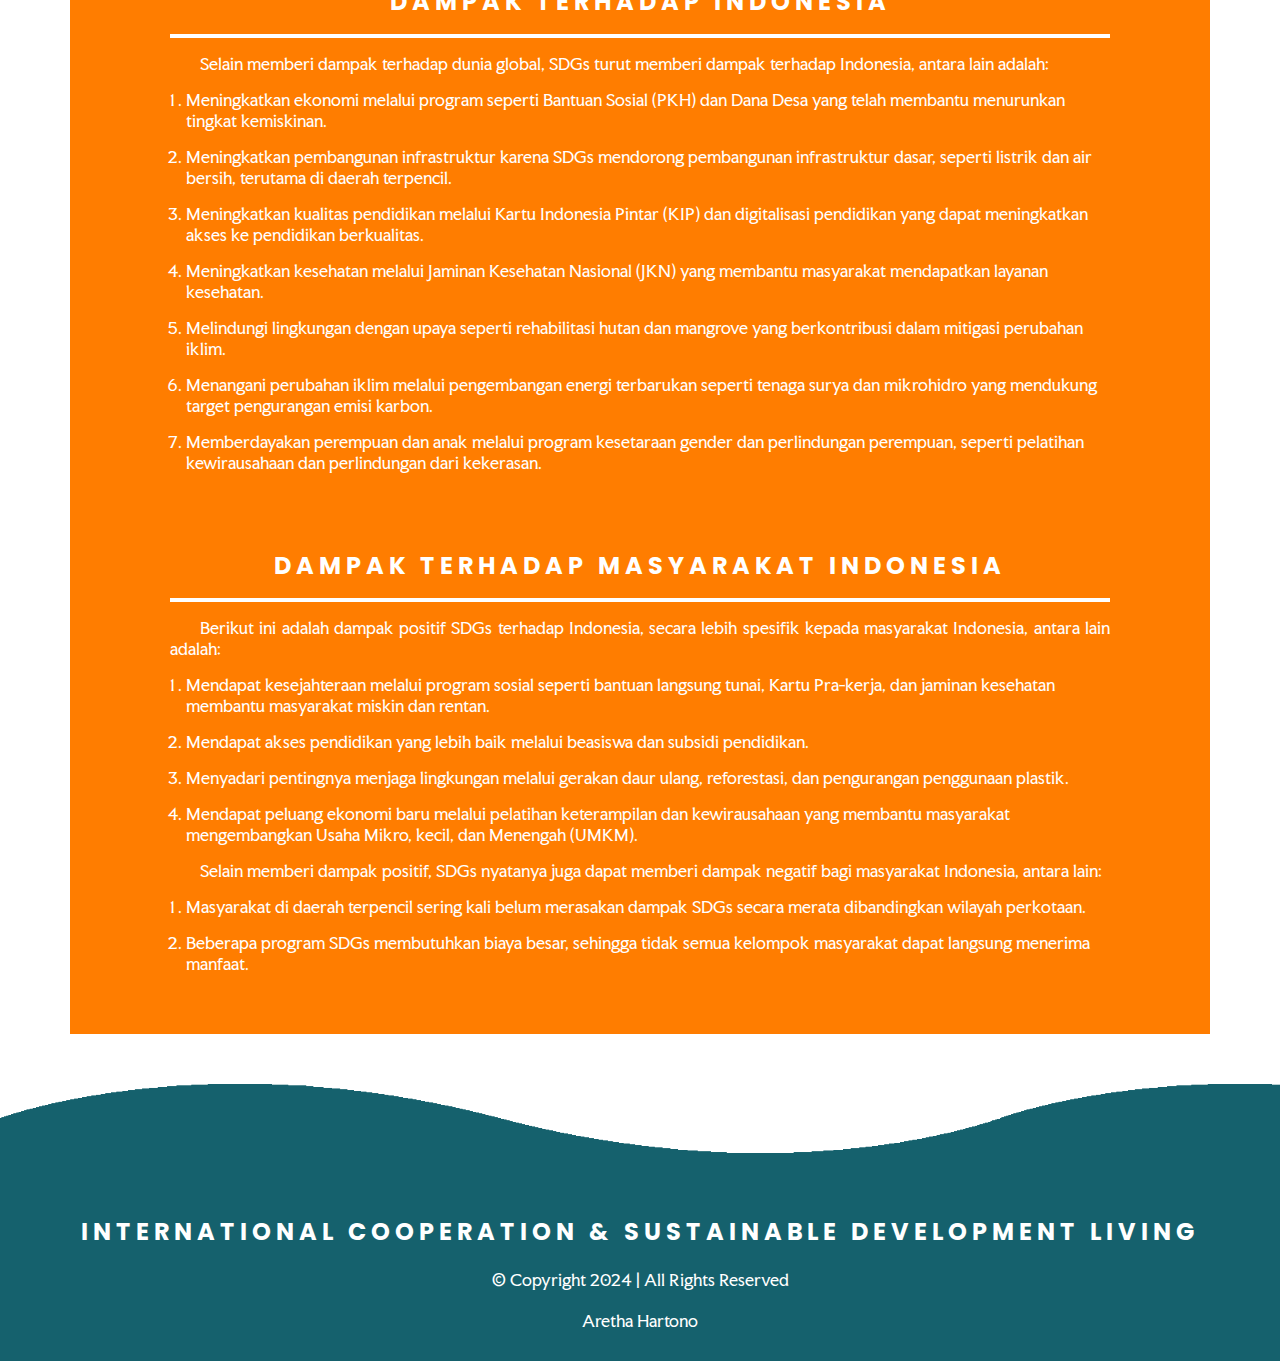
<file: sdgs.html>
<!DOCTYPE html>
<html lang="en">
    <head>
        <meta charset="UTF-8">
        <meta name="viewport" content="width=device-width, initial-scale=1.0">
        <link rel="stylesheet" href="sdgs.css">
        <link rel="shortcut icon" href="pict/logo.png" type="image/x-icon">
        <link rel="stylesheet" href="https://cdnjs.cloudflare.com/ajax/libs/font-awesome/6.6.0/css/all.min.css">
        <title>Kerja Sama Internasional dan Sustainable Development Goals</title>
    </head>
    <body>
    <!-- header -->
    <header>
        <div class="banner">
            <img src="pict/sdgs/banner1.png" alt="">
            <img src="pict/sdgs/banner2.png" alt="">
            <img src="pict/sdgs/banner3.png" alt="">
            <img src="pict/sdgs/banner4.png" alt="">
            <img src="pict/sdgs/banner5.png" alt="">
        </div>
        <div class="banner-text">
            <h1>SDGS</h1>
            <hr>
            <h2>SUSTAINABLE DEVELOPMENT GOALS</h2>
        </div>
    </header>
    
    <!-- navbar -->
    <nav>
        <div class="nav-logo">
            <img src="pict/logo.png" alt="Logo">
        </div>
        <div class="nav-list">
            <a href="index.html">Home</a>
            <div class="dropdown coop">
                <div class="dropdown-btn">
                    <a href="kerja-sama-internasional.html">International Cooperation <i class="fa fa-caret-down"></i></a>
                </div>
                <div class="dropdown-list">
                    <a href="kerja-sama-internasional.html#pengertian-kerja-sama-internasional">Pengertian</a>
                    <a href="kerja-sama-internasional.html#kerja-sama-bilateral">Bilateral</a>
                    <a href="kerja-sama-internasional.html#kerja-sama-regional">Regional</a>
                    <a href="kerja-sama-internasional.html#kerja-sama-multilateral">Multilateral</a>
                </div>
            </div>
            <div class="dropdown un">
                <div class="dropdown-btn">
                    <a href="perserikatan-bangsa-bangsa.html">United Nations <i class="fa fa-caret-down"></i></a>
                </div>
                <div class="dropdown-list">
                    <a href="perserikatan-bangsa-bangsa.html#pengertian-perserikatan-bangsa-bangsa">Pengertian</a>
                    <a href="perserikatan-bangsa-bangsa.html#tujuan-perserikatan bangsa-bangsa">Tujuan</a>
                    <a href="perserikatan-bangsa-bangsa.html#program-perserikatan-bangsa-bangsa">Program</a>
                    <a href="perserikatan-bangsa-bangsa.html#manfaat-perserikatan-bangsa-bangsa">Manfaat</a>
                </div>
            </div>
            <div class="dropdown sdgs">
                <div class="dropdown-btn">
                    <a href="sdgs.html" id="active">SDGs <i class="fa fa-caret-down"></i></a>
                </div>
                <div class="dropdown-list">
                    <a href="sdgs.html#pengertian-sdgs">Pengertian</a>
                    <a href="sdgs.html#hubungan-sdgs-dan-kerja-sama-internasional">Hubungan dengan Kerja Sama Internasional</a>
                    <a href="sdgs.html#tujuan-sdgs">Tujuan</a>
                    <a href="sdgs.html#pendidikan-berkualitas-dan-tantangan">Pendidikan Berkualitas & Tantangannya</a>
                    <a href="sdgs.html#peran-indonesia-dalam-sdgs">Peran Indonesia</a>
                    <a href="sdgs.html#dampak-sdgs">Dampak</a>
                </div>
            </div>
            <a href="kesimpulan.html">Conclusion</a>
            <a href="daftar-pustaka.html">Credits</a>
            <a href="Kerja Sama Internasional dan SDGs - 94 04 Aretha Hartono.pdf" target="_blank">Report Version</a>
        </div>
    </nav>

    <!-- infinite scroll -->
    <div class="inf-scroll">
        <div class="inf-scroll-wrapper">
            <div class="inf-text"> ◉ </div>
            <div class="inf-text"> Pengertian </div>
            <div class="inf-text"> ◉ </div>
            <div class="inf-text"> Hubungan </div>
            <div class="inf-text"> Dengan </div>
            <div class="inf-text"> Kerja </div>
            <div class="inf-text"> Sama </div>
            <div class="inf-text"> Internasional </div>
            <div class="inf-text"> ◉ </div>
            <div class="inf-text"> Tujuan </div>
            <div class="inf-text"> ◉ </div>
            <div class="inf-text"> Manfaat </div>
            <div class="inf-text"> ◉ </div>
            <div class="inf-text"> Pendidikan </div>
            <div class="inf-text"> Berkualitas </div>
            <div class="inf-text"> ◉ </div>
            <div class="inf-text"> Dampak </div>
            <div class="inf-text"> ◉ </div>
        </div>
    </div>

    <!-- content -->
    <div class="content">
        <div class="container pengertian" id="pengertian-sdgs">
            <h2>PENGERTIAN</h2>
            <hr>
            <p>Sustainable Development Goals (SDGs) atau Tujuan Pembangunan Berkelanjutan adalah serangkaian 17 (tujuh belas) tujuan global yang diadopsi oleh negara-negara anggota Perserikatan Bangsa-Bangsa (PBB) pada tahun 2015. SDGs kemudian dijadikan sebagai bagian dari Agenda 2030 untuk pembangunan berkelanjutan. SDGs dirancang untuk mengatasi tantangan global seperti kemiskinan, ketimpangan, perubahan iklim, dan kesehatan, dengan fokus pada keberlanjutan ekonomi, sosial, dan lingkungan. SDGs pada awalnya dibentuk untuk melanjutkan Millennium Development Goals (MDGs) yang berakhir pada tahun 2015. Dibandingkan MDGs, SDGs lebih melibatkan semua negara, baik maju maupun berkembang, untuk bekerja sama mencapai tujuan tersebut.</p>
            <p>Dengan banyaknya tujuan SDGs, tentunya SDGs memberikan banyak manfaat juga. Berikut ini adalah manfaat SDGs secara umum, antara lain meliputi:</p>
            <ol>
                <li>Memberikan kerangka kerja global untuk menghapus kemiskinan ekstrem dan menciptakan kesetaraan ekonomi. </li>
                <li>Meningkatkan kesejahteraan dengan meningkatkan akses terhadap pendidikan, kesehatan, pekerjaan layak, dan kesejahteraan masyarakat. </li>
                <li>Mendorong aksi nyata dalam menangani perubahan iklim, melindungi sumber daya alam, dan mengurangi polusi. </li>
                <li>Memastikan bahwa pembangunan ekonomi dan sosial berjalan seimbang dengan pelestarian lingkungan. </li>
                <li>Memotivasi negara-negara untuk bekerja sama menyelesaikan tantangan global yang kompleks.</li>
            </ol>
        </div>
        <div class="container hubungan" id="hubungan-sdgs-dan-kerja-sama-internasional">
            <h2>HUBUNGAN DENGAN KERJA SAMA INTERNASIONAL</h2>
            <hr>
            <p>Sustainable Development Goals (SDGs) adalah agenda global yang memerlukan kerja sama internasional untuk mencapai 17 (tujuh belas) tujuannya pada tahun 2030. SDGs dirancang sebagai kerangka kolaborasi antara negara, organisasi internasional, sektor swasta, masyarakat sipil, dan komunitas global untuk mengatasi permasalahan global seperti kemiskinan, ketimpangan, perubahan iklim, dan pembangunan berkelanjutan. Kerja sama internasional adalah komponen inti dari SDGs karena tujuan ini tidak dapat dicapai oleh satu negara saja, melainkan membutuhkan kolaborasi lintas batas untuk mencapai keberhasilannya secara global.</p>
            <p>Seperti yang sudah tertulis di atas, kerja sama internasional adalah komponen inti dari SDGs karena membutuhkan kolaborasi. Peran kerja sama internasional dalam SDGs, antara lain adalah:</p>
            <ol>
                <li>Memberikan bantuan dari negara maju dan lembaga internasional seperti Bank Dunia untuk mendukung pembangunan negara berkembang.</li>
                <li>Menciptakan aliansi antara pemerintah, sektor swasta, dan organisasi internasional untuk menjalankan proyek berkelanjutan. </li>
                <li>Memberi dukungan teknologi modern dari negara maju untuk pembangunan di negara berkembang. </li>
                <li>Menciptakan platform global seperti High-Level Political Forum (HLPF) untuk berbagi kemajuan, tantangan, dan solusi.</li>
            </ol>
        </div>
        <div class="container tujuan" id="tujuan-sdgs">
            <h2>TUJUAN</h2>
            <hr>
            <p>Berikut ini adalah 17 (tujuh belas) tujuan dari SDGs dan penjelasan singkatnya, antara lain:</p>
            <ol>
                <li>No Poverty (Tanpa Kemiskinan), mengakhiri kemiskinan dalam segala bentuk di seluruh dunia. Fokus pada pengurangan kemiskinan ekstrem (penghasilan di bawah $1,25/hari) dan memberikan akses ke layanan dasar. </li>
                <li>Zero Hunger (Tanpa Kelaparan), mengakhiri kelaparan, mencapai ketahanan pangan, dan meningkatkan nutrisi. Melibatkan pembangunan sistem pertanian yang berkelanjutan. </li>
                <li>Good Health and Well-being (Kehidupan Sehat dan Kesejahteraan), menjamin kehidupan yang sehat dan meningkatkan kesejahteraan untuk semua orang. Termasuk mengurangi angka kematian ibu, bayi, dan penyakit menular. </li>
                <li>Quality Education (Pendidikan Berkualitas), menjamin pendidikan yang inklusif dan berkualitas bagi semua orang. Berfokus pada akses pendidikan dasar dan menengah universal. </li>
                <li>Gender Equality (Kesetaraan Gender), mencapai kesetaraan gender dan memberdayakan perempuan dan anak perempuan. Menghapus diskriminasi dan kekerasan berbasis gender.</li>
                <li>Clean Water and Sanitation (Air Bersih dan Sanitasi Layak), menjamin akses air bersih dan sanitasi untuk semua. Mengurangi polusi air dan memperbaiki pengelolaan sumber air. </li>
                <li>Affordable and Clean Energy (Energi Bersih dan Terjangkau), menjamin akses ke energi yang terjangkau, andal, dan berkelanjutan. Mendorong penggunaan energi terbarukan. </li>
                <li>Decent Work and Economic Growth (Pekerjaan Layak dan Pertumbuhan Ekonomi), meningkatkan pertumbuhan ekonomi inklusif dan lapangan kerja. Fokus pada pekerjaan layak, perlindungan tenaga kerja, dan pengentasan pengangguran. </li>
                <li>Industry, Innovation, and Infrastructure (Industri, Inovasi, dan Infrastruktur), membangun infrastruktur yang tangguh dan mendorong inovasi. Mendukung pembangunan industri berkelanjutan. </li>
                <li>Reduced Inequalities (Berkurangnya Kesenjangan), mengurangi ketimpangan dalam dan antarnegara. Termasuk akses yang adil terhadap layanan dasar dan penghapusan diskriminasi. </li>
                <li>Sustainable Cities and Communities (Kota dan Permukiman yang Berkelanjutan), membuat kota dan permukiman manusia inklusif dan berkelanjutan. Mengurangi kemacetan, meningkatkan perumahan yang terjangkau, dan mengelola limbah. </li>
                <li>Responsible Consumption and Production (Konsumsi dan Produksi yang Bertanggung Jawab), menjamin pola konsumsi dan produksi yang berkelanjutan. Termasuk pengelolaan limbah dan efisiensi sumber daya.</li>
                <li>Climate Action (Penanganan Perubahan Iklim), mengambil tindakan mendesak untuk melawan perubahan iklim. Fokus pada mitigasi emisi gas rumah kaca dan adaptasi terhadap dampak perubahan iklim. </li>
                <li>Life Below Water (Ekosistem Lautan), melestarikan dan menggunakan sumber daya laut secara berkelanjutan. Mengurangi polusi laut dan melindungi keanekaragaman hayati laut. </li>
                <li>Life on Land (Ekosistem Daratan), melindungi, memulihkan, dan mendorong penggunaan ekosistem daratan yang berkelanjutan. Termasuk penghentian deforestasi dan perlindungan spesies terancam punah.</li>
                <li>Peace, Justice, and Strong Institutions (Perdamaian, Keadilan, dan Kelembagaan yang Tangguh), mendorong masyarakat damai, akses keadilan, dan kelembagaan yang kuat. Meliputi penghapusan korupsi, kekerasan, dan peningkatan tata kelola yang baik. </li>
                <li>Partnerships for the Goals (Kemitraan untuk Mencapai Tujuan), memperkuat kemitraan global untuk mendukung implementasi SDGs. Melibatkan pendanaan, teknologi, dan kerja sama internasional.</li>
            </ol>
        </div>
        <div class="container pendidikan" id="pendidikan-berkualitas-dan-tantangannya">
            <h2>PENDIDIKAN BERKUALITAS & TANTANGANNYA</h2>
            <hr>
            <p>Quality Education atau Pendidikan Berkualitas adalah tujuan keempat dari Sustainable Development Goals (SDGs). Tujuannya adalah memastikan pendidikan yang inklusif, setara, dan berkualitas bagi semua orang, serta mendorong kesempatan belajar sepanjang hayat. Pendidikan berkualitas menjadi landasan bagi pembangunan sosial, ekonomi, dan lingkungan yang berkelanjutan.</p>
            <p>Pendidikan yang baik adalah kunci untuk mengatasi kemiskinan, kesenjangan sosial, dan pengangguran. Dengan pengetahuan dan keterampilan yang cukup, individu dapat berkontribusi lebih baik pada perekonomian dan masyarakat. Selain itu, akses terhadap pendidikan adalah hak fundamental yang harus dinikmati oleh semua orang tanpa diskriminasi. Pendidikan juga harus mampu memberdayakan kelompok rentan, seperti perempuan, anak-anak, dan kelompok minoritas, untuk memiliki kesempatan yang setara. Pendidikan juga dapat membantu meningkatkan kesehatan, kesejahteraan, dan kualitas hidup dengan meningkatkan kesadaran tentang gizi, sanitasi, dan lingkungan. Pendidikan dapat membantu menciptakan masyarakat yang toleran, damai, dan berwawasan global dengan menanamkan nilai-nilai kemanusiaan. Oleh karena itu, Quality Education atau Pendidikan Berkualitas pada akhirnya termasuk ke dalam salah satu tujuan SDGs.</p>
            <p>Demi mewujudkan pendidikan berkualitas tanpa memandang latar belakang, baik itu pada tingkat internasional, nasional, maupun lokal, banyak upaya telah dilakukan di seluruh dunia. Beberapa upaya tersebut antara lain adalah:</p>
            <p></p>
            <ol>
                <li>Langkah yang dilakukan secara global:
                    <ul class="alpha">
                        <li>PBB menjalankan program pendidikan universal dengan mendorong akses pendidikan dasar dan menengah untuk semua anak, terutama di negara-negara berkembang dan wilayah konflik. </li>
                        <li>Meningkatkan akses pendidikan untuk anak perempuan melalui program seperti United Nations Girls’ Education Initiative (UNGEI). </li>
                        <li>Mendukung negara-negara miskin meningkatkan sistem pendidikan dan memberantas buta huruf dengan program-program seperti Global Partnership for Education (GPE).</li>
                    </ul>
                </li>
                <li>Program kerja Perserikatan Bangsa-Bangsa (PBB):
                    <ul class="alpha">
                        <li>United Nations International Children's Emergency Fund (UNICEF), bertugas untuk fokus pada pendidikan dasar untuk anak-anak, terutama di daerah terpencil atau konflik, termasuk pembangunan sekolah darurat.</li>
                        <li>United Nations Educational, Scientific and Cultural Organization (UNESCO), bertugas untuk mengembangkan kurikulum pendidikan global yang menanamkan nilai-nilai perdamaian, keberagaman, dan keberlanjutan.</li>
                    </ul>
                </li>
                <li>Program-program pemerintah:
                    <ul class="alpha">
                        <li>Banyak negara telah memperkenalkan pendidikan gratis kepada masyarakat untuk anak-anak, umumnya hingga sekolah menengah. </li>
                        <li>Memberikan beasiswa untuk membantu anak-anak dari keluarga miskin dan wilayah tertinggal supaya dapat mengakses pendidikan.</li>
                        <li>Memperluas akses pembelajaran melalui teknologi, seperti platform e-learning, terutama saat pandemi COVID-19 yang lalu</li>
                    </ul>
                </li>
                <li>Partisipasi dari swasta:
                    <ul class="alpha">
                        <li>Banyak perusahaan yang mendanai program pendidikan di negara berkembang, seperti Google dan Microsoft yang menyediakan alat teknologi untuk belajar.</li>
                        <li>Sektor swasta banyak yang bekerja sama dengan lembaga-lembaga sosial untuk mendukung pelatihan keterampilan vokasi, yaitu program pendidikan tinggi yang bertujuan untuk mempersiapkan tenaga kerja yang siap bersaing secara global.</li>
                    </ul>
                </li>
                <li>Inovasi pendidikan:
                    <ul class="alpha">
                        <li>Mengembangkan platform pembelajaran digital seperti RuangGuru atau Quipper yang memungkinkan akses pembelajaran secara global.</li>
                    </ul>
                </li>
            </ol>
            <p>Meskipun banyak upaya yang sudah dilakukan untuk mencapai tujuan pendidikan berkualitas tanpa memandang latar belakang, nyatanya masih banyak tantangan yang harus dihadapi. Tantangan-tantangan tersebut antara lain adalah:</p>
            <ol>
                <li>Banyak anak-anak di daerah pedesaan, wilayah konflik, atau kelompok marginal sering kali tidak dapat mengakses pendidikan karena kondisi yang dibatasi. </li>
                <li>Ketersediaan guru terlatih dan infrastruktur pendidikan yang memadai masih belum terpenuhi dan menjadi masalah di beberapa negara, khususnya di Indonesia. </li>
                <li>Banyak anak dari keluarga yang kurang mampu yang terpaksa bekerja untuk membantu keluarganya sehingga tidak bisa bersekolah. Bahkan kasus seperti ini seringkali diangkat menjadi sebuah film-film.</li>
                <li>Di beberapa wilayah, anak perempuan masih menghadapi tradisi, budaya, dan pandangan sosial untuk mendapatkan pendidikan.</li>
            </ol>
            <p>Pendidikan berkualitas adalah salah satu tujuan SDGs yang penting karena merupakan fondasi untuk mengatasi kemiskinan, kesenjangan, dan tantangan global lainnya di masa depan. Dengan kerja sama antara pemerintah, badan internasional, sektor swasta, dan masyarakat, tujuan ini dapat dicapai melalui pendidikan inklusif, inovatif, dan berkelanjutan. Pendidikan bukan hanya tentang pembelajaran di ruang kelas, tetapi juga investasi dalam masa depan dunia yang lebih cerah.</p>
        </div>
        <div class="container peran" id="peran-indonesia-dalam-sdgs">
            <h2>PERAN INDONESIA DALAM SDGS</h2>
            <hr>
            <p>Indonesia memiliki komitmen kuat dalam mendukung dan melaksanakan Sustainable Development Goals (SDGs). Sejak tahun 2015, Indonesia telah mengintegrasikan SDGs ke dalam rencana pembangunan nasional, dengan pendekatan yang melibatkan pemerintah, masyarakat, dan lembaga internasional. Secara umum, peran Indonesia meliputi penerapan kebijakan, implementasi program, dan pelibatan berbagai pihak untuk mencapai tujuan SDGs pada tahun 2030.</p>
            <p>Indonesia sebagai salah satu negara yang secara aktif terlibat dalam perumusan SDGs dan telah mengadopsi tujuan ini sebagai bagian dari rencana pembangunan nasional. Komitmen ini dapat kita lihat diwujudkan melalui: </p>
            <ol>
                <li>Perpres No. 59 Tahun 2017, yang mengatur pelaksanaan pencapaian SDGs di Indonesia, termasuk pembentukan Sekretariat SDGs di bawah Kementerian Perencanaan Pembangunan Nasional/Bappenas. </li>
                <li>Rencana Pembangunan Jangka Menengah Nasional (RPJMN), menjadikan SDGs sebagai bagian dari RPJMN 2020-2024, dengan fokus pada pengurangan kemiskinan, pembangunan manusia, dan kelestarian lingkungan. </li>
                <li>Melibatkan lima elemen utama (pemerintah, masyarakat, akademisi, sektor swasta, dan media) untuk mendukung pencapaian SDGs.</li>
            </ol>
            <p>Dalam upaya mewujudkan 17 (tujuh belas) tujuan SDGs, Indonesia telah menjalankan banyak program. Beberapa di antaranya adalah:</p>
            <ol>
                <li>Program Bantuan Sosial (Bansos), seperti Program Keluarga Harapan (PKH) dan kartu sembako untuk mengurangi kemiskinan ekstrem. </li>
                <li>Mendukung pembangunan infrastruktur dan layanan dasar di desa untuk meningkatkan kesejahteraan masyarakat pedesaan.</li>
                <li>Program ketahanan pangan melalui diversifikasi pangan, subsidi pupuk, dan pengembangan pertanian berkelanjutan. </li>
                <li>Program Jaminan Kesehatan Nasional (JKN), melalui Badan Penyelenggara Jaminan Sosial (BPJS) kesehatan untuk menjamin akses layanan kesehatan universal. </li>
                <li>Penanganan pandemi COVID-19 yang lalu, termasuk vaksinasi massal.</li>
                <li>Kartu Indonesia Pintar (KIP) untuk memastikan akses pendidikan bagi anak-anak dari keluarga kurang mampu. </li>
                <li>Digitalisasi pendidikan melalui platform daring dan pembelajaran jarak jauh (PJJ).</li>
                <li>Pemberdayaan perempuan melalui pelatihan keterampilan dan program kewirausahaan. </li>
                <li>Undang-undang tentang perlindungan perempuan dari kekerasan, termasuk RUU penghapusan kekerasan seksual.</li>
                <li>Meningkatkan akses listrik di daerah terpencil dan pedesaan. </li>
                <li>Pengembangan energi terbarukan seperti pembangkit listrik tenaga surya dan mikrohidro.</li>
                <li>Komitmen dalam Paris Agreement untuk mengurangi emisi karbon sebesar 29% dengan usaha sendiri, atau 41% dengan bantuan internasional, pada tahun 2030. </li>
                <li>Rehabilitasi hutan dan mangrove sebagai langkah mitigasi perubahan iklim.</li>
                <li>Upaya konservasi laut melalui program seperti Ekonomi Biru. </li>
                <li>Restorasi hutan dan pengelolaan lahan yang gundul untuk melindungi keanekaragaman hayati.</li>
            </ol>
            <p>Indonesia berpartisipasi aktif dalam forum global terkait SDGs, seperti United Nations High-Level Political Forum (HLPF), untuk mempresentasikan laporan kemajuan (Voluntary National Review/VNR). Melalui kepemimpinan dalam organisasi internasional seperti G20, Indonesia mempromosikan isu keberlanjutan global, termasuk transisi energi dan pembangunan hijau.</p>
            <p>Meskipun banyak upaya telah dilakukan oleh Indonesia untuk ikut berpartisipasi dalam SDGS, nyatanya masih banyak tantangan yang perlu dihadapi. Beberapa di antaranya adalah:</p>
            <ol>
                <li>Pembangunan belum merata antara wilayah perkotaan dan pedesaan, terutama di Indonesia bagian timur. </li>
                <li>Pandemi COVID-19 yang lalui memperlambat kemajuan pencapaian SDGs, terutama pada sektor pendidikan dan kesehatan. </li>
                <li>Keterbatasan anggaran dan sumber daya untuk program-program SDGs.</li>
            </ol>
            <p>Indonesia memiliki peran penting dalam pelaksanaan SDGs, baik di tingkat nasional maupun internasional. Hal ini dapat kita amati melalui kebijakan yang terintegrasi ke dalam rencana pembangunan nasional, program-program sosial dan lingkungan, serta partisipasi aktif dalam forum global. Indonesia berkomitmen untuk mencapai tujuan pembangunan berkelanjutan pada tahun 2030. Namun, upaya ini membutuhkan kerja sama lintas sektor dan dukungan masyarakat untuk mengatasi tantangan yang ada.</p>
        </div>
        <div class="container dampak" id="dampak-sdgs">
            <h2>DAMPAK</h2>
            <hr>
            <p>Sustainable Development Goals (SDGs) tentunya memberikan dampak yang luas dalam membangun kehidupan yang lebih baik bagi dunia, termasuk Indonesia dan masyarakat Indonesia sendiri. Dampak ini terlihat dalam berbagai sektor, seperti pendidikan, kesehatan, lingkungan, dan ekonomi.</p>
            <div class="part">
                <h2>DAMPAK TERHADAP DUNIA</h2>
                <hr>
                <p>Sustainable Development Goals (SDGs) berhasil memberikan dampak yang signifikan terhadap dunia global, antara lain adalah:</p>
                <ol>
                    <li>Mendorong penurunan tingkat kemiskinan global melalui bantuan pembangunan, investasi sosial, dan penguatan ekonomi negara berkembang. </li>
                    <li>Memperbaiki kesehatan global melalui vaksinasi massal saat pandemi COVID-19 yang lalu, akses air bersih, dan penanganan penyakit berbahaya seperti HIV/AIDS dan malaria telah menyelamatkan jutaan jiwa. </li>
                    <li>Membantu negara-negara bekerja sama melalui kesepakatan seperti Paris Agreement untuk mengurangi emisi karbon dan melindungi keanekaragaman hayati. </li>
                    <li>Memperjuangkan hak perempuan melalui pendidikan, perlindungan dari kekerasan, dan peluang ekonomi. </li>
                    <li>Menciptakan kolaborasi antarnegara dalam pencapaian 17 (tujuh belas) tujuan SDGs yang memperkuat solidaritas dan perdamaian global.</li>
                </ol>
            </div>
            <div class="part">
                <h2>DAMPAK TERHADAP INDONESIA</h2>
                <hr>
                <p>Selain memberi dampak terhadap dunia global, SDGs turut memberi dampak terhadap Indonesia, antara lain adalah:</p>
                <ol>
                    <li>Meningkatkan ekonomi melalui program seperti Bantuan Sosial (PKH) dan Dana Desa yang telah membantu menurunkan tingkat kemiskinan. </li>
                    <li>Meningkatkan pembangunan infrastruktur karena SDGs mendorong pembangunan infrastruktur dasar, seperti listrik dan air bersih, terutama di daerah terpencil.</li>
                    <li>Meningkatkan kualitas pendidikan melalui Kartu Indonesia Pintar (KIP) dan digitalisasi pendidikan yang dapat meningkatkan akses ke pendidikan berkualitas. </li>
                    <li>Meningkatkan kesehatan melalui Jaminan Kesehatan Nasional (JKN) yang membantu masyarakat mendapatkan layanan kesehatan.</li>
                    <li>Melindungi lingkungan dengan upaya seperti rehabilitasi hutan dan mangrove yang berkontribusi dalam mitigasi perubahan iklim. </li>
                    <li>Menangani perubahan iklim melalui pengembangan energi terbarukan seperti tenaga surya dan mikrohidro yang mendukung target pengurangan emisi karbon.</li>
                    <li>Memberdayakan perempuan dan anak melalui program kesetaraan gender dan perlindungan perempuan, seperti pelatihan kewirausahaan dan perlindungan dari kekerasan.</li>
                </ol>
            </div>
            <div class="part">
                <h2>DAMPAK TERHADAP MASYARAKAT INDONESIA</h2>
                <hr>
                <p>Berikut ini adalah dampak positif SDGs terhadap Indonesia, secara lebih spesifik kepada masyarakat Indonesia, antara lain adalah:</p>
                <ol>
                    <li>Mendapat kesejahteraan melalui program sosial seperti bantuan langsung tunai, Kartu Pra-kerja, dan jaminan kesehatan membantu masyarakat miskin dan rentan. </li>
                    <li>Mendapat akses pendidikan yang lebih baik melalui beasiswa dan subsidi pendidikan. </li>
                    <li>Menyadari pentingnya menjaga lingkungan melalui gerakan daur ulang, reforestasi, dan pengurangan penggunaan plastik. </li>
                    <li>Mendapat peluang ekonomi baru melalui pelatihan keterampilan dan kewirausahaan yang membantu masyarakat mengembangkan Usaha Mikro, kecil, dan Menengah (UMKM).</li>
                </ol>
                <p>Selain memberi dampak positif, SDGs nyatanya juga dapat memberi dampak negatif bagi masyarakat Indonesia, antara lain:</p>
                <ol>
                    <li>Masyarakat di daerah terpencil sering kali belum merasakan dampak SDGs secara merata dibandingkan wilayah perkotaan. </li>
                    <li>Beberapa program SDGs membutuhkan biaya besar, sehingga tidak semua kelompok masyarakat dapat langsung menerima manfaat.</li>
                </ol>
            </div>
        </div>
    </div>
    
    <!-- footer -->
    <footer>
        <div class="waves">
            <div class="wave" id="wave1"></div>
            <div class="wave" id="wave2"></div>
            <div class="wave" id="wave3"></div>
            <div class="wave" id="wave4"></div>
        </div>
        <div class="f-text">
            <h2>INTERNATIONAL COOPERATION & SUSTAINABLE DEVELOPMENT LIVING</h2>
            <p>© Copyright 2024 | All Rights Reserved</p>
            <p>Aretha Hartono</p>
        </div>
    </footer>
</body>
</html>
</file>
<file: style.css>
/* faculty glyphic */
@import url('https://fonts.googleapis.com/css2?family=Faculty+Glyphic&family=Libre+Baskerville:ital,wght@0,400;0,700;1,400&family=Poppins:ital,wght@0,100;0,200;0,300;0,400;0,500;0,600;0,700;0,800;0,900;1,100;1,200;1,300;1,400;1,500;1,600;1,700;1,800;1,900&display=swap');
/* poppins */
@import url('https://fonts.googleapis.com/css2?family=Faculty+Glyphic&family=Libre+Baskerville:ital,wght@0,400;0,700;1,400&family=Poppins:ital,wght@0,100;0,200;0,300;0,400;0,500;0,600;0,700;0,800;0,900;1,100;1,200;1,300;1,400;1,500;1,600;1,700;1,800;1,900&display=swap');

* {
    margin: 0;
    padding: 0;
    box-sizing: border-box;
    scroll-behavior: smooth;
}
:root {
    --clr1: #001524;
    --clr2: #15616D;
    --clr3: #FFECD1;
    --clr4: #FF7D00;
    --clr5: #F8290F;
    --white: #FFF;
    --black: #000;
}
::selection {
    background-color: var(--white);
    color: var(--black);
}
::-webkit-scrollbar {
    width: 10px;
}
::-webkit-scrollbar-track {
    background: var(--clr3);
}
::-webkit-scrollbar-thumb {
    background: linear-gradient(var(--clr5), var(--clr4));
    border-radius: 5px;
}
body {
    font-family: "Faculty Glyphic", sans-serif;
    overflow-x: hidden;
    display: flex;
    flex-direction: column;
    gap: 0;
}

/* scroll-animation */
@keyframes appear {
    from {
        opacity: 0;
        scale: 0.5;
    }
    to {
        opacity: 1;
        scale: 1;
    }
}
@keyframes slideLeft {
    from {
        opacity: 0;
        transform: translateX(-100%);
    }
    to {
        opacity: 1;
        transform: translateX(0);
    }
}
@keyframes slideRight {
    from {
        opacity: 0;
        transform: translateX(100%);
    }
    to {
        opacity: 1;
        transform: translateX(0);
    }
}
@keyframes appearInset {
    from {
        opacity: 0;
        clip-path: inset(100% 100% 0 0);
    }
    to {
        opacity: 1;
        clip-path: inset(0 0 0 0);
    }
}

/* navbar */
nav {
    position: fixed;
    left: 50%;
    transform: translateX(-50%);
    margin-top: 30px;
    padding: 5px 50px;
    display: flex;
    justify-content: space-between;
    align-items: center;
    background-color: rgb(255, 236, 209, 0.5);
    backdrop-filter: blur(5px);
    border: 2px solid var(--clr3);
    border-radius: 100px;
    width: 90%;
    font-size: 0.8rem;
    z-index: 99;
    animation: appear 0.3s linear;
}
.nav-logo img {
    width: 35px;
}
.nav-list {
    display: flex;
    gap: 20px;
}
#active  {
    background-color: var(--clr2);
    color: var(--white);
}
#active:hover  {
    background-color: var(--clr2);
}
.nav-list a, .dropdown-btn {
    text-decoration: none;
    color: var(--clr2);
    padding: 10px;
    border-radius: 50px;
    transition: all ease 0.3s;
    z-index: 100;
}
.nav-list a:hover, .dropdown-btn:hover {
    color: var(--clr1);
    transform: translateY(-5px);
}
.dropdown {
    position: relative;
    display: flex;
    flex-direction: column;
    align-items: center;
}
.dropdown-list {
    display: none;
    position: absolute;
    padding: 49px;
    background-color: transparent;
    transition: all ease 0.3s;
    z-index: 98;
}
.dropdown-list a {
    display: block;
    color: var(--white);
    background-color: var(--clr2);
    padding: 20px 40px 20px 10px;
    border-radius: 0;
}
.dropdown-list a:hover {
    background-color: var(--clr3);
    color: var(--clr4);
    transform: translate(0);
}

.dropdown:hover .dropdown-list {
    display: block;
}

/* banner */
header {
    top: 0;
    background-color: var(--black);
    display: flex;
    align-items: center;
}
.banner {
    position: relative;
    width: 100vw;
    display: flex;
    opacity: 0.7;
    animation: slide 16s infinite;
}
.banner img {
    width: 100%;
    height: 100%;
}
@keyframes slide {
    0% {
        transform: translateX(0);
    }
    19% {
        transform: translateX(0);
    }
    23% {
        transform: translateX(-100%);
    }
    38% {
        transform: translateX(-100%);
    }
    42% {
        transform: translateX(-200%);
    }
    57% {
        transform: translateX(-200%);
    }
    61% {
        transform: translateX(-300%);
    }
    76% {
        transform: translateX(-300%);
    }
    80% {
        transform: translateX(-400%);
    }
    95% {
        transform: translateX(-400%);
    }
    100% {
        transform: translateX(0);
    }
}
.banner-text {
    position: absolute;
    padding: 40px 20px;
    margin-left: 5%;
    border-radius: 15px;
    display: flex;
    flex-direction: column;
    justify-content: center;
    align-content: center;
    background-color: rgb(255, 236, 209, 0.5);
    backdrop-filter: blur(5px);
    border: 2px solid var(--clr3);
    color: var(--white);
    font-family: 'Poppins', sans-serif;
    animation: appearInset 0.5s linear;
    h1 {
        font-size: 3rem;
        letter-spacing: 7px;
    }
    h2 {
        letter-spacing: 4.5px;
    }
    hr {
        border: 3px solid var(--white);
    }
}

/* infinite scroll */
.inf-scroll {
    background-color: var(--clr2);
    padding: 20px 0;
    width: 100%;
    overflow: hidden;
    position: relative;
    color: var(--white);
    font-size: 1.3rem;
    display: flex;
    align-items: center;
}
.inf-scroll-wrapper {
    display: flex;
    gap: 30px;
    animation: inf-scroll 10s linear infinite;
    animation-delay: calc(10s * 2 / (2 - 1) * -1);
}
.inf-text {
    white-space: nowrap;
}
@keyframes inf-scroll {
    from {
        transform: translateX(100%);
    }
    to {
        transform: translateX(-100%);
    }
}

/* content */
.content {
    margin: 50px 70px 150px 70px;
    display: flex;
    flex-direction: column;
    gap: 30px;
}

.container {
    color: var(--white);
    padding: 30px 50px;
    display: flex;
    flex-direction: column;
    gap: 15px;
    h2 {
        text-align: center;
        font-family: "Poppins", sans-serif;
        letter-spacing: 5px;
    }
    hr {
        border: 2px solid var(--white);
    }
    p {
        text-align: justify;
        text-indent: 30px;
    }
    ol {
        display: flex;
        flex-direction: column;
        gap: 15px;
        margin-left: 1rem;
    }
}

/* home */
.pend1 {
    background-color: var(--clr5);
    animation: slideLeft 0.3s linear;
    animation-timeline: view();
    animation-range: entry 0 cover 40%;
}
.pend2 {
    background-color: var(--clr4);
    animation: slideRight 0.3s linear;
    animation-timeline: view();
    animation-range: entry 0 cover 40%;
}
.pend3 {
    background-color: var(--clr1);
    animation: appear 0.3s linear;
    animation-timeline: view();
    animation-range: entry 0 cover 40%;
}

/* kesimpulan */
#kesimpulan {
    background-color: var(--clr1);
    animation: appear 0.3s linear;
    animation-timeline: view();
    animation-range: entry 0 cover 25%;
    
}

/* daftar pustaka */
#daftar {
    background-color: var(--clr5);
    animation: appear 0.3s linear;
    animation-timeline: view();
    animation-range: entry 0 cover 20%;
    p {
        text-indent: 0;
    }
}

/* footer */
footer {
    position: relative;
    background-color: var(--clr2);
    padding: 30px;
    bottom: 0;
    text-align: center;
    color: var(--white);
    z-index: -1;
}
.f-text {
    display: flex;
    flex-direction: column;
    gap: 20px;
    h2 {
        font-family: "Poppins", sans-serif;
        letter-spacing: 5px;
    }
}

/* wave */
.wave{
    position: absolute;
    top: -100px;
    left: 0;
    width: 100%;
    height: 100px;
    background: url(pict/wave1.png);
    background-size: 1000px 100px;
}
footer .wave#wave1{
    z-index: 2;
    opacity: 1;
    bottom: 0;
    animation: animateWave 4s linear infinite;
}
footer .wave#wave2{
    z-index: 1;
    opacity: 0.5;
    bottom: 10px;
    animation: animateWave_02 4s linear infinite;
}
footer .wave#wave3{
    z-index: 2;
    opacity: 0.2;
    bottom: 15px;
    animation: animateWave 3s linear infinite;
}
footer .wave#wave4{
    z-index: 1;
    opacity: 0.7;
    bottom: 20px;
    animation: animateWave_02 3s linear infinite;
}
@keyframes animateWave{
    0%{
      background-position-x: 1000px;
    }
    100%{
      background-position-x: 0px;
    }
}
@keyframes animateWave_02{
    0%{
      background-position-x: 0px;
    }
    100%{
      background-position-x: 1000px;
    }
}
</file>
<file: kerja-sama.css>
/* faculty glyphic */
@import url('https://fonts.googleapis.com/css2?family=Faculty+Glyphic&family=Libre+Baskerville:ital,wght@0,400;0,700;1,400&family=Poppins:ital,wght@0,100;0,200;0,300;0,400;0,500;0,600;0,700;0,800;0,900;1,100;1,200;1,300;1,400;1,500;1,600;1,700;1,800;1,900&display=swap');
/* poppins */
@import url('https://fonts.googleapis.com/css2?family=Faculty+Glyphic&family=Libre+Baskerville:ital,wght@0,400;0,700;1,400&family=Poppins:ital,wght@0,100;0,200;0,300;0,400;0,500;0,600;0,700;0,800;0,900;1,100;1,200;1,300;1,400;1,500;1,600;1,700;1,800;1,900&display=swap');

* {
    margin: 0;
    padding: 0;
    box-sizing: border-box;
    scroll-behavior: smooth;
}
:root {
    --clr1: #001524;
    --clr2: #15616D;
    --clr3: #FFECD1;
    --clr4: #FF7D00;
    --clr5: #F8290F;
    --white: #FFF;
    --black: #000;
}
::selection {
    background-color: var(--white);
    color: var(--black);
}
::-webkit-scrollbar {
    width: 10px;
}
::-webkit-scrollbar-track {
    background: var(--clr3);
}
::-webkit-scrollbar-thumb {
    background: linear-gradient(var(--clr5), var(--clr4));
    border-radius: 5px;
}
body {
    font-family: "Faculty Glyphic", sans-serif;
    overflow-x: hidden;
    display: flex;
    flex-direction: column;
    gap: 0;
}

/* scroll-animation */
@keyframes appear {
    from {
        opacity: 0;
        scale: 0.5;
    }
    to {
        opacity: 1;
        scale: 1;
    }
}
@keyframes slideLeft {
    from {
        opacity: 0;
        transform: translateX(-100%);
    }
    to {
        opacity: 1;
        transform: translateX(0);
    }
}
@keyframes slideRight {
    from {
        opacity: 0;
        transform: translateX(100%);
    }
    to {
        opacity: 1;
        transform: translateX(0);
    }
}
@keyframes appearInset {
    from {
        opacity: 0;
        clip-path: inset(100% 100% 0 0);
    }
    to {
        opacity: 1;
        clip-path: inset(0 0 0 0);
    }
}

/* navbar */
nav {
    position: fixed;
    left: 50%;
    transform: translateX(-50%);
    margin-top: 30px;
    padding: 5px 50px;
    display: flex;
    justify-content: space-between;
    align-items: center;
    background-color: rgb(255, 236, 209, 0.5);
    backdrop-filter: blur(5px);
    border: 2px solid var(--clr3);
    border-radius: 100px;
    width: 90%;
    font-size: 0.8rem;
    z-index: 99;
    animation: appear 0.3s linear;
}
.nav-logo img {
    width: 35px;
}
.nav-list {
    display: flex;
    gap: 20px;
}
#active  {
    background-color: var(--clr2);
    color: var(--white);
}
#active:hover  {
    background-color: var(--clr2);
}
.nav-list a, .dropdown-btn {
    text-decoration: none;
    color: var(--clr2);
    padding: 10px;
    border-radius: 50px;
    transition: all ease 0.3s;
    z-index: 100;
}
.nav-list a:hover, .dropdown-btn:hover {
    color: var(--clr1);
    transform: translateY(-5px);
}
.dropdown {
    position: relative;
    display: flex;
    flex-direction: column;
    align-items: center;
}
.dropdown-list {
    display: none;
    position: absolute;
    padding: 49px;
    background-color: transparent;
    transition: all ease 0.3s;
    z-index: 98;
}
.dropdown-list a {
    display: block;
    color: var(--white);
    background-color: var(--clr2);
    padding: 20px 40px 20px 10px;
    border-radius: 0;
}
.dropdown-list a:hover {
    background-color: var(--clr3);
    color: var(--clr4);
    transform: translate(0);
}

.dropdown:hover .dropdown-list {
    display: block;
}

/* banner */
header {
    top: 0;
    background-color: var(--black);
    display: flex;
    align-items: center;
}
.banner {
    position: relative;
    width: 100vw;
    display: flex;
    opacity: 0.7;
    animation: slide 16s infinite;
}
.banner img {
    width: 100%;
    height: 100%;
}
@keyframes slide {
    0% {
        transform: translateX(0);
    }
    19% {
        transform: translateX(0);
    }
    23% {
        transform: translateX(-100%);
    }
    38% {
        transform: translateX(-100%);
    }
    42% {
        transform: translateX(-200%);
    }
    57% {
        transform: translateX(-200%);
    }
    61% {
        transform: translateX(-300%);
    }
    76% {
        transform: translateX(-300%);
    }
    80% {
        transform: translateX(-400%);
    }
    95% {
        transform: translateX(-400%);
    }
    100% {
        transform: translateX(0);
    }
}
.banner-text {
    position: absolute;
    padding: 40px 20px;
    margin-left: 5%;
    border-radius: 15px;
    display: flex;
    flex-direction: column;
    justify-content: center;
    align-content: center;
    background-color: rgb(255, 236, 209, 0.5);
    backdrop-filter: blur(5px);
    border: 2px solid var(--clr3);
    color: var(--white);
    font-family: 'Poppins', sans-serif;
    animation: appearInset 0.5s linear;
    h1 {
        font-size: 3rem;
        letter-spacing: 7px;
    }
    h2 {
        letter-spacing: 4.5px;
    }
    hr {
        border: 3px solid var(--white);
    }
}

/* infinite scroll */
.inf-scroll {
    background-color: var(--clr2);
    padding: 20px 0;
    width: 100%;
    overflow: hidden;
    position: relative;
    color: var(--white);
    font-size: 1.3rem;
    display: flex;
    align-items: center;
}
.inf-scroll-wrapper {
    display: flex;
    gap: 30px;
    animation: inf-scroll 10s linear infinite;
    animation-delay: calc(10s * 2 / (2 - 1) * -1);
}
.inf-text {
    white-space: nowrap;
}
@keyframes inf-scroll {
    from {
        transform: translateX(100%);
    }
    to {
        transform: translateX(-100%);
    }
}

/* content */
.content {
    margin: 50px 70px 150px 70px;
    display: flex;
    flex-direction: column;
    gap: 50px;
}

.container {
    color: var(--white);
    padding: 30px 50px;
    display: flex;
    flex-direction: column;
    gap: 15px;
    h2 {
        text-align: center;
        font-family: "Poppins", sans-serif;
        letter-spacing: 5px;
    }
    hr {
        border: 2px solid var(--white);
    }
    p {
        text-align: justify;
        text-indent: 30px;
    }
    ol {
        display: flex;
        flex-direction: column;
        gap: 15px;
        margin-left: 1rem;
    }
    ol.alpha {
        list-style-type: lower-alpha;
    }
    ol.roman {
        list-style-type: lower-roman;
    }
}
.part {
    color: var(--white);
    padding: 30px 50px;
    display: flex;
    flex-direction: column;
    gap: 15px;
}
.img {
    width: 100%;
    display: flex;
    flex-direction: column;
    justify-content: center;
    align-items: center;
    gap: 5px;
    img {
        width: 70vh;
    }
    .img-about {
        font-size: 0.8rem;
    }
}

/* kerja sama */
.pengertian-ks {
    background-color: var(--clr1);
    animation: slideLeft 0.3s linear;
    animation-timeline: view();
    animation-range: entry 0 cover 25%;
}
.bilateral {
    background-color: var(--clr2);
    animation: slideRight 0.3s linear;
    animation-timeline: view();
    animation-range: entry 0 cover 15%;
}
.regional {
    background-color: var(--clr4);
    animation: slideLeft 0.3s linear;
    animation-timeline: view();
    animation-range: entry 0 cover 15%;
}
.multilateral {
    background-color: var(--clr5);
    animation: slideRight 0.3s linear;
    animation-timeline: view();
    animation-range: entry 0 cover 15%;
}

/* pbb */
.pengertian-pbb{
    background-color: var(--clr1);
    animation: slideLeft 0.3s linear;
    animation-timeline: view();
    animation-range: entry 0 cover 40%;
}
.tujuan-pbb{
    background-color: var(--clr2);
    animation: slideRight 0.3s linear;
    animation-timeline: view();
    animation-range: entry 0 cover 45%;
}
.program-pbb{
    background-color: var(--clr4);
    animation: slideLeft 0.3s linear;
    animation-timeline: view();
    animation-range: entry 0 cover 40%;
}
.manfaat-pbb{
    background-color: var(--clr5);
    animation: slideRight 0.3s linear;
    animation-timeline: view();
    animation-range: entry 0 cover 45%;
}

/* footer */
footer {
    position: relative;
    background-color: var(--clr2);
    padding: 30px;
    bottom: 0;
    text-align: center;
    color: var(--white);
    z-index: -1;
}
.f-text {
    display: flex;
    flex-direction: column;
    gap: 20px;
    h2 {
        font-family: "Poppins", sans-serif;
        letter-spacing: 5px;
    }
}

/* wave */
.wave{
    position: absolute;
    top: -100px;
    left: 0;
    width: 100%;
    height: 100px;
    background: url(pict/wave1.png);
    background-size: 1000px 100px;
}
footer .wave#wave1{
    z-index: 2;
    opacity: 1;
    bottom: 0;
    animation: animateWave 4s linear infinite;
}
footer .wave#wave2{
    z-index: 1;
    opacity: 0.5;
    bottom: 10px;
    animation: animateWave_02 4s linear infinite;
}
footer .wave#wave3{
    z-index: 2;
    opacity: 0.2;
    bottom: 15px;
    animation: animateWave 3s linear infinite;
}
footer .wave#wave4{
    z-index: 1;
    opacity: 0.7;
    bottom: 20px;
    animation: animateWave_02 3s linear infinite;
}
@keyframes animateWave{
    0%{
      background-position-x: 1000px;
    }
    100%{
      background-position-x: 0px;
    }
}
@keyframes animateWave_02{
    0%{
      background-position-x: 0px;
    }
    100%{
      background-position-x: 1000px;
    }
}
</file>
<file: sdgs.css>
/* faculty glyphic */
@import url('https://fonts.googleapis.com/css2?family=Faculty+Glyphic&family=Libre+Baskerville:ital,wght@0,400;0,700;1,400&family=Poppins:ital,wght@0,100;0,200;0,300;0,400;0,500;0,600;0,700;0,800;0,900;1,100;1,200;1,300;1,400;1,500;1,600;1,700;1,800;1,900&display=swap');
/* poppins */
@import url('https://fonts.googleapis.com/css2?family=Faculty+Glyphic&family=Libre+Baskerville:ital,wght@0,400;0,700;1,400&family=Poppins:ital,wght@0,100;0,200;0,300;0,400;0,500;0,600;0,700;0,800;0,900;1,100;1,200;1,300;1,400;1,500;1,600;1,700;1,800;1,900&display=swap');

* {
    margin: 0;
    padding: 0;
    box-sizing: border-box;
    scroll-behavior: smooth;
}
:root {
    --clr1: #001524;
    --clr2: #15616D;
    --clr3: #FFECD1;
    --clr4: #FF7D00;
    --clr5: #F8290F;
    --white: #FFF;
    --black: #000;
}
::selection {
    background-color: var(--white);
    color: var(--black);
}
::-webkit-scrollbar {
    width: 10px;
}
::-webkit-scrollbar-track {
    background: var(--clr3);
}
::-webkit-scrollbar-thumb {
    background: linear-gradient(var(--clr5), var(--clr4));
    border-radius: 5px;
}
body {
    font-family: "Faculty Glyphic", sans-serif;
    overflow-x: hidden;
    display: flex;
    flex-direction: column;
    gap: 0;
}

/* scroll-animation */
@keyframes appear {
    from {
        opacity: 0;
        scale: 0.5;
    }
    to {
        opacity: 1;
        scale: 1;
    }
}
@keyframes slideLeft {
    from {
        opacity: 0;
        transform: translateX(-100%);
    }
    to {
        opacity: 1;
        transform: translateX(0);
    }
}
@keyframes slideRight {
    from {
        opacity: 0;
        transform: translateX(100%);
    }
    to {
        opacity: 1;
        transform: translateX(0);
    }
}
@keyframes appearInset {
    from {
        opacity: 0;
        clip-path: inset(100% 100% 0 0);
    }
    to {
        opacity: 1;
        clip-path: inset(0 0 0 0);
    }
}

/* navbar */
nav {
    position: fixed;
    left: 50%;
    transform: translateX(-50%);
    margin-top: 30px;
    padding: 5px 50px;
    display: flex;
    justify-content: space-between;
    align-items: center;
    background-color: rgb(255, 236, 209, 0.5);
    backdrop-filter: blur(5px);
    border: 2px solid var(--clr3);
    border-radius: 100px;
    width: 90%;
    font-size: 0.8rem;
    z-index: 99;
    animation: appear 0.3s linear;
}
.nav-logo img {
    width: 35px;
}
.nav-list {
    display: flex;
    gap: 20px;
}
#active  {
    background-color: var(--clr2);
    color: var(--white);
}
#active:hover  {
    background-color: var(--clr2);
}
.nav-list a, .dropdown-btn {
    text-decoration: none;
    color: var(--clr2);
    padding: 10px;
    border-radius: 50px;
    transition: all ease 0.3s;
    z-index: 100;
}
.nav-list a:hover, .dropdown-btn:hover {
    color: var(--clr1);
    transform: translateY(-5px);
}
.dropdown {
    position: relative;
    display: flex;
    flex-direction: column;
    align-items: center;
}
.dropdown-list {
    display: none;
    position: absolute;
    padding: 49px;
    background-color: transparent;
    transition: all ease 0.3s;
    z-index: 98;
}
.dropdown-list a {
    display: block;
    color: var(--white);
    background-color: var(--clr2);
    padding: 20px 40px 20px 10px;
    border-radius: 0;
}
.dropdown-list a:hover {
    background-color: var(--clr3);
    color: var(--clr4);
    transform: translate(0);
}

.dropdown:hover .dropdown-list {
    display: block;
}

/* banner */
header {
    top: 0;
    background-color: var(--black);
    display: flex;
    align-items: center;
}
.banner {
    position: relative;
    width: 100vw;
    display: flex;
    opacity: 0.7;
    animation: slide 16s infinite;
}
.banner img {
    width: 100%;
    height: 100%;
}
@keyframes slide {
    0% {
        transform: translateX(0);
    }
    19% {
        transform: translateX(0);
    }
    23% {
        transform: translateX(-100%);
    }
    38% {
        transform: translateX(-100%);
    }
    42% {
        transform: translateX(-200%);
    }
    57% {
        transform: translateX(-200%);
    }
    61% {
        transform: translateX(-300%);
    }
    76% {
        transform: translateX(-300%);
    }
    80% {
        transform: translateX(-400%);
    }
    95% {
        transform: translateX(-400%);
    }
    100% {
        transform: translateX(0);
    }
}
.banner-text {
    position: absolute;
    padding: 40px 20px;
    margin-left: 5%;
    border-radius: 15px;
    display: flex;
    flex-direction: column;
    justify-content: center;
    align-content: center;
    background-color: rgb(255, 236, 209, 0.5);
    backdrop-filter: blur(5px);
    border: 2px solid var(--clr3);
    color: var(--white);
    font-family: 'Poppins', sans-serif;
    animation: appearInset 0.5s linear;
    h1 {
        font-size: 3rem;
        letter-spacing: 7px;
    }
    h2 {
        letter-spacing: 4.5px;
    }
    hr {
        border: 3px solid var(--white);
    }
}

/* infinite scroll */
.inf-scroll {
    background-color: var(--clr2);
    padding: 20px 0;
    width: 100%;
    overflow: hidden;
    position: relative;
    color: var(--white);
    font-size: 1.3rem;
    display: flex;
    align-items: center;
}
.inf-scroll-wrapper {
    display: flex;
    gap: 30px;
    animation: inf-scroll 10s linear infinite;
    animation-delay: calc(10s * 2 / (2 - 1) * -1);
}
.inf-text {
    white-space: nowrap;
}
@keyframes inf-scroll {
    from {
        transform: translateX(100%);
    }
    to {
        transform: translateX(-100%);
    }
}

/* content */
.content {
    margin: 50px 70px 150px 70px;
    display: flex;
    flex-direction: column;
    gap: 50px;
}

.container {
    color: var(--white);
    padding: 30px 50px;
    display: flex;
    flex-direction: column;
    gap: 15px;
    h2 {
        text-align: center;
        font-family: "Poppins", sans-serif;
        letter-spacing: 5px;
    }
    hr {
        border: 2px solid var(--white);
    }
    p {
        text-align: justify;
        text-indent: 30px;
    }
    ol {
        display: flex;
        flex-direction: column;
        gap: 15px;
        margin-left: 1rem;
    }
    ol.alpha {
        list-style-type: lower-alpha;
    }
    ol.roman {
        list-style-type: lower-roman;
    }
}
.part {
    color: var(--white);
    padding: 30px 50px;
    display: flex;
    flex-direction: column;
    gap: 15px;
}

/* sdgs */
.pengertian {
    background-color: var(--clr1);
    animation: slideLeft 0.3s linear;
    animation-timeline: view();
    animation-range: entry 0 cover 45%;
}
.hubungan {
    background-color: var(--clr2);
    animation: slideRight 0.3s linear;
    animation-timeline: view();
    animation-range: entry 0 cover 50%;
}
.tujuan {
    background-color: var(--clr4);
    animation: slideLeft 0.3s linear;
    animation-timeline: view();
    animation-range: entry 0 cover 30%;
}
.pendidikan {
    background-color: var(--clr5);
    animation: slideRight 0.3s linear;
    animation-timeline: view();
    animation-range: entry 0 cover 30%;
}
.peran {
    background-color: var(--clr1);
    animation: slideLeft 0.3s linear;
    animation-timeline: view();
    animation-range: entry 0 cover 25%;
}
.dampak {
    background-color: var(--clr4);
    animation: slideRight 0.3s linear;
    animation-timeline: view();
    animation-range: entry 0 cover 25%;
}

/* footer */
footer {
    position: relative;
    background-color: var(--clr2);
    padding: 30px;
    bottom: 0;
    text-align: center;
    color: var(--white);
    z-index: -1;
}
.f-text {
    display: flex;
    flex-direction: column;
    gap: 20px;
    h2 {
        font-family: "Poppins", sans-serif;
        letter-spacing: 5px;
    }
}

/* wave */
.wave{
    position: absolute;
    top: -100px;
    left: 0;
    width: 100%;
    height: 100px;
    background: url(pict/wave1.png);
    background-size: 1000px 100px;
}
footer .wave#wave1{
    z-index: 2;
    opacity: 1;
    bottom: 0;
    animation: animateWave 4s linear infinite;
}
footer .wave#wave2{
    z-index: 1;
    opacity: 0.5;
    bottom: 10px;
    animation: animateWave_02 4s linear infinite;
}
footer .wave#wave3{
    z-index: 2;
    opacity: 0.2;
    bottom: 15px;
    animation: animateWave 3s linear infinite;
}
footer .wave#wave4{
    z-index: 1;
    opacity: 0.7;
    bottom: 20px;
    animation: animateWave_02 3s linear infinite;
}
@keyframes animateWave{
    0%{
      background-position-x: 1000px;
    }
    100%{
      background-position-x: 0px;
    }
}
@keyframes animateWave_02{
    0%{
      background-position-x: 0px;
    }
    100%{
      background-position-x: 1000px;
    }
}
</file>
